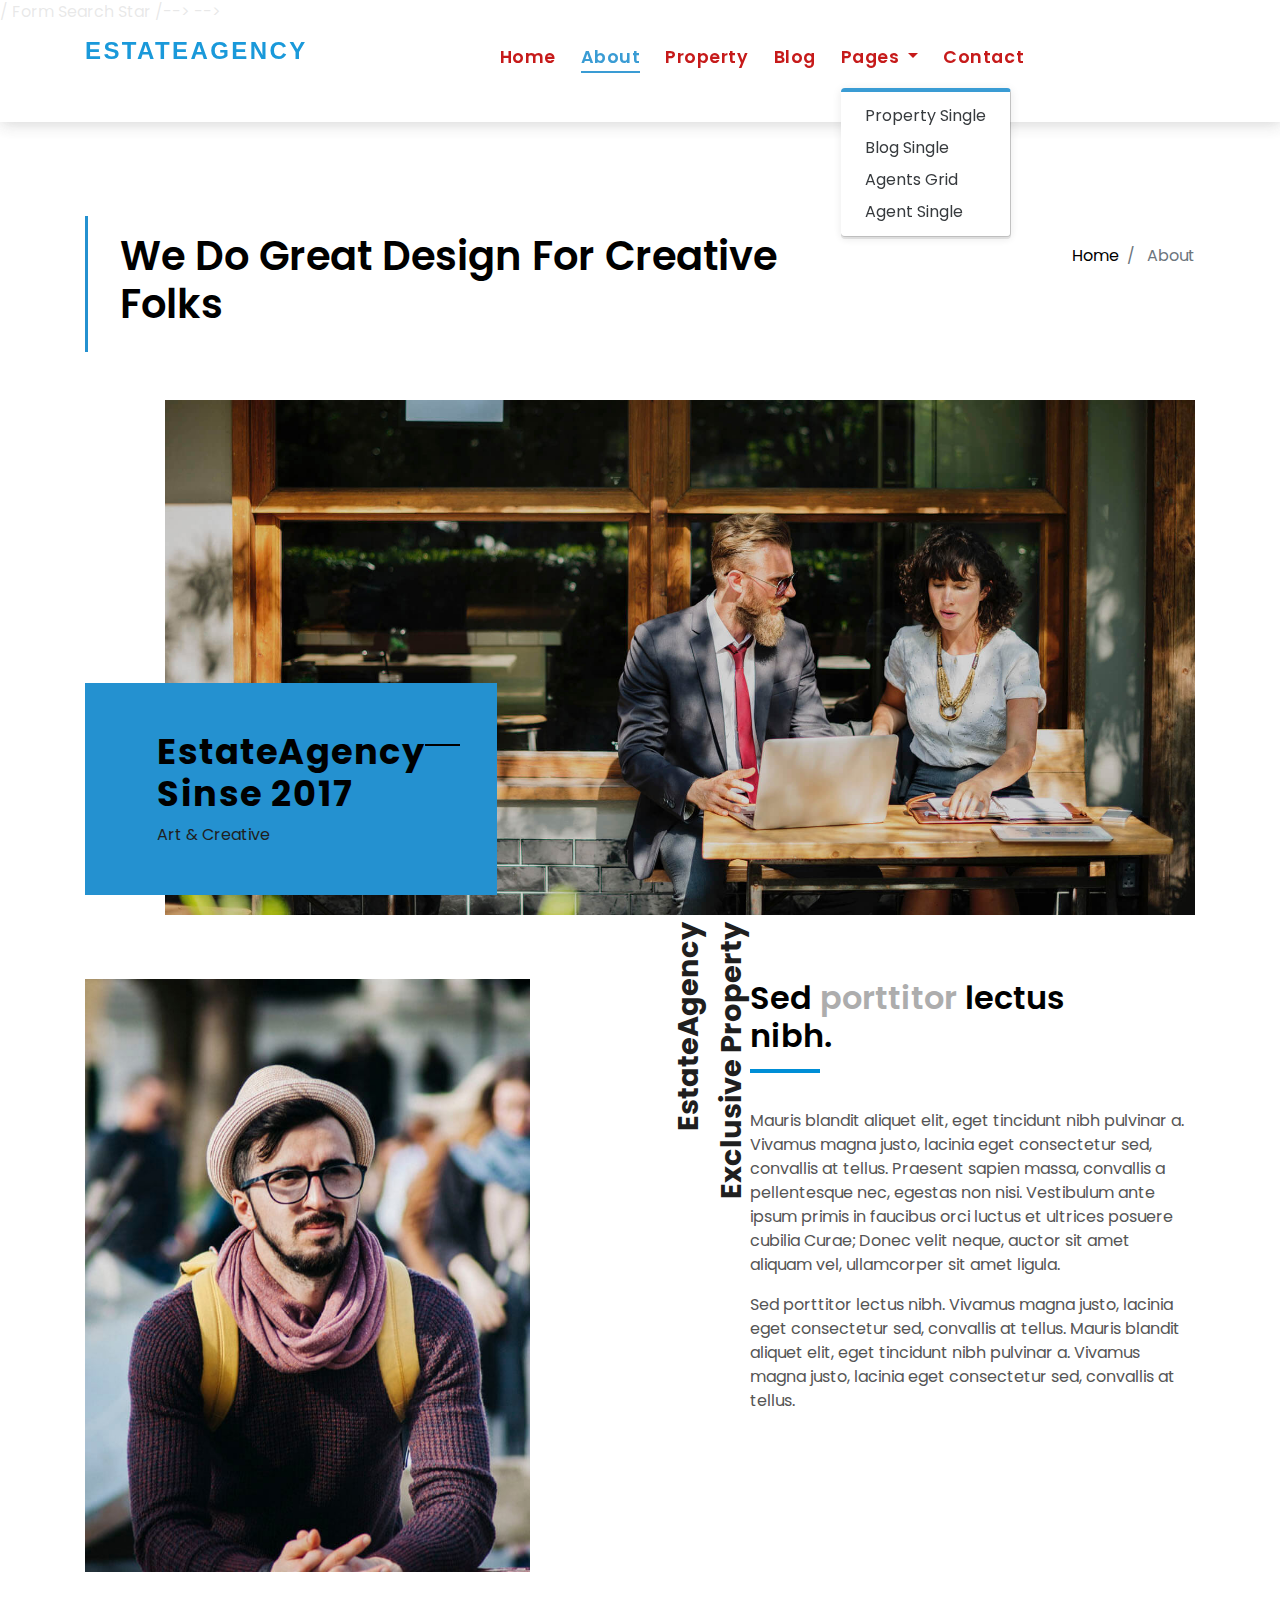
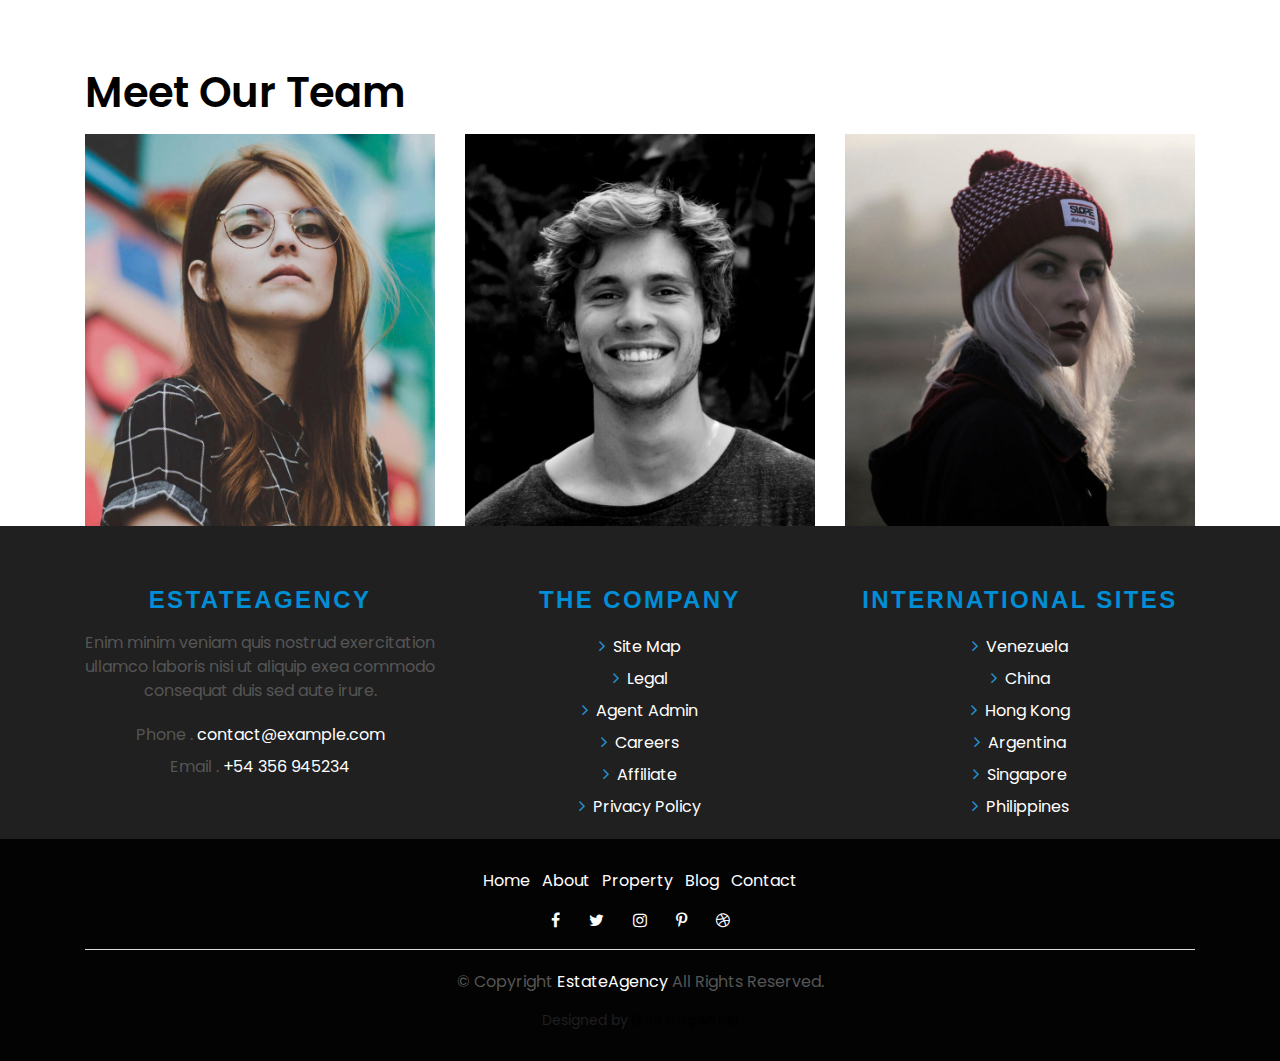
<file: about.html>
<!DOCTYPE html>
<html lang="en">
<head>
  <meta charset="utf-8">
  <title>EstateAgency Bootstrap Template</title>
  <meta content="width=device-width, initial-scale=1.0" name="viewport">
  <meta content="" name="keywords">
  <meta content="" name="description">

  <!-- Favicons -->
  <link href="img/favicon.png" rel="icon">
  <link href="img/apple-touch-icon.png" rel="apple-touch-icon">

  <!-- Google Fonts -->
  <link href="https://fonts.googleapis.com/css?family=Poppins:300,400,500,600,700" rel="stylesheet">

  <!-- Bootstrap CSS File -->
  <link href="lib/bootstrap/css/bootstrap.min.css" rel="stylesheet">

  <!-- Libraries CSS Files -->
  <link href="lib/font-awesome/css/font-awesome.min.css" rel="stylesheet">
  <link href="lib/animate/animate.min.css" rel="stylesheet">
  <link href="lib/ionicons/css/ionicons.min.css" rel="stylesheet">
  <link href="lib/owlcarousel/assets/owl.carousel.min.css" rel="stylesheet">

  <!-- Main Stylesheet File -->
  <link href="css/style.css" rel="stylesheet">

  <!-- =======================================================
    Theme Name: EstateAgency
    Theme URL: https://bootstrapmade.com/real-estate-agency-bootstrap-template/
    Author: BootstrapMade.com
    License: https://bootstrapmade.com/license/
  ======================================================= -->
</head>

<body>

  <div class="click-closed"></div>
  / Form Search Star /-->
   <div class="box-collapse">
    <div class="title-box-d">
      <h3 class="title-d">Search Property</h3>
    </div>
    <span class="close-box-collapse right-boxed ion-ios-close"></span>
    <div class="box-collapse-wrap form">
      <form class="form-a">
        <div class="row">
          <div class="col-md-12 mb-2">
            <div class="form-group">
              <label for="Type">Keyword</label>
              <input type="text" class="form-control form-control-lg form-control-a" placeholder="Keyword">
            </div>
          </div>
          <div class="col-md-6 mb-2">
            <div class="form-group">
              <label for="Type">Type</label>
              <select class="form-control form-control-lg form-control-a" id="Type">
                <option>All Type</option>
                <option>For Rent</option>
                <option>For Sale</option>
                <option>Open House</option>
              </select>
            </div>
          </div>
          <div class="col-md-6 mb-2">
            <div class="form-group">
              <label for="city">City</label>
              <select class="form-control form-control-lg form-control-a" id="city">
                <option>All City</option>
                <option>Alabama</option>
                <option>Arizona</option>
                <option>California</option>
                <option>Colorado</option>
              </select>
            </div>
          </div>
          <div class="col-md-6 mb-2">
            <div class="form-group">
              <label for="bedrooms">Bedrooms</label>
              <select class="form-control form-control-lg form-control-a" id="bedrooms">
                <option>Any</option>
                <option>01</option>
                <option>02</option>
                <option>03</option>
              </select>
            </div>
          </div>
          <div class="col-md-6 mb-2">
            <div class="form-group">
              <label for="garages">Garages</label>
              <select class="form-control form-control-lg form-control-a" id="garages">
                <option>Any</option>
                <option>01</option>
                <option>02</option>
                <option>03</option>
                <option>04</option>
              </select>
            </div>
          </div>
          <div class="col-md-6 mb-2">
            <div class="form-group">
              <label for="bathrooms">Bathrooms</label>
              <select class="form-control form-control-lg form-control-a" id="bathrooms">
                <option>Any</option>
                <option>01</option>
                <option>02</option>
                <option>03</option>
              </select>
            </div>
          </div>
          <div class="col-md-6 mb-2">
            <div class="form-group">
              <label for="price">Min Price</label>
              <select class="form-control form-control-lg form-control-a" id="price">
                <option>Unlimite</option>
                <option>$50,000</option>
                <option>$100,000</option>
                <option>$150,000</option>
                <option>$200,000</option>
              </select>
            </div>
          </div>
          <div class="col-md-12">
            <button type="submit" class="btn btn-b">Search Property</button>
          </div>
        </div>
      </form>
    </div>
  </div> -->
  <!--/ Form Search End /

  <!--/ Nav Star /-->
  <nav class="navbar navbar-default navbar-trans navbar-expand-lg fixed-top">
    <div class="container">
      <button class="navbar-toggler collapsed" type="button" data-toggle="collapse" data-target="#navbarDefault"
        aria-controls="navbarDefault" aria-expanded="false" aria-label="Toggle navigation">
        <span></span>
        <span></span>
        <span></span>
      </button>
      <a class="navbar-brand text-brand" href="index.html">Estate<span class="color-b">Agency</span></a>
      <button type="button" class="btn btn-link nav-search navbar-toggle-box-collapse d-md-none" data-toggle="collapse"
        data-target="#navbarTogglerDemo01" aria-expanded="false">
        <span class="fa fa-search" aria-hidden="true"></span>
      </button>
      <div class="navbar-collapse collapse justify-content-center" id="navbarDefault">
        <ul class="navbar-nav">
          <li class="nav-item">
            <a class="nav-link" href="index.html">Home</a>
          </li>
          <li class="nav-item">
            <a class="nav-link active" href="about.html">About</a>
          </li>
          <li class="nav-item">
            <a class="nav-link" href="property-grid.html">Property</a>
          </li>
          <li class="nav-item">
            <a class="nav-link" href="blog-grid.html">Blog</a>
          </li>
          <li class="nav-item dropdown">
            <a class="nav-link dropdown-toggle" href="#" id="navbarDropdown" role="button" data-toggle="dropdown"
              aria-haspopup="true" aria-expanded="false">
              Pages
            </a>
            <div class="dropdown-menu" aria-labelledby="navbarDropdown">
              <a class="dropdown-item" href="property-single.html">Property Single</a>
              <a class="dropdown-item" href="blog-single.html">Blog Single</a>
              <a class="dropdown-item" href="agents-grid.html">Agents Grid</a>
              <a class="dropdown-item" href="agent-single.html">Agent Single</a>
            </div>
          </li>
          <li class="nav-item">
            <a class="nav-link" href="contact.html">Contact</a>
          </li>
        </ul>
      </div>
      <!-- <button type="button" class="btn btn-b-n navbar-toggle-box-collapse d-none d-md-block" data-toggle="collapse"
        data-target="#navbarTogglerDemo01" aria-expanded="false">
        <span class="fa fa-search" aria-hidden="true"></span>
      </button> -->
    </div>
  </nav>
  <!--/ Nav End /-->

  <!--/ Intro Single star /-->
  <section class="intro-single">
    <div class="container">
      <div class="row">
        <div class="col-md-12 col-lg-8">
          <div class="title-single-box">
            <h1 class="title-single">We Do Great Design For Creative Folks</h1>
          </div>
        </div>
        <div class="col-md-12 col-lg-4">
          <nav aria-label="breadcrumb" class="breadcrumb-box d-flex justify-content-lg-end">
            <ol class="breadcrumb">
              <li class="breadcrumb-item">
                <a href="#">Home</a>
              </li>
              <li class="breadcrumb-item active" aria-current="page">
                About
              </li>
            </ol>
          </nav>
        </div>
      </div>
    </div>
  </section>
  <!--/ Intro Single End /-->

  <!--/ About Star /-->
  <section class="section-about">
    <div class="container">
      <div class="row">
        <div class="col-sm-12">
          <div class="about-img-box">
            <img src="img/slide-about-1.jpg" alt="" class="img-fluid">
          </div>
          <div class="sinse-box">
            <h3 class="sinse-title">EstateAgency
              <span></span>
              <br> Sinse 2017</h3>
            <p>Art & Creative</p>
          </div>
        </div>
        <div class="col-md-12 section-t8">
          <div class="row">
            <div class="col-md-6 col-lg-5">
              <img src="img/about-2.jpg" alt="" class="img-fluid">
            </div>
            <div class="col-lg-2  d-none d-lg-block">
              <div class="title-vertical d-flex justify-content-start">
                <span>EstateAgency Exclusive Property</span>
              </div>
            </div>
            <div class="col-md-6 col-lg-5 section-md-t3">
              <div class="title-box-d">
                <h3 class="title-d">Sed
                  <span class="color-d">porttitor</span> lectus
                  <br> nibh.</h3>
              </div>
              <p class="color-text-a">
                Mauris blandit aliquet elit, eget tincidunt nibh pulvinar a. Vivamus magna justo, lacinia eget
                consectetur sed, convallis
                at tellus. Praesent sapien massa, convallis a pellentesque nec, egestas non nisi. Vestibulum
                ante ipsum primis in faucibus orci luctus et ultrices posuere cubilia Curae; Donec velit
                neque, auctor sit amet aliquam vel, ullamcorper sit amet ligula.
              </p>
              <p class="color-text-a">
                Sed porttitor lectus nibh. Vivamus magna justo, lacinia eget consectetur sed, convallis at tellus.
                Mauris blandit aliquet
                elit, eget tincidunt nibh pulvinar a. Vivamus magna justo, lacinia eget consectetur sed,
                convallis at tellus.
              </p>
            </div>
          </div>
        </div>
      </div>
    </div>
  </section>
  <!--/ About End /-->

  <!--/ Team Star /-->
  <section class="section-agents section-t8">
    <div class="container">
      <div class="row">
        <div class="col-md-12">
          <div class="title-wrap d-flex justify-content-between">
            <div class="title-box">
              <h2 class="title-a">Meet Our Team</h2>
            </div>
          </div>
        </div>
      </div>
      <div class="row">
        <div class="col-md-4">
          <div class="card-box-d">
            <div class="card-img-d">
              <img src="img/agent-7.jpg" alt="" class="img-d img-fluid">
            </div>
            <div class="card-overlay card-overlay-hover">
              <div class="card-header-d">
                <div class="card-title-d align-self-center">
                  <h3 class="title-d">
                    <a href="agent-single.html" class="link-two">Margaret Sotillo
                      <br> Escala</a>
                  </h3>
                </div>
              </div>
              <div class="card-body-d">
                <p class="content-d color-text-a">
                  Sed porttitor lectus nibh, Cras ultricies ligula sed magna dictum porta two.
                </p>
                <div class="info-agents color-a">
                  <p>
                    <strong>Phone: </strong> +54 356 945234</p>
                  <p>
                    <strong>Email: </strong> agents@example.com</p>
                </div>
              </div>
              <div class="card-footer-d">
                <div class="socials-footer d-flex justify-content-center">
                  <ul class="list-inline">
                    <li class="list-inline-item">
                      <a href="#" class="link-one">
                        <i class="fa fa-facebook" aria-hidden="true"></i>
                      </a>
                    </li>
                    <li class="list-inline-item">
                      <a href="#" class="link-one">
                        <i class="fa fa-twitter" aria-hidden="true"></i>
                      </a>
                    </li>
                    <li class="list-inline-item">
                      <a href="#" class="link-one">
                        <i class="fa fa-instagram" aria-hidden="true"></i>
                      </a>
                    </li>
                    <li class="list-inline-item">
                      <a href="#" class="link-one">
                        <i class="fa fa-pinterest-p" aria-hidden="true"></i>
                      </a>
                    </li>
                    <li class="list-inline-item">
                      <a href="#" class="link-one">
                        <i class="fa fa-dribbble" aria-hidden="true"></i>
                      </a>
                    </li>
                  </ul>
                </div>
              </div>
            </div>
          </div>
        </div>
        <div class="col-md-4">
          <div class="card-box-d">
            <div class="card-img-d">
              <img src="img/agent-6.jpg" alt="" class="img-d img-fluid">
            </div>
            <div class="card-overlay card-overlay-hover">
              <div class="card-header-d">
                <div class="card-title-d align-self-center">
                  <h3 class="title-d">
                    <a href="agent-single.html" class="link-two">Stiven Spilver
                      <br> Darw</a>
                  </h3>
                </div>
              </div>
              <div class="card-body-d">
                <p class="content-d color-text-a">
                  Sed porttitor lectus nibh, Cras ultricies ligula sed magna dictum porta two.
                </p>
                <div class="info-agents color-a">
                  <p>
                    <strong>Phone: </strong> +54 356 945234</p>
                  <p>
                    <strong>Email: </strong> agents@example.com</p>
                </div>
              </div>
              <div class="card-footer-d">
                <div class="socials-footer d-flex justify-content-center">
                  <ul class="list-inline">
                    <li class="list-inline-item">
                      <a href="#" class="link-one">
                        <i class="fa fa-facebook" aria-hidden="true"></i>
                      </a>
                    </li>
                    <li class="list-inline-item">
                      <a href="#" class="link-one">
                        <i class="fa fa-twitter" aria-hidden="true"></i>
                      </a>
                    </li>
                    <li class="list-inline-item">
                      <a href="#" class="link-one">
                        <i class="fa fa-instagram" aria-hidden="true"></i>
                      </a>
                    </li>
                    <li class="list-inline-item">
                      <a href="#" class="link-one">
                        <i class="fa fa-pinterest-p" aria-hidden="true"></i>
                      </a>
                    </li>
                    <li class="list-inline-item">
                      <a href="#" class="link-one">
                        <i class="fa fa-dribbble" aria-hidden="true"></i>
                      </a>
                    </li>
                  </ul>
                </div>
              </div>
            </div>
          </div>
        </div>
        <div class="col-md-4">
          <div class="card-box-d">
            <div class="card-img-d">
              <img src="img/agent-5.jpg" alt="" class="img-d img-fluid">
            </div>
            <div class="card-overlay card-overlay-hover">
              <div class="card-header-d">
                <div class="card-title-d align-self-center">
                  <h3 class="title-d">
                    <a href="agent-single.html" class="link-two">Emma Toledo
                      <br> Cascada</a>
                  </h3>
                </div>
              </div>
              <div class="card-body-d">
                <p class="content-d color-text-a">
                  Sed porttitor lectus nibh, Cras ultricies ligula sed magna dictum porta two.
                </p>
                <div class="info-agents color-a">
                  <p>
                    <strong>Phone: </strong> +54 356 945234</p>
                  <p>
                    <strong>Email: </strong> agents@example.com</p>
                </div>
              </div>
              <div class="card-footer-d">
                <div class="socials-footer d-flex justify-content-center">
                  <ul class="list-inline">
                    <li class="list-inline-item">
                      <a href="#" class="link-one">
                        <i class="fa fa-facebook" aria-hidden="true"></i>
                      </a>
                    </li>
                    <li class="list-inline-item">
                      <a href="#" class="link-one">
                        <i class="fa fa-twitter" aria-hidden="true"></i>
                      </a>
                    </li>
                    <li class="list-inline-item">
                      <a href="#" class="link-one">
                        <i class="fa fa-instagram" aria-hidden="true"></i>
                      </a>
                    </li>
                    <li class="list-inline-item">
                      <a href="#" class="link-one">
                        <i class="fa fa-pinterest-p" aria-hidden="true"></i>
                      </a>
                    </li>
                    <li class="list-inline-item">
                      <a href="#" class="link-one">
                        <i class="fa fa-dribbble" aria-hidden="true"></i>
                      </a>
                    </li>
                  </ul>
                </div>
              </div>
            </div>
          </div>
        </div>
      </div>
    </div>
  </section>
  <!--/ Team End /-->

  <!--/ footer Star /-->
  <section class="section-footer">
    <div class="container">
      <div class="row">
        <div class="col-sm-12 col-md-4">
          <div class="widget-a">
            <div class="w-header-a">
              <h3 class="w-title-a text-brand">EstateAgency</h3>
            </div>
            <div class="w-body-a">
              <p class="w-text-a color-text-a">
                Enim minim veniam quis nostrud exercitation ullamco laboris nisi ut aliquip exea commodo consequat duis
                sed aute irure.
              </p>
            </div>
            <div class="w-footer-a">
              <ul class="list-unstyled">
                <li class="color-a">
                  <span class="color-text-a">Phone .</span> contact@example.com</li>
                <li class="color-a">
                  <span class="color-text-a">Email .</span> +54 356 945234</li>
              </ul>
            </div>
          </div>
        </div>
        <div class="col-sm-12 col-md-4 section-md-t3">
          <div class="widget-a">
            <div class="w-header-a">
              <h3 class="w-title-a text-brand">The Company</h3>
            </div>
            <div class="w-body-a">
              <div class="w-body-a">
                <ul class="list-unstyled">
                  <li class="item-list-a">
                    <i class="fa fa-angle-right"></i> <a href="#">Site Map</a>
                  </li>
                  <li class="item-list-a">
                    <i class="fa fa-angle-right"></i> <a href="#">Legal</a>
                  </li>
                  <li class="item-list-a">
                    <i class="fa fa-angle-right"></i> <a href="#">Agent Admin</a>
                  </li>
                  <li class="item-list-a">
                    <i class="fa fa-angle-right"></i> <a href="#">Careers</a>
                  </li>
                  <li class="item-list-a">
                    <i class="fa fa-angle-right"></i> <a href="#">Affiliate</a>
                  </li>
                  <li class="item-list-a">
                    <i class="fa fa-angle-right"></i> <a href="#">Privacy Policy</a>
                  </li>
                </ul>
              </div>
            </div>
          </div>
        </div>
        <div class="col-sm-12 col-md-4 section-md-t3">
          <div class="widget-a">
            <div class="w-header-a">
              <h3 class="w-title-a text-brand">International sites</h3>
            </div>
            <div class="w-body-a">
              <ul class="list-unstyled">
                <li class="item-list-a">
                  <i class="fa fa-angle-right"></i> <a href="#">Venezuela</a>
                </li>
                <li class="item-list-a">
                  <i class="fa fa-angle-right"></i> <a href="#">China</a>
                </li>
                <li class="item-list-a">
                  <i class="fa fa-angle-right"></i> <a href="#">Hong Kong</a>
                </li>
                <li class="item-list-a">
                  <i class="fa fa-angle-right"></i> <a href="#">Argentina</a>
                </li>
                <li class="item-list-a">
                  <i class="fa fa-angle-right"></i> <a href="#">Singapore</a>
                </li>
                <li class="item-list-a">
                  <i class="fa fa-angle-right"></i> <a href="#">Philippines</a>
                </li>
              </ul>
            </div>
          </div>
        </div>
      </div>
    </div>
  </section>
  <footer>
    <div class="container">
      <div class="row">
        <div class="col-md-12">
          <nav class="nav-footer">
            <ul class="list-inline">
              <li class="list-inline-item">
                <a href="#">Home</a>
              </li>
              <li class="list-inline-item">
                <a href="#">About</a>
              </li>
              <li class="list-inline-item">
                <a href="#">Property</a>
              </li>
              <li class="list-inline-item">
                <a href="#">Blog</a>
              </li>
              <li class="list-inline-item">
                <a href="#">Contact</a>
              </li>
            </ul>
          </nav>
          <div class="socials-a">
            <ul class="list-inline">
              <li class="list-inline-item">
                <a href="#">
                  <i class="fa fa-facebook" aria-hidden="true"></i>
                </a>
              </li>
              <li class="list-inline-item">
                <a href="#">
                  <i class="fa fa-twitter" aria-hidden="true"></i>
                </a>
              </li>
              <li class="list-inline-item">
                <a href="#">
                  <i class="fa fa-instagram" aria-hidden="true"></i>
                </a>
              </li>
              <li class="list-inline-item">
                <a href="#">
                  <i class="fa fa-pinterest-p" aria-hidden="true"></i>
                </a>
              </li>
              <li class="list-inline-item">
                <a href="#">
                  <i class="fa fa-dribbble" aria-hidden="true"></i>
                </a>
              </li>
            </ul>
          </div>
          <div class="copyright-footer">
            <p class="copyright color-text-a">
              &copy; Copyright
              <span class="color-a">EstateAgency</span> All Rights Reserved.
            </p>
          </div>
          <div class="credits">
            <!--
              All the links in the footer should remain intact.
              You can delete the links only if you purchased the pro version.
              Licensing information: https://bootstrapmade.com/license/
              Purchase the pro version with working PHP/AJAX contact form: https://bootstrapmade.com/buy/?theme=EstateAgency
            -->
            Designed by <a href="https://bootstrapmade.com/">BootstrapMade</a>
          </div>
        </div>
      </div>
    </div>
  </footer>
  <!--/ Footer End /-->

  <a href="#" class="back-to-top"><i class="fa fa-chevron-up"></i></a>
  <div id="preloader"></div>

  <!-- JavaScript Libraries -->
  <script src="lib/jquery/jquery.min.js"></script>
  <script src="lib/jquery/jquery-migrate.min.js"></script>
  <script src="lib/popper/popper.min.js"></script>
  <script src="lib/bootstrap/js/bootstrap.min.js"></script>
  <script src="lib/easing/easing.min.js"></script>
  <script src="lib/owlcarousel/owl.carousel.min.js"></script>
  <script src="lib/scrollreveal/scrollreveal.min.js"></script>
  <!-- Contact Form JavaScript File -->
  <script src="contactform/contactform.js"></script>

  <!-- Template Main Javascript File -->
  <script src="js/main.js"></script>

</body>
</html>
</file>
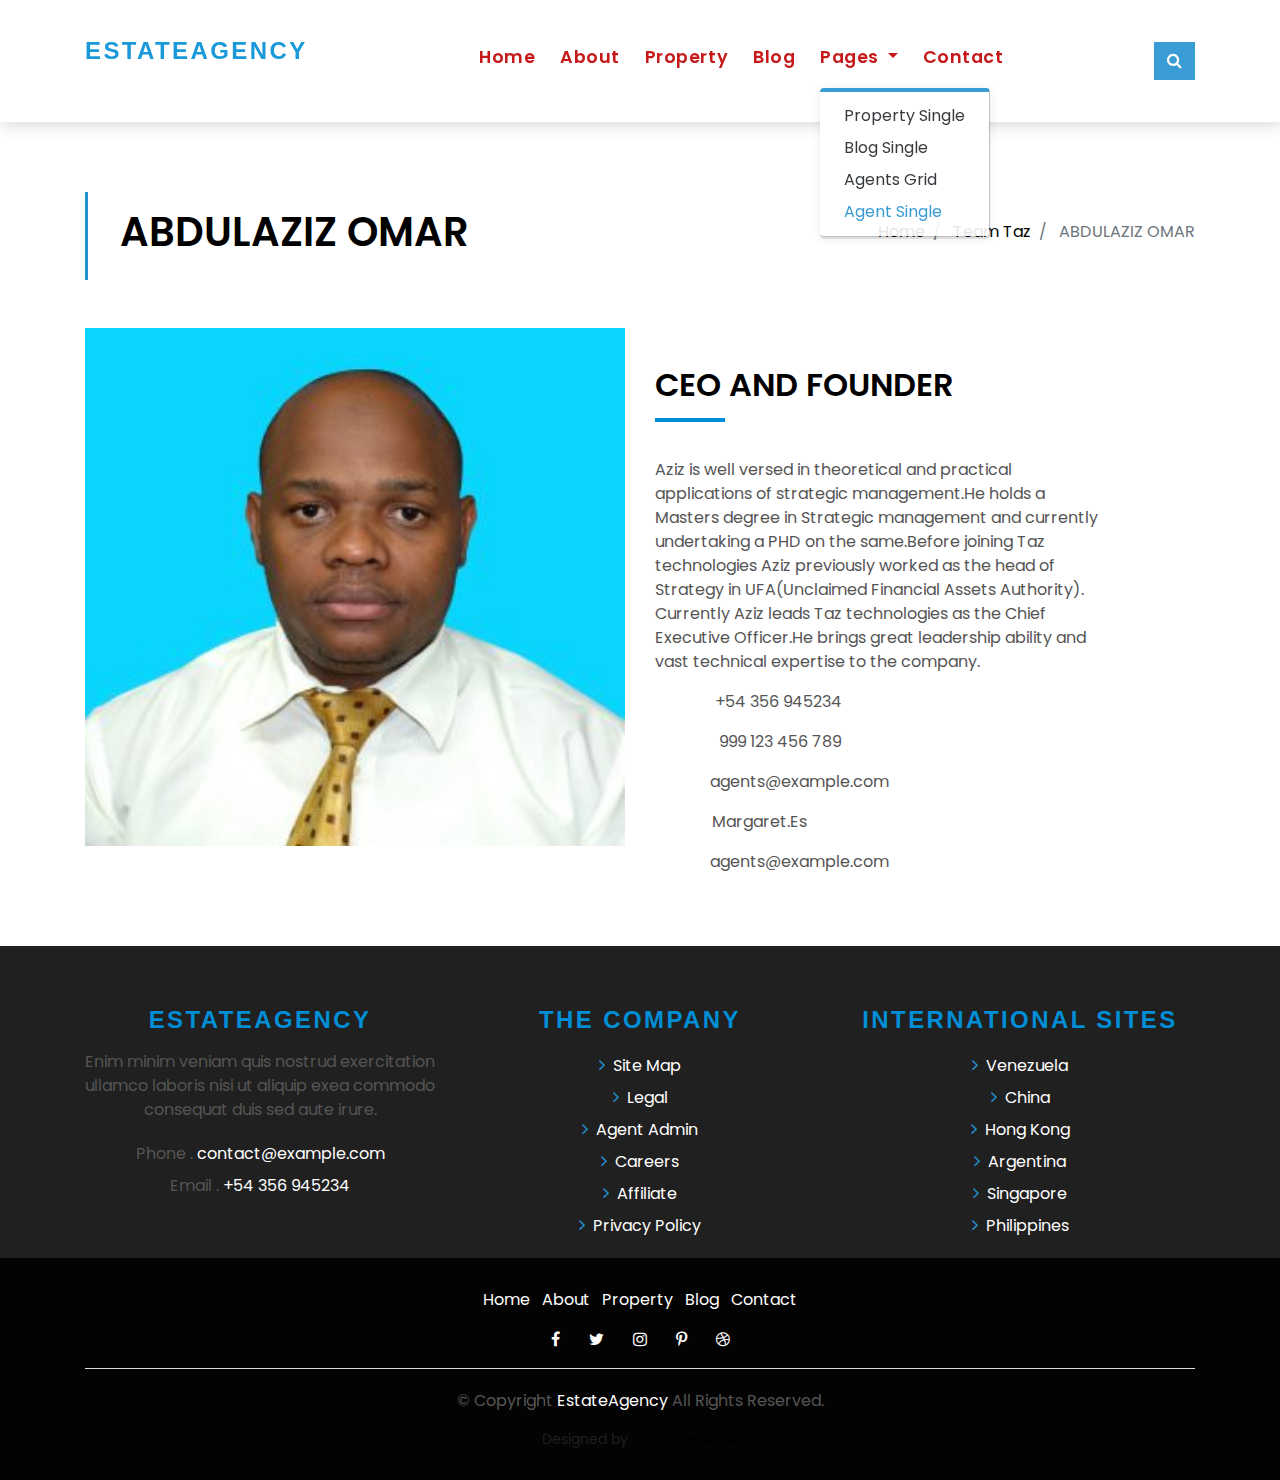
<file: agent-single.html>
<!DOCTYPE html>
<html lang="en">
<head>
  <meta charset="utf-8">
  <title>EstateAgency Bootstrap Template</title>
  <meta content="width=device-width, initial-scale=1.0" name="viewport">
  <meta content="" name="keywords">
  <meta content="" name="description">

  <!-- Favicons -->
  <link href="img/favicon.png" rel="icon">
  <link href="img/apple-touch-icon.png" rel="apple-touch-icon">

  <!-- Google Fonts -->
  <link href="https://fonts.googleapis.com/css?family=Poppins:300,400,500,600,700" rel="stylesheet">

  <!-- Bootstrap CSS File -->
  <link href="lib/bootstrap/css/bootstrap.min.css" rel="stylesheet">

  <!-- Libraries CSS Files -->
  <link href="lib/font-awesome/css/font-awesome.min.css" rel="stylesheet">
  <link href="lib/animate/animate.min.css" rel="stylesheet">
  <link href="lib/ionicons/css/ionicons.min.css" rel="stylesheet">
  <link href="lib/owlcarousel/assets/owl.carousel.min.css" rel="stylesheet">

  <!-- Main Stylesheet File -->
  <link href="css/style.css" rel="stylesheet">

  <!-- =======================================================
    Theme Name: EstateAgency
    Theme URL: https://bootstrapmade.com/real-estate-agency-bootstrap-template/
    Author: BootstrapMade.com
    License: https://bootstrapmade.com/license/
  ======================================================= -->
</head>

<body>

  <div class="click-closed"></div>
  <!--/ Form Search Star /-->
  <div class="box-collapse">
    <div class="title-box-d">
      <h3 class="title-d">Search Property</h3>
    </div>
    <span class="close-box-collapse right-boxed ion-ios-close"></span>
    <div class="box-collapse-wrap form">
      <form class="form-a">
        <div class="row">
          <div class="col-md-12 mb-2">
            <div class="form-group">
              <label for="Type">Keyword</label>
              <input type="text" class="form-control form-control-lg form-control-a" placeholder="Keyword">
            </div>
          </div>
          <div class="col-md-6 mb-2">
            <div class="form-group">
              <label for="Type">Type</label>
              <select class="form-control form-control-lg form-control-a" id="Type">
                <option>All Type</option>
                <option>For Rent</option>
                <option>For Sale</option>
                <option>Open House</option>
              </select>
            </div>
          </div>
          <div class="col-md-6 mb-2">
            <div class="form-group">
              <label for="city">City</label>
              <select class="form-control form-control-lg form-control-a" id="city">
                <option>All City</option>
                <option>Alabama</option>
                <option>Arizona</option>
                <option>California</option>
                <option>Colorado</option>
              </select>
            </div>
          </div>
          <div class="col-md-6 mb-2">
            <div class="form-group">
              <label for="bedrooms">Bedrooms</label>
              <select class="form-control form-control-lg form-control-a" id="bedrooms">
                <option>Any</option>
                <option>01</option>
                <option>02</option>
                <option>03</option>
              </select>
            </div>
          </div>
          <div class="col-md-6 mb-2">
            <div class="form-group">
              <label for="garages">Garages</label>
              <select class="form-control form-control-lg form-control-a" id="garages">
                <option>Any</option>
                <option>01</option>
                <option>02</option>
                <option>03</option>
                <option>04</option>
              </select>
            </div>
          </div>
          <div class="col-md-6 mb-2">
            <div class="form-group">
              <label for="bathrooms">Bathrooms</label>
              <select class="form-control form-control-lg form-control-a" id="bathrooms">
                <option>Any</option>
                <option>01</option>
                <option>02</option>
                <option>03</option>
              </select>
            </div>
          </div>
          <div class="col-md-6 mb-2">
            <div class="form-group">
              <label for="price">Min Price</label>
              <select class="form-control form-control-lg form-control-a" id="price">
                <option>Unlimite</option>
                <option>$50,000</option>
                <option>$100,000</option>
                <option>$150,000</option>
                <option>$200,000</option>
              </select>
            </div>
          </div>
          <div class="col-md-12">
            <button type="submit" class="btn btn-b">Search Property</button>
          </div>
        </div>
      </form>
    </div>
  </div>
  <!--/ Form Search End /-->

  <!--/ Nav Star /-->
  <nav class="navbar navbar-default navbar-trans navbar-expand-lg fixed-top">
    <div class="container">
      <button class="navbar-toggler collapsed" type="button" data-toggle="collapse" data-target="#navbarDefault"
        aria-controls="navbarDefault" aria-expanded="false" aria-label="Toggle navigation">
        <span></span>
        <span></span>
        <span></span>
      </button>
      <a class="navbar-brand text-brand" href="index.html">Estate<span class="color-b">Agency</span></a>
      <button type="button" class="btn btn-link nav-search navbar-toggle-box-collapse d-md-none" data-toggle="collapse"
        data-target="#navbarTogglerDemo01" aria-expanded="false">
        <span class="fa fa-search" aria-hidden="true"></span>
      </button>
      <div class="navbar-collapse collapse justify-content-center" id="navbarDefault">
        <ul class="navbar-nav">
          <li class="nav-item">
            <a class="nav-link" href="index.html">Home</a>
          </li>
          <li class="nav-item">
            <a class="nav-link" href="about.html">About</a>
          </li>
          <li class="nav-item">
            <a class="nav-link" href="property-grid.html">Property</a>
          </li>
          <li class="nav-item">
            <a class="nav-link" href="blog-grid.html">Blog</a>
          </li>
          <li class="nav-item dropdown">
            <a class="nav-link dropdown-toggle" href="#" id="navbarDropdown" role="button" data-toggle="dropdown"
              aria-haspopup="true" aria-expanded="false">
              Pages
            </a>
            <div class="dropdown-menu" aria-labelledby="navbarDropdown">
              <a class="dropdown-item" href="property-single.html">Property Single</a>
              <a class="dropdown-item" href="blog-single.html">Blog Single</a>
              <a class="dropdown-item" href="agents-grid.html">Agents Grid</a>
              <a class="dropdown-item active" href="agent-single.html">Agent Single</a>
            </div>
          </li>
          <li class="nav-item">
            <a class="nav-link" href="contact.html">Contact</a>
          </li>
        </ul>
      </div>
      <button type="button" class="btn btn-b-n navbar-toggle-box-collapse d-none d-md-block" data-toggle="collapse"
        data-target="#navbarTogglerDemo01" aria-expanded="false">
        <span class="fa fa-search" aria-hidden="true"></span>
      </button>
    </div>
  </nav>
  <!--/ Nav End /-->

  <!--/ Intro Single star /-->
  <section class="intro-single">
    <div class="container">
      <div class="row">
        <div class="col-md-12 col-lg-8">
          <div class="title-single-box">
            <h1 class="title-single">ABDULAZIZ OMAR</h1>
            <span class="color-text-a"></span>
          </div>
        </div>
        <div class="col-md-12 col-lg-4">
          <nav aria-label="breadcrumb" class="breadcrumb-box d-flex justify-content-lg-end">
            <ol class="breadcrumb">
              <li class="breadcrumb-item">
                <a href="#">Home</a>
              </li>
              <li class="breadcrumb-item">
                <a href="#">Team Taz</a>
              </li>
              <li class="breadcrumb-item active" aria-current="page">
                ABDULAZIZ OMAR
              </li>
            </ol>
          </nav>
        </div>
      </div>
    </div>
  </section>
  <!--/ Intro Single End /-->

  <!--/ Agent Single Star /-->
  <section class="agent-single">
    <div class="container">
      <div class="row">
        <div class="col-sm-12">
          <div class="row">
            <div class="col-md-6">
              <div class="agent-avatar-box">
                <img src="img/images/aziz.jpg" alt="" class="agent-avatar img-fluid"width="800px"height="896">
              </div>
            </div>
            <div class="col-md-5 section-md-t3">
              <div class="agent-info-box">
                <div class="agent-title">
                  <div class="title-box-d">
                    <h3 class="title-d">
                      <br> CEO AND FOUNDER</h3>
                  </div>
                </div>
                <div class="agent-content mb-3">
                  <p class="content-d color-text-a">
                   Aziz is well versed in theoretical and practical applications of strategic management.He holds a Masters degree in Strategic management and currently undertaking a PHD on the same.Before joining Taz technologies Aziz previously worked as the head of Strategy in UFA(Unclaimed Financial Assets Authority). Currently Aziz leads Taz technologies as the Chief Executive Officer.He brings great leadership ability and vast technical expertise to the company.
                  </p>
                  <div class="info-agents color-a">
                    <p>
                      <strong>Phone: </strong>
                      <span class="color-text-a"> +54 356 945234 </span>
                    </p>
                    <p>
                      <strong>Mobile: </strong>
                      <span class="color-text-a"> 999 123 456 789</span>
                    </p>
                    <p>
                      <strong>Email: </strong>
                      <span class="color-text-a"> agents@example.com</span>
                    </p>
                    <p>
                      <strong>skype: </strong>
                      <span class="color-text-a"> Margaret.Es</span>
                    </p>
                    <p>
                      <strong>Email: </strong>
                      <span class="color-text-a"> agents@example.com</span>
                    </p>
                  </div>
                </div>
                <div class="socials-footer">
                  <ul class="list-inline">
                    <li class="list-inline-item">
                      <a href="#" class="link-one">
                        <i class="fa fa-facebook" aria-hidden="true"></i>
                      </a>
                    </li>
                    <li class="list-inline-item">
                      <a href="#" class="link-one">
                        <i class="fa fa-twitter" aria-hidden="true"></i>
                      </a>
                    </li>
                    <li class="list-inline-item">
                      <a href="#" class="link-one">
                        <i class="fa fa-instagram" aria-hidden="true"></i>
                      </a>
                    </li>
                    <li class="list-inline-item">
                      <a href="#" class="link-one">
                        <i class="fa fa-pinterest-p" aria-hidden="true"></i>
                      </a>
                    </li>
                    <li class="list-inline-item">
                      <a href="#" class="link-one">
                        <i class="fa fa-dribbble" aria-hidden="true"></i>
                      </a>
                    </li>
                  </ul>
                </div>
              </div>
            </div>
          </div>
        </div>
        
        
            
          </div>
        </div>
      </div>
    </div>
  </section>
  <!--/ Agent Single End /-->

  <!--/ footer Star /-->
  <section class="section-footer">
    <div class="container">
      <div class="row">
        <div class="col-sm-12 col-md-4">
          <div class="widget-a">
            <div class="w-header-a">
              <h3 class="w-title-a text-brand">EstateAgency</h3>
            </div>
            <div class="w-body-a">
              <p class="w-text-a color-text-a">
                Enim minim veniam quis nostrud exercitation ullamco laboris nisi ut aliquip exea commodo consequat duis
                sed aute irure.
              </p>
            </div>
            <div class="w-footer-a">
              <ul class="list-unstyled">
                <li class="color-a">
                  <span class="color-text-a">Phone .</span> contact@example.com</li>
                <li class="color-a">
                  <span class="color-text-a">Email .</span> +54 356 945234</li>
              </ul>
            </div>
          </div>
        </div>
        <div class="col-sm-12 col-md-4 section-md-t3">
          <div class="widget-a">
            <div class="w-header-a">
              <h3 class="w-title-a text-brand">The Company</h3>
            </div>
            <div class="w-body-a">
              <div class="w-body-a">
                <ul class="list-unstyled">
                  <li class="item-list-a">
                    <i class="fa fa-angle-right"></i> <a href="#">Site Map</a>
                  </li>
                  <li class="item-list-a">
                    <i class="fa fa-angle-right"></i> <a href="#">Legal</a>
                  </li>
                  <li class="item-list-a">
                    <i class="fa fa-angle-right"></i> <a href="#">Agent Admin</a>
                  </li>
                  <li class="item-list-a">
                    <i class="fa fa-angle-right"></i> <a href="#">Careers</a>
                  </li>
                  <li class="item-list-a">
                    <i class="fa fa-angle-right"></i> <a href="#">Affiliate</a>
                  </li>
                  <li class="item-list-a">
                    <i class="fa fa-angle-right"></i> <a href="#">Privacy Policy</a>
                  </li>
                </ul>
              </div>
            </div>
          </div>
        </div>
        <div class="col-sm-12 col-md-4 section-md-t3">
          <div class="widget-a">
            <div class="w-header-a">
              <h3 class="w-title-a text-brand">International sites</h3>
            </div>
            <div class="w-body-a">
              <ul class="list-unstyled">
                <li class="item-list-a">
                  <i class="fa fa-angle-right"></i> <a href="#">Venezuela</a>
                </li>
                <li class="item-list-a">
                  <i class="fa fa-angle-right"></i> <a href="#">China</a>
                </li>
                <li class="item-list-a">
                  <i class="fa fa-angle-right"></i> <a href="#">Hong Kong</a>
                </li>
                <li class="item-list-a">
                  <i class="fa fa-angle-right"></i> <a href="#">Argentina</a>
                </li>
                <li class="item-list-a">
                  <i class="fa fa-angle-right"></i> <a href="#">Singapore</a>
                </li>
                <li class="item-list-a">
                  <i class="fa fa-angle-right"></i> <a href="#">Philippines</a>
                </li>
              </ul>
            </div>
          </div>
        </div>
      </div>
    </div>
  </section>
  <footer>
    <div class="container">
      <div class="row">
        <div class="col-md-12">
          <nav class="nav-footer">
            <ul class="list-inline">
              <li class="list-inline-item">
                <a href="#">Home</a>
              </li>
              <li class="list-inline-item">
                <a href="#">About</a>
              </li>
              <li class="list-inline-item">
                <a href="#">Property</a>
              </li>
              <li class="list-inline-item">
                <a href="#">Blog</a>
              </li>
              <li class="list-inline-item">
                <a href="#">Contact</a>
              </li>
            </ul>
          </nav>
          <div class="socials-a">
            <ul class="list-inline">
              <li class="list-inline-item">
                <a href="#">
                  <i class="fa fa-facebook" aria-hidden="true"></i>
                </a>
              </li>
              <li class="list-inline-item">
                <a href="#">
                  <i class="fa fa-twitter" aria-hidden="true"></i>
                </a>
              </li>
              <li class="list-inline-item">
                <a href="#">
                  <i class="fa fa-instagram" aria-hidden="true"></i>
                </a>
              </li>
              <li class="list-inline-item">
                <a href="#">
                  <i class="fa fa-pinterest-p" aria-hidden="true"></i>
                </a>
              </li>
              <li class="list-inline-item">
                <a href="#">
                  <i class="fa fa-dribbble" aria-hidden="true"></i>
                </a>
              </li>
            </ul>
          </div>
          <div class="copyright-footer">
            <p class="copyright color-text-a">
              &copy; Copyright
              <span class="color-a">EstateAgency</span> All Rights Reserved.
            </p>
          </div>
          <div class="credits">
            <!--
              All the links in the footer should remain intact.
              You can delete the links only if you purchased the pro version.
              Licensing information: https://bootstrapmade.com/license/
              Purchase the pro version with working PHP/AJAX contact form: https://bootstrapmade.com/buy/?theme=EstateAgency
            -->
            Designed by <a href="https://bootstrapmade.com/">BootstrapMade</a>
          </div>
        </div>
      </div>
    </div>
  </footer>
  <!--/ Footer End /-->

  <a href="#" class="back-to-top"><i class="fa fa-chevron-up"></i></a>
  <div id="preloader"></div>

  <!-- JavaScript Libraries -->
  <script src="lib/jquery/jquery.min.js"></script>
  <script src="lib/jquery/jquery-migrate.min.js"></script>
  <script src="lib/popper/popper.min.js"></script>
  <script src="lib/bootstrap/js/bootstrap.min.js"></script>
  <script src="lib/easing/easing.min.js"></script>
  <script src="lib/owlcarousel/owl.carousel.min.js"></script>
  <script src="lib/scrollreveal/scrollreveal.min.js"></script>
  <!-- Contact Form JavaScript File -->
  <script src="contactform/contactform.js"></script>

  <!-- Template Main Javascript File -->
  <script src="js/main.js"></script>

</body>
</html>
</file>
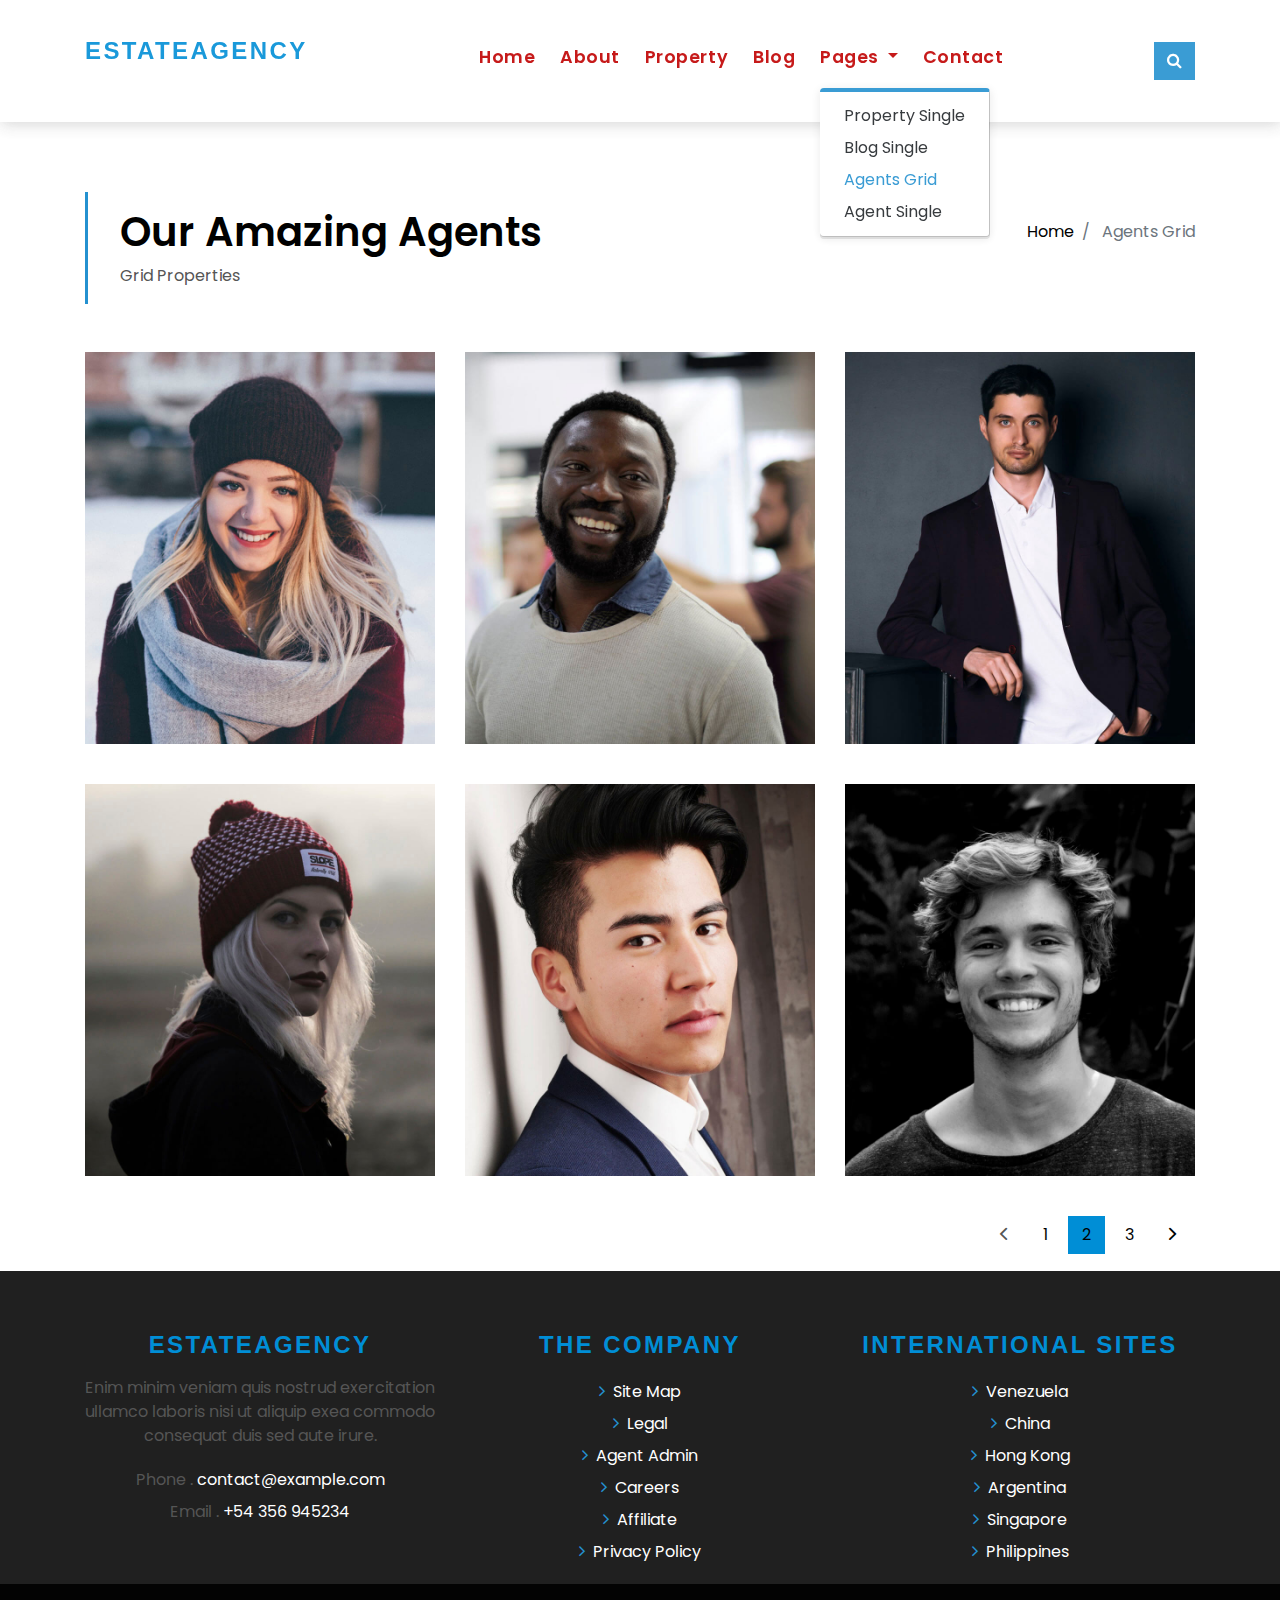
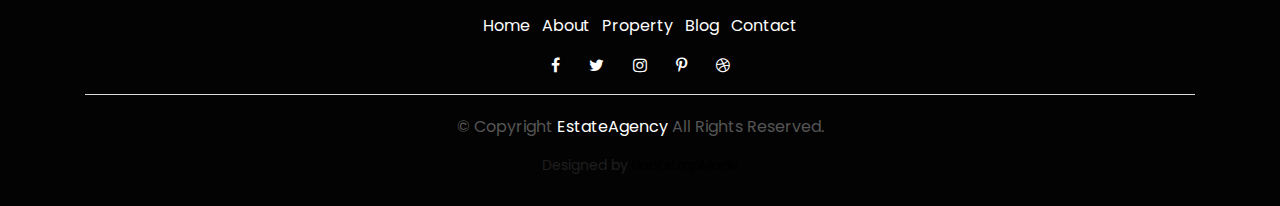
<file: agents-grid.html>
<!DOCTYPE html>
<html lang="en">
<head>
  <meta charset="utf-8">
  <title>EstateAgency Bootstrap Template</title>
  <meta content="width=device-width, initial-scale=1.0" name="viewport">
  <meta content="" name="keywords">
  <meta content="" name="description">

  <!-- Favicons -->
  <link href="img/favicon.png" rel="icon">
  <link href="img/apple-touch-icon.png" rel="apple-touch-icon">

  <!-- Google Fonts -->
  <link href="https://fonts.googleapis.com/css?family=Poppins:300,400,500,600,700" rel="stylesheet">

  <!-- Bootstrap CSS File -->
  <link href="lib/bootstrap/css/bootstrap.min.css" rel="stylesheet">

  <!-- Libraries CSS Files -->
  <link href="lib/font-awesome/css/font-awesome.min.css" rel="stylesheet">
  <link href="lib/animate/animate.min.css" rel="stylesheet">
  <link href="lib/ionicons/css/ionicons.min.css" rel="stylesheet">
  <link href="lib/owlcarousel/assets/owl.carousel.min.css" rel="stylesheet">

  <!-- Main Stylesheet File -->
  <link href="css/style.css" rel="stylesheet">

  <!-- =======================================================
    Theme Name: EstateAgency
    Theme URL: https://bootstrapmade.com/real-estate-agency-bootstrap-template/
    Author: BootstrapMade.com
    License: https://bootstrapmade.com/license/
  ======================================================= -->
</head>

<body>

  <div class="click-closed"></div>
  <!--/ Form Search Star /-->
  <!-- <div class="box-collapse">
    <div class="title-box-d">
      <h3 class="title-d">Search Property</h3>
    </div>
    <span class="close-box-collapse right-boxed ion-ios-close"></span>
    <div class="box-collapse-wrap form">
      <form class="form-a">
        <div class="row">
          <div class="col-md-12 mb-2">
            <div class="form-group">
              <label for="Type">Keyword</label>
              <input type="text" class="form-control form-control-lg form-control-a" placeholder="Keyword">
            </div>
          </div>
          <div class="col-md-6 mb-2">
            <div class="form-group">
              <label for="Type">Type</label>
              <select class="form-control form-control-lg form-control-a" id="Type">
                <option>All Type</option>
                <option>For Rent</option>
                <option>For Sale</option>
                <option>Open House</option>
              </select>
            </div>
          </div>
          <div class="col-md-6 mb-2">
            <div class="form-group">
              <label for="city">City</label>
              <select class="form-control form-control-lg form-control-a" id="city">
                <option>All City</option>
                <option>Alabama</option>
                <option>Arizona</option>
                <option>California</option>
                <option>Colorado</option>
              </select>
            </div>
          </div>
          <div class="col-md-6 mb-2">
            <div class="form-group">
              <label for="bedrooms">Bedrooms</label>
              <select class="form-control form-control-lg form-control-a" id="bedrooms">
                <option>Any</option>
                <option>01</option>
                <option>02</option>
                <option>03</option>
              </select>
            </div>
          </div>
          <div class="col-md-6 mb-2">
            <div class="form-group">
              <label for="garages">Garages</label>
              <select class="form-control form-control-lg form-control-a" id="garages">
                <option>Any</option>
                <option>01</option>
                <option>02</option>
                <option>03</option>
                <option>04</option>
              </select>
            </div>
          </div>
          <div class="col-md-6 mb-2">
            <div class="form-group">
              <label for="bathrooms">Bathrooms</label>
              <select class="form-control form-control-lg form-control-a" id="bathrooms">
                <option>Any</option>
                <option>01</option>
                <option>02</option>
                <option>03</option>
              </select>
            </div>
          </div>
          <div class="col-md-6 mb-2">
            <div class="form-group">
              <label for="price">Min Price</label>
              <select class="form-control form-control-lg form-control-a" id="price">
                <option>Unlimite</option>
                <option>$50,000</option>
                <option>$100,000</option>
                <option>$150,000</option>
                <option>$200,000</option>
              </select>
            </div>
          </div>
          <div class="col-md-12">
            <button type="submit" class="btn btn-b">Search Property</button>
          </div>
        </div>
      </form>
    </div>
  </div> -->
  <!--/ Form Search End /-->

  <!--/ Nav Star /-->
  <nav class="navbar navbar-default navbar-trans navbar-expand-lg fixed-top">
    <div class="container">
      <button class="navbar-toggler collapsed" type="button" data-toggle="collapse" data-target="#navbarDefault"
        aria-controls="navbarDefault" aria-expanded="false" aria-label="Toggle navigation">
        <span></span>
        <span></span>
        <span></span>
      </button>
      <a class="navbar-brand text-brand" href="index.html">Estate<span class="color-b">Agency</span></a>
      <button type="button" class="btn btn-link nav-search navbar-toggle-box-collapse d-md-none" data-toggle="collapse"
        data-target="#navbarTogglerDemo01" aria-expanded="false">
        <span class="fa fa-search" aria-hidden="true"></span>
      </button>
      <div class="navbar-collapse collapse justify-content-center" id="navbarDefault">
        <ul class="navbar-nav">
          <li class="nav-item">
            <a class="nav-link" href="index.html">Home</a>
          </li>
          <li class="nav-item">
            <a class="nav-link" href="about.html">About</a>
          </li>
          <li class="nav-item">
            <a class="nav-link" href="property-grid.html">Property</a>
          </li>
          <li class="nav-item">
            <a class="nav-link" href="blog-grid.html">Blog</a>
          </li>
          <li class="nav-item dropdown">
            <a class="nav-link dropdown-toggle" href="#" id="navbarDropdown" role="button" data-toggle="dropdown"
              aria-haspopup="true" aria-expanded="false">
              Pages
            </a>
            <div class="dropdown-menu" aria-labelledby="navbarDropdown">
              <a class="dropdown-item" href="property-single.html">Property Single</a>
              <a class="dropdown-item" href="blog-single.html">Blog Single</a>
              <a class="dropdown-item active" href="agents-grid.html">Agents Grid</a>
              <a class="dropdown-item" href="agent-single.html">Agent Single</a>
            </div>
          </li>
          <li class="nav-item">
            <a class="nav-link" href="contact.html">Contact</a>
          </li>
        </ul>
      </div>
      <button type="button" class="btn btn-b-n navbar-toggle-box-collapse d-none d-md-block" data-toggle="collapse"
        data-target="#navbarTogglerDemo01" aria-expanded="false">
        <span class="fa fa-search" aria-hidden="true"></span>
      </button>
    </div>
  </nav>
  <!--/ Nav End /-->

  <!--/ Intro Single star /-->
  <section class="intro-single">
    <div class="container">
      <div class="row">
        <div class="col-md-12 col-lg-8">
          <div class="title-single-box">
            <h1 class="title-single">Our Amazing Agents</h1>
            <span class="color-text-a">Grid Properties</span>
          </div>
        </div>
        <div class="col-md-12 col-lg-4">
          <nav aria-label="breadcrumb" class="breadcrumb-box d-flex justify-content-lg-end">
            <ol class="breadcrumb">
              <li class="breadcrumb-item">
                <a href="#">Home</a>
              </li>
              <li class="breadcrumb-item active" aria-current="page">
                Agents Grid
              </li>
            </ol>
          </nav>
        </div>
      </div>
    </div>
  </section>
  <!--/ Intro Single End /-->

  <!--/ Agents Grid Star /-->
  <section class="agents-grid grid">
    <div class="container">
      <div class="row">
        <div class="col-md-4">
          <div class="card-box-d">
            <div class="card-img-d">
              <img src="img/agent-4.jpg" alt="" class="img-d img-fluid">
            </div>
            <div class="card-overlay card-overlay-hover">
              <div class="card-header-d">
                <div class="card-title-d align-self-center">
                  <h3 class="title-d">
                    <a href="#" class="link-two">Margaret Sotillo
                      <br> Escala</a>
                  </h3>
                </div>
              </div>
              <div class="card-body-d">
                <p class="content-d color-text-a">
                  Sed porttitor lectus nibh, Cras ultricies ligula sed magna dictum porta two.
                </p>
                <div class="info-agents color-a">
                  <p>
                    <strong>Phone: </strong> +54 356 945234</p>
                  <p>
                    <strong>Email: </strong> agents@example.com</p>
                </div>
              </div>
              <div class="card-footer-d">
                <div class="socials-footer d-flex justify-content-center">
                  <ul class="list-inline">
                    <li class="list-inline-item">
                      <a href="#" class="link-one">
                        <i class="fa fa-facebook" aria-hidden="true"></i>
                      </a>
                    </li>
                    <li class="list-inline-item">
                      <a href="#" class="link-one">
                        <i class="fa fa-twitter" aria-hidden="true"></i>
                      </a>
                    </li>
                    <li class="list-inline-item">
                      <a href="#" class="link-one">
                        <i class="fa fa-instagram" aria-hidden="true"></i>
                      </a>
                    </li>
                    <li class="list-inline-item">
                      <a href="#" class="link-one">
                        <i class="fa fa-pinterest-p" aria-hidden="true"></i>
                      </a>
                    </li>
                    <li class="list-inline-item">
                      <a href="#" class="link-one">
                        <i class="fa fa-dribbble" aria-hidden="true"></i>
                      </a>
                    </li>
                  </ul>
                </div>
              </div>
            </div>
          </div>
        </div>
        <div class="col-md-4">
          <div class="card-box-d">
            <div class="card-img-d">
              <img src="img/agent-2.jpg" alt="" class="img-d img-fluid">
            </div>
            <div class="card-overlay card-overlay-hover">
              <div class="card-header-d">
                <div class="card-title-d align-self-center">
                  <h3 class="title-d">
                    <a href="#" class="link-two">Margaret Sotillo
                      <br> Escala</a>
                  </h3>
                </div>
              </div>
              <div class="card-body-d">
                <p class="content-d color-text-a">
                  Sed porttitor lectus nibh, Cras ultricies ligula sed magna dictum porta two.
                </p>
                <div class="info-agents color-a">
                  <p>
                    <strong>Phone: </strong> +54 356 945234</p>
                  <p>
                    <strong>Email: </strong> agents@example.com</p>
                </div>
              </div>
              <div class="card-footer-d">
                <div class="socials-footer d-flex justify-content-center">
                  <ul class="list-inline">
                    <li class="list-inline-item">
                      <a href="#" class="link-one">
                        <i class="fa fa-facebook" aria-hidden="true"></i>
                      </a>
                    </li>
                    <li class="list-inline-item">
                      <a href="#" class="link-one">
                        <i class="fa fa-twitter" aria-hidden="true"></i>
                      </a>
                    </li>
                    <li class="list-inline-item">
                      <a href="#" class="link-one">
                        <i class="fa fa-instagram" aria-hidden="true"></i>
                      </a>
                    </li>
                    <li class="list-inline-item">
                      <a href="#" class="link-one">
                        <i class="fa fa-pinterest-p" aria-hidden="true"></i>
                      </a>
                    </li>
                    <li class="list-inline-item">
                      <a href="#" class="link-one">
                        <i class="fa fa-dribbble" aria-hidden="true"></i>
                      </a>
                    </li>
                  </ul>
                </div>
              </div>
            </div>
          </div>
        </div>
        <div class="col-md-4">
          <div class="card-box-d">
            <div class="card-img-d">
              <img src="img/agent-3.jpg" alt="" class="img-d img-fluid">
            </div>
            <div class="card-overlay card-overlay-hover">
              <div class="card-header-d">
                <div class="card-title-d align-self-center">
                  <h3 class="title-d">
                    <a href="#" class="link-two">Margaret Sotillo
                      <br> Escala</a>
                  </h3>
                </div>
              </div>
              <div class="card-body-d">
                <p class="content-d color-text-a">
                  Sed porttitor lectus nibh, Cras ultricies ligula sed magna dictum porta two.
                </p>
                <div class="info-agents color-a">
                  <p>
                    <strong>Phone: </strong> +54 356 945234</p>
                  <p>
                    <strong>Email: </strong> agents@example.com</p>
                </div>
              </div>
              <div class="card-footer-d">
                <div class="socials-footer d-flex justify-content-center">
                  <ul class="list-inline">
                    <li class="list-inline-item">
                      <a href="#" class="link-one">
                        <i class="fa fa-facebook" aria-hidden="true"></i>
                      </a>
                    </li>
                    <li class="list-inline-item">
                      <a href="#" class="link-one">
                        <i class="fa fa-twitter" aria-hidden="true"></i>
                      </a>
                    </li>
                    <li class="list-inline-item">
                      <a href="#" class="link-one">
                        <i class="fa fa-instagram" aria-hidden="true"></i>
                      </a>
                    </li>
                    <li class="list-inline-item">
                      <a href="#" class="link-one">
                        <i class="fa fa-pinterest-p" aria-hidden="true"></i>
                      </a>
                    </li>
                    <li class="list-inline-item">
                      <a href="#" class="link-one">
                        <i class="fa fa-dribbble" aria-hidden="true"></i>
                      </a>
                    </li>
                  </ul>
                </div>
              </div>
            </div>
          </div>
        </div>
        <div class="col-md-4">
          <div class="card-box-d">
            <div class="card-img-d">
              <img src="img/agent-5.jpg" alt="" class="img-d img-fluid">
            </div>
            <div class="card-overlay card-overlay-hover">
              <div class="card-header-d">
                <div class="card-title-d align-self-center">
                  <h3 class="title-d">
                    <a href="#" class="link-two">Margaret Sotillo
                      <br> Escala</a>
                  </h3>
                </div>
              </div>
              <div class="card-body-d">
                <p class="content-d color-text-a">
                  Sed porttitor lectus nibh, Cras ultricies ligula sed magna dictum porta two.
                </p>
                <div class="info-agents color-a">
                  <p>
                    <strong>Phone: </strong> +54 356 945234</p>
                  <p>
                    <strong>Email: </strong> agents@example.com</p>
                </div>
              </div>
              <div class="card-footer-d">
                <div class="socials-footer d-flex justify-content-center">
                  <ul class="list-inline">
                    <li class="list-inline-item">
                      <a href="#" class="link-one">
                        <i class="fa fa-facebook" aria-hidden="true"></i>
                      </a>
                    </li>
                    <li class="list-inline-item">
                      <a href="#" class="link-one">
                        <i class="fa fa-twitter" aria-hidden="true"></i>
                      </a>
                    </li>
                    <li class="list-inline-item">
                      <a href="#" class="link-one">
                        <i class="fa fa-instagram" aria-hidden="true"></i>
                      </a>
                    </li>
                    <li class="list-inline-item">
                      <a href="#" class="link-one">
                        <i class="fa fa-pinterest-p" aria-hidden="true"></i>
                      </a>
                    </li>
                    <li class="list-inline-item">
                      <a href="#" class="link-one">
                        <i class="fa fa-dribbble" aria-hidden="true"></i>
                      </a>
                    </li>
                  </ul>
                </div>
              </div>
            </div>
          </div>
        </div>
        <div class="col-md-4">
          <div class="card-box-d">
            <div class="card-img-d">
              <img src="img/agent-1.jpg" alt="" class="img-d img-fluid">
            </div>
            <div class="card-overlay card-overlay-hover">
              <div class="card-header-d">
                <div class="card-title-d align-self-center">
                  <h3 class="title-d">
                    <a href="#" class="link-two">Margaret Sotillo
                      <br> Escala</a>
                  </h3>
                </div>
              </div>
              <div class="card-body-d">
                <p class="content-d color-text-a">
                  Sed porttitor lectus nibh, Cras ultricies ligula sed magna dictum porta two.
                </p>
                <div class="info-agents color-a">
                  <p>
                    <strong>Phone: </strong> +54 356 945234</p>
                  <p>
                    <strong>Email: </strong> agents@example.com</p>
                </div>
              </div>
              <div class="card-footer-d">
                <div class="socials-footer d-flex justify-content-center">
                  <ul class="list-inline">
                    <li class="list-inline-item">
                      <a href="#" class="link-one">
                        <i class="fa fa-facebook" aria-hidden="true"></i>
                      </a>
                    </li>
                    <li class="list-inline-item">
                      <a href="#" class="link-one">
                        <i class="fa fa-twitter" aria-hidden="true"></i>
                      </a>
                    </li>
                    <li class="list-inline-item">
                      <a href="#" class="link-one">
                        <i class="fa fa-instagram" aria-hidden="true"></i>
                      </a>
                    </li>
                    <li class="list-inline-item">
                      <a href="#" class="link-one">
                        <i class="fa fa-pinterest-p" aria-hidden="true"></i>
                      </a>
                    </li>
                    <li class="list-inline-item">
                      <a href="#" class="link-one">
                        <i class="fa fa-dribbble" aria-hidden="true"></i>
                      </a>
                    </li>
                  </ul>
                </div>
              </div>
            </div>
          </div>
        </div>
        <div class="col-md-4">
          <div class="card-box-d">
            <div class="card-img-d">
              <img src="img/agent-6.jpg" alt="" class="img-d img-fluid">
            </div>
            <div class="card-overlay card-overlay-hover">
              <div class="card-header-d">
                <div class="card-title-d align-self-center">
                  <h3 class="title-d">
                    <a href="#" class="link-two">Margaret Sotillo
                      <br> Escala</a>
                  </h3>
                </div>
              </div>
              <div class="card-body-d">
                <p class="content-d color-text-a">
                  Sed porttitor lectus nibh, Cras ultricies ligula sed magna dictum porta two.
                </p>
                <div class="info-agents color-a">
                  <p>
                    <strong>Phone: </strong> +54 356 945234</p>
                  <p>
                    <strong>Email: </strong> agents@example.com</p>
                </div>
              </div>
              <div class="card-footer-d">
                <div class="socials-footer d-flex justify-content-center">
                  <ul class="list-inline">
                    <li class="list-inline-item">
                      <a href="#" class="link-one">
                        <i class="fa fa-facebook" aria-hidden="true"></i>
                      </a>
                    </li>
                    <li class="list-inline-item">
                      <a href="#" class="link-one">
                        <i class="fa fa-twitter" aria-hidden="true"></i>
                      </a>
                    </li>
                    <li class="list-inline-item">
                      <a href="#" class="link-one">
                        <i class="fa fa-instagram" aria-hidden="true"></i>
                      </a>
                    </li>
                    <li class="list-inline-item">
                      <a href="#" class="link-one">
                        <i class="fa fa-pinterest-p" aria-hidden="true"></i>
                      </a>
                    </li>
                    <li class="list-inline-item">
                      <a href="#" class="link-one">
                        <i class="fa fa-dribbble" aria-hidden="true"></i>
                      </a>
                    </li>
                  </ul>
                </div>
              </div>
            </div>
          </div>
        </div>
      </div>
      <div class="row">
        <div class="col-sm-12">
          <nav class="pagination-a">
            <ul class="pagination justify-content-end">
              <li class="page-item disabled">
                <a class="page-link" href="#" tabindex="-1">
                  <span class="ion-ios-arrow-back"></span>
                </a>
              </li>
              <li class="page-item">
                <a class="page-link" href="#">1</a>
              </li>
              <li class="page-item active">
                <a class="page-link" href="#">2</a>
              </li>
              <li class="page-item">
                <a class="page-link" href="#">3</a>
              </li>
              <li class="page-item next">
                <a class="page-link" href="#">
                  <span class="ion-ios-arrow-forward"></span>
                </a>
              </li>
            </ul>
          </nav>
        </div>
      </div>
    </div>
  </section>
  <!--/ Agents Grid End /-->

  <!--/ footer Star /-->
  <section class="section-footer">
    <div class="container">
      <div class="row">
        <div class="col-sm-12 col-md-4">
          <div class="widget-a">
            <div class="w-header-a">
              <h3 class="w-title-a text-brand">EstateAgency</h3>
            </div>
            <div class="w-body-a">
              <p class="w-text-a color-text-a">
                Enim minim veniam quis nostrud exercitation ullamco laboris nisi ut aliquip exea commodo consequat duis
                sed aute irure.
              </p>
            </div>
            <div class="w-footer-a">
              <ul class="list-unstyled">
                <li class="color-a">
                  <span class="color-text-a">Phone .</span> contact@example.com</li>
                <li class="color-a">
                  <span class="color-text-a">Email .</span> +54 356 945234</li>
              </ul>
            </div>
          </div>
        </div>
        <div class="col-sm-12 col-md-4 section-md-t3">
          <div class="widget-a">
            <div class="w-header-a">
              <h3 class="w-title-a text-brand">The Company</h3>
            </div>
            <div class="w-body-a">
              <div class="w-body-a">
                <ul class="list-unstyled">
                  <li class="item-list-a">
                    <i class="fa fa-angle-right"></i> <a href="#">Site Map</a>
                  </li>
                  <li class="item-list-a">
                    <i class="fa fa-angle-right"></i> <a href="#">Legal</a>
                  </li>
                  <li class="item-list-a">
                    <i class="fa fa-angle-right"></i> <a href="#">Agent Admin</a>
                  </li>
                  <li class="item-list-a">
                    <i class="fa fa-angle-right"></i> <a href="#">Careers</a>
                  </li>
                  <li class="item-list-a">
                    <i class="fa fa-angle-right"></i> <a href="#">Affiliate</a>
                  </li>
                  <li class="item-list-a">
                    <i class="fa fa-angle-right"></i> <a href="#">Privacy Policy</a>
                  </li>
                </ul>
              </div>
            </div>
          </div>
        </div>
        <div class="col-sm-12 col-md-4 section-md-t3">
          <div class="widget-a">
            <div class="w-header-a">
              <h3 class="w-title-a text-brand">International sites</h3>
            </div>
            <div class="w-body-a">
              <ul class="list-unstyled">
                <li class="item-list-a">
                  <i class="fa fa-angle-right"></i> <a href="#">Venezuela</a>
                </li>
                <li class="item-list-a">
                  <i class="fa fa-angle-right"></i> <a href="#">China</a>
                </li>
                <li class="item-list-a">
                  <i class="fa fa-angle-right"></i> <a href="#">Hong Kong</a>
                </li>
                <li class="item-list-a">
                  <i class="fa fa-angle-right"></i> <a href="#">Argentina</a>
                </li>
                <li class="item-list-a">
                  <i class="fa fa-angle-right"></i> <a href="#">Singapore</a>
                </li>
                <li class="item-list-a">
                  <i class="fa fa-angle-right"></i> <a href="#">Philippines</a>
                </li>
              </ul>
            </div>
          </div>
        </div>
      </div>
    </div>
  </section>
  <footer>
    <div class="container">
      <div class="row">
        <div class="col-md-12">
          <nav class="nav-footer">
            <ul class="list-inline">
              <li class="list-inline-item">
                <a href="#">Home</a>
              </li>
              <li class="list-inline-item">
                <a href="#">About</a>
              </li>
              <li class="list-inline-item">
                <a href="#">Property</a>
              </li>
              <li class="list-inline-item">
                <a href="#">Blog</a>
              </li>
              <li class="list-inline-item">
                <a href="#">Contact</a>
              </li>
            </ul>
          </nav>
          <div class="socials-a">
            <ul class="list-inline">
              <li class="list-inline-item">
                <a href="#">
                  <i class="fa fa-facebook" aria-hidden="true"></i>
                </a>
              </li>
              <li class="list-inline-item">
                <a href="#">
                  <i class="fa fa-twitter" aria-hidden="true"></i>
                </a>
              </li>
              <li class="list-inline-item">
                <a href="#">
                  <i class="fa fa-instagram" aria-hidden="true"></i>
                </a>
              </li>
              <li class="list-inline-item">
                <a href="#">
                  <i class="fa fa-pinterest-p" aria-hidden="true"></i>
                </a>
              </li>
              <li class="list-inline-item">
                <a href="#">
                  <i class="fa fa-dribbble" aria-hidden="true"></i>
                </a>
              </li>
            </ul>
          </div>
          <div class="copyright-footer">
            <p class="copyright color-text-a">
              &copy; Copyright
              <span class="color-a">EstateAgency</span> All Rights Reserved.
            </p>
          </div>
          <div class="credits">
            <!--
              All the links in the footer should remain intact.
              You can delete the links only if you purchased the pro version.
              Licensing information: https://bootstrapmade.com/license/
              Purchase the pro version with working PHP/AJAX contact form: https://bootstrapmade.com/buy/?theme=EstateAgency
            -->
            Designed by <a href="https://bootstrapmade.com/">BootstrapMade</a>
          </div>
        </div>
      </div>
    </div>
  </footer>
  <!--/ Footer End /-->

  <a href="#" class="back-to-top"><i class="fa fa-chevron-up"></i></a>
  <div id="preloader"></div>

  <!-- JavaScript Libraries -->
  <script src="lib/jquery/jquery.min.js"></script>
  <script src="lib/jquery/jquery-migrate.min.js"></script>
  <script src="lib/popper/popper.min.js"></script>
  <script src="lib/bootstrap/js/bootstrap.min.js"></script>
  <script src="lib/easing/easing.min.js"></script>
  <script src="lib/owlcarousel/owl.carousel.min.js"></script>
  <script src="lib/scrollreveal/scrollreveal.min.js"></script>
  <!-- Contact Form JavaScript File -->
  <script src="contactform/contactform.js"></script>

  <!-- Template Main Javascript File -->
  <script src="js/main.js"></script>

</body>
</html>
</file>
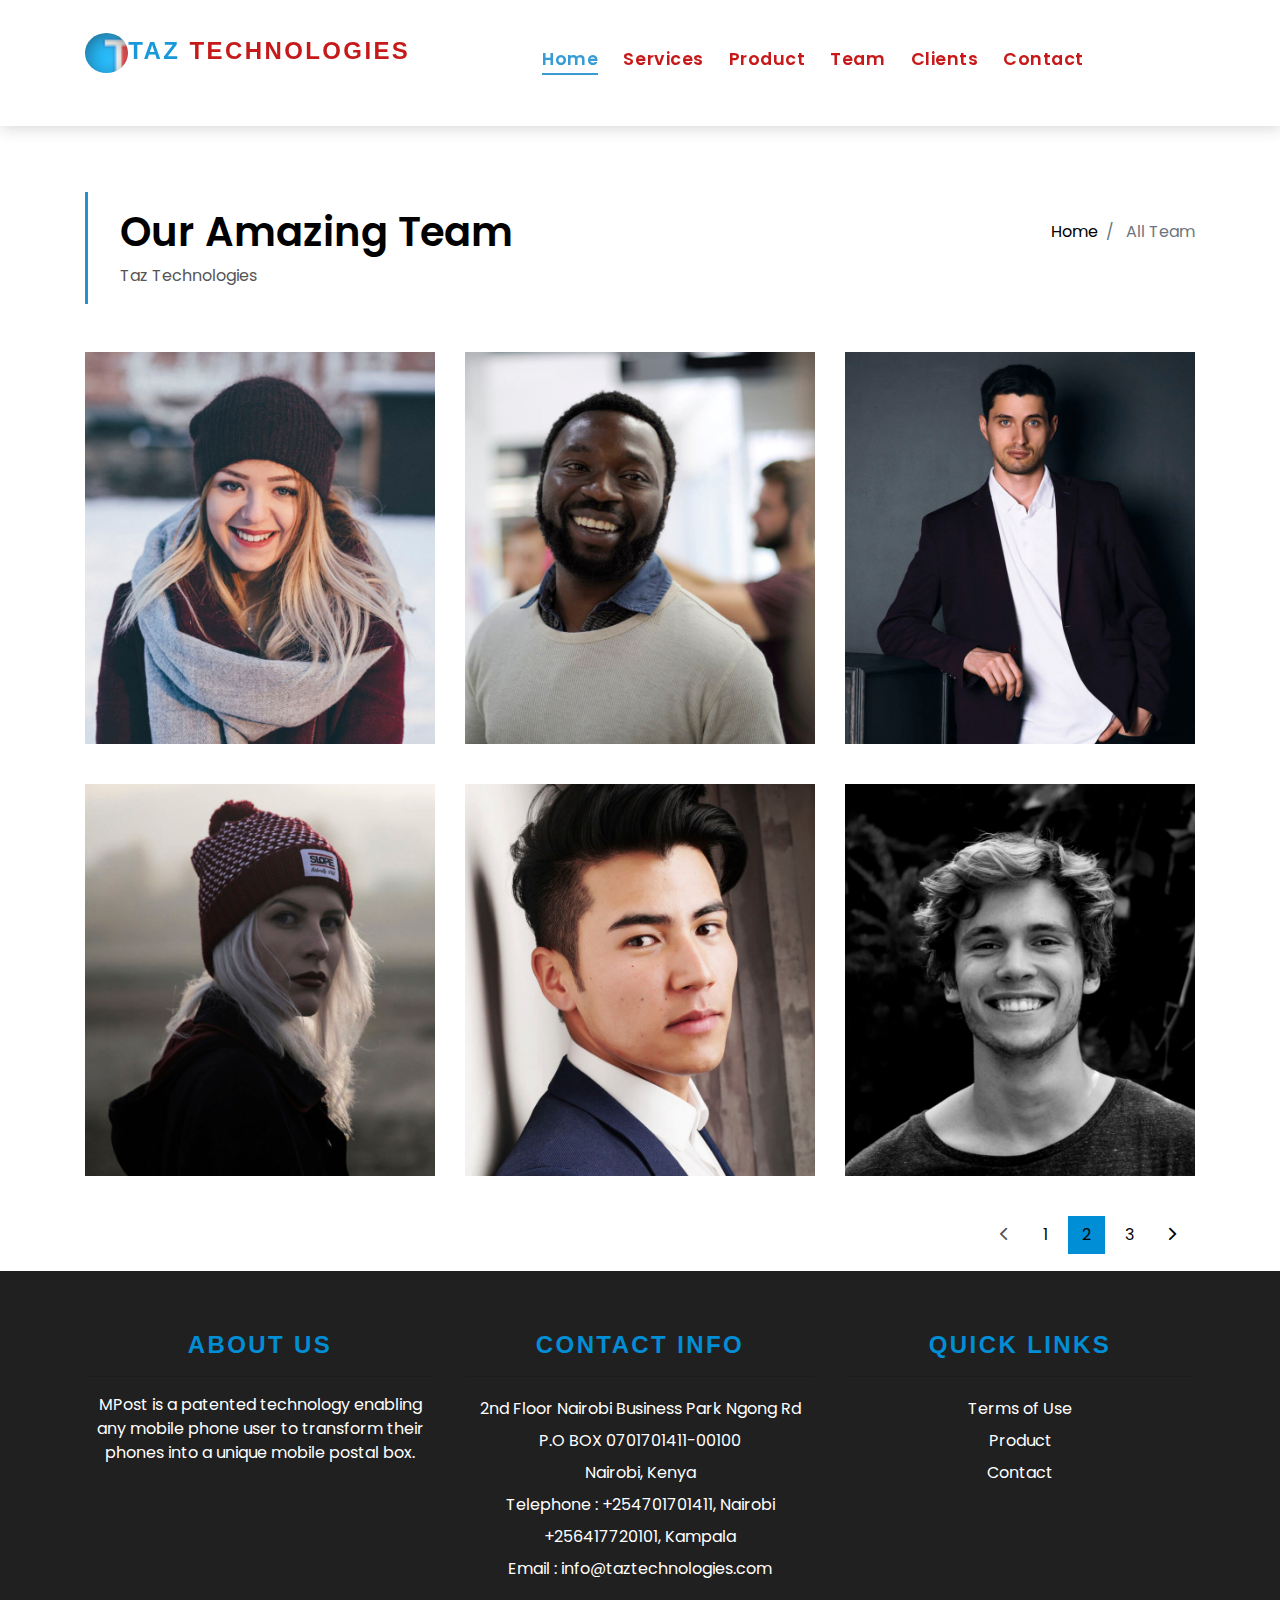
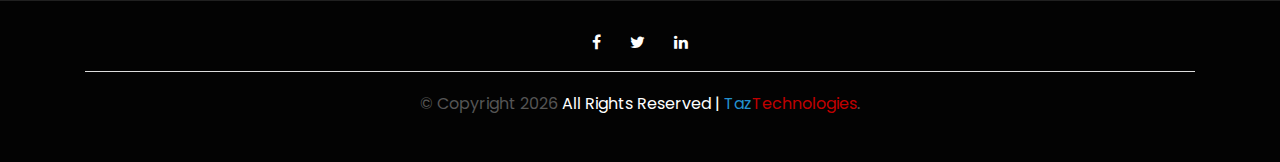
<file: all-team.html>
<!DOCTYPE html>
<html lang="en">
<head>
  <meta charset="utf-8">
  <title>Taz Technologies</title>
  <meta content="width=device-width, initial-scale=1.0" name="viewport">
  <meta content="" name="keywords">
  <meta content="" name="description">

  <!-- Favicons -->
  <link  href="img/log.png" rel="icon" style="border-radius: 50%;">

  <!-- Google Fonts -->
  <link href="https://fonts.googleapis.com/css?family=Poppins:300,400,500,600,700" rel="stylesheet">

  <!-- Bootstrap CSS File -->
  <link href="lib/bootstrap/css/bootstrap.min.css" rel="stylesheet">

  <!-- Libraries CSS Files -->
  <link href="lib/font-awesome/css/font-awesome.min.css" rel="stylesheet">
  <link href="lib/animate/animate.min.css" rel="stylesheet">
  <link href="lib/ionicons/css/ionicons.min.css" rel="stylesheet">
  <link href="lib/owlcarousel/assets/owl.carousel.min.css" rel="stylesheet">

  <!-- Main Stylesheet File -->
  <link href="css/style.css" rel="stylesheet">

<body>

  <!--/ Nav Star /-->
  <nav class="navbar navbar-default navbar-trans navbar-expand-lg fixed-top">
      <div class="container">

        <a class="navbar-brand text-brand" href="index.html"><span><img src="img/taz.png" 
          style="border-radius: 50%; height: 2.5rem;">Taz <span style="color: #c00000;">Technologies</span> </span></a>
          <button class="navbar-toggler collapsed" type="button" data-toggle="collapse" 
          data-target="#navbarDefault"
            aria-controls="navbarDefault" aria-expanded="false" aria-label="Toggle navigation">
            <span></span>
            <span></span>
            <span></span>
          </button>
        <div class="navbar-collapse collapse justify-content-center" id="navbarDefault">
          <ul class="navbar-nav">
            <li class="nav-item color">
              <a class="nav-link active" href="index.html">Home</a>
            </li>
            <li class="nav-item">
              <a class="nav-link color" href="index.html">Services</a>
            </li>
            <li class="nav-item">
              <a class="nav-link color" href="index.html">Product</a>
            </li>
            <li class="nav-item">
              <a class="nav-link color" href="index.html">Team</a>
            </li>
            <li class="nav-item">
                <a class="nav-link color" href="#index.html">Clients</a>
              </li>
            <li class="nav-item">
              <a class="nav-link color" href="contact.html">Contact</a>
            </li>
          </ul>
        </div>
      </div>
    </nav>
  <!--/ Nav End /-->

  <!--/ Intro Single star /-->
  <section class="intro-single">
    <div class="container">
      <div class="row">
        <div class="col-md-12 col-lg-8">
          <div class="title-single-box">
            <h1 class="title-single">Our Amazing Team</h1>
            <span class="color-text-a">Taz Technologies</span>
          </div>
        </div>
        <div class="col-md-12 col-lg-4">
          <nav aria-label="breadcrumb" class="breadcrumb-box d-flex justify-content-lg-end">
            <ol class="breadcrumb">
              <li class="breadcrumb-item">
                <a href="#">Home</a>
              </li>
              <li class="breadcrumb-item active" aria-current="page">
                All Team
              </li>
            </ol>
          </nav>
        </div>
      </div>
    </div>
  </section>
  <!--/ Intro Single End /-->

  <!--/ Agents Grid Star /-->
  <section class="agents-grid grid">
    <div class="container">
      <div class="row">
        <div class="col-md-4">
          <div class="card-box-d">
            <div class="card-img-d">
              <img src="img/agent-4.jpg" alt="" class="img-d img-fluid">
            </div>
            <div class="card-overlay card-overlay-hover">
              <div class="card-header-d">
                <div class="card-title-d align-self-center">
                  <h3 class="title-d">
                    <a href="#" class="link-two">Margaret Sotillo
                      <br> Escala</a>
                  </h3>
                </div>
              </div>
              <div class="card-body-d">
                <p class="content-d color-text-a">
                  Sed porttitor lectus nibh, Cras ultricies ligula sed magna dictum porta two.
                </p>
                <div class="info-agents color-a">
                  <p>
                    <strong>Phone: </strong> +54 356 945234</p>
                  <p>
                    <strong>Email: </strong> agents@example.com</p>
                </div>
              </div>
              <div class="card-footer-d">
                <div class="socials-footer d-flex justify-content-center">
                  <ul class="list-inline">
                    <li class="list-inline-item">
                      <a href="#" class="link-one">
                        <i class="fa fa-facebook" aria-hidden="true"></i>
                      </a>
                    </li>
                    <li class="list-inline-item">
                      <a href="#" class="link-one">
                        <i class="fa fa-twitter" aria-hidden="true"></i>
                      </a>
                    </li>
                    <li class="list-inline-item">
                      <a href="#" class="link-one">
                        <i class="fa fa-instagram" aria-hidden="true"></i>
                      </a>
                    </li>
                    <li class="list-inline-item">
                      <a href="#" class="link-one">
                        <i class="fa fa-pinterest-p" aria-hidden="true"></i>
                      </a>
                    </li>
                    <li class="list-inline-item">
                      <a href="#" class="link-one">
                        <i class="fa fa-dribbble" aria-hidden="true"></i>
                      </a>
                    </li>
                  </ul>
                </div>
              </div>
            </div>
          </div>
        </div>
        <div class="col-md-4">
          <div class="card-box-d">
            <div class="card-img-d">
              <img src="img/agent-2.jpg" alt="" class="img-d img-fluid">
            </div>
            <div class="card-overlay card-overlay-hover">
              <div class="card-header-d">
                <div class="card-title-d align-self-center">
                  <h3 class="title-d">
                    <a href="#" class="link-two">Margaret Sotillo
                      <br> Escala</a>
                  </h3>
                </div>
              </div>
              <div class="card-body-d">
                <p class="content-d color-text-a">
                  Sed porttitor lectus nibh, Cras ultricies ligula sed magna dictum porta two.
                </p>
                <div class="info-agents color-a">
                  <p>
                    <strong>Phone: </strong> +54 356 945234</p>
                  <p>
                    <strong>Email: </strong> agents@example.com</p>
                </div>
              </div>
              <div class="card-footer-d">
                <div class="socials-footer d-flex justify-content-center">
                  <ul class="list-inline">
                    <li class="list-inline-item">
                      <a href="#" class="link-one">
                        <i class="fa fa-facebook" aria-hidden="true"></i>
                      </a>
                    </li>
                    <li class="list-inline-item">
                      <a href="#" class="link-one">
                        <i class="fa fa-twitter" aria-hidden="true"></i>
                      </a>
                    </li>
                    <li class="list-inline-item">
                      <a href="#" class="link-one">
                        <i class="fa fa-instagram" aria-hidden="true"></i>
                      </a>
                    </li>
                    <li class="list-inline-item">
                      <a href="#" class="link-one">
                        <i class="fa fa-pinterest-p" aria-hidden="true"></i>
                      </a>
                    </li>
                    <li class="list-inline-item">
                      <a href="#" class="link-one">
                        <i class="fa fa-dribbble" aria-hidden="true"></i>
                      </a>
                    </li>
                  </ul>
                </div>
              </div>
            </div>
          </div>
        </div>
        <div class="col-md-4">
          <div class="card-box-d">
            <div class="card-img-d">
              <img src="img/agent-3.jpg" alt="" class="img-d img-fluid">
            </div>
            <div class="card-overlay card-overlay-hover">
              <div class="card-header-d">
                <div class="card-title-d align-self-center">
                  <h3 class="title-d">
                    <a href="#" class="link-two">Margaret Sotillo
                      <br> Escala</a>
                  </h3>
                </div>
              </div>
              <div class="card-body-d">
                <p class="content-d color-text-a">
                  Sed porttitor lectus nibh, Cras ultricies ligula sed magna dictum porta two.
                </p>
                <div class="info-agents color-a">
                  <p>
                    <strong>Phone: </strong> +54 356 945234</p>
                  <p>
                    <strong>Email: </strong> agents@example.com</p>
                </div>
              </div>
              <div class="card-footer-d">
                <div class="socials-footer d-flex justify-content-center">
                  <ul class="list-inline">
                    <li class="list-inline-item">
                      <a href="#" class="link-one">
                        <i class="fa fa-facebook" aria-hidden="true"></i>
                      </a>
                    </li>
                    <li class="list-inline-item">
                      <a href="#" class="link-one">
                        <i class="fa fa-twitter" aria-hidden="true"></i>
                      </a>
                    </li>
                    <li class="list-inline-item">
                      <a href="#" class="link-one">
                        <i class="fa fa-instagram" aria-hidden="true"></i>
                      </a>
                    </li>
                    <li class="list-inline-item">
                      <a href="#" class="link-one">
                        <i class="fa fa-pinterest-p" aria-hidden="true"></i>
                      </a>
                    </li>
                    <li class="list-inline-item">
                      <a href="#" class="link-one">
                        <i class="fa fa-dribbble" aria-hidden="true"></i>
                      </a>
                    </li>
                  </ul>
                </div>
              </div>
            </div>
          </div>
        </div>
        <div class="col-md-4">
          <div class="card-box-d">
            <div class="card-img-d">
              <img src="img/agent-5.jpg" alt="" class="img-d img-fluid">
            </div>
            <div class="card-overlay card-overlay-hover">
              <div class="card-header-d">
                <div class="card-title-d align-self-center">
                  <h3 class="title-d">
                    <a href="#" class="link-two">Margaret Sotillo
                      <br> Escala</a>
                  </h3>
                </div>
              </div>
              <div class="card-body-d">
                <p class="content-d color-text-a">
                  Sed porttitor lectus nibh, Cras ultricies ligula sed magna dictum porta two.
                </p>
                <div class="info-agents color-a">
                  <p>
                    <strong>Phone: </strong> +54 356 945234</p>
                  <p>
                    <strong>Email: </strong> agents@example.com</p>
                </div>
              </div>
              <div class="card-footer-d">
                <div class="socials-footer d-flex justify-content-center">
                  <ul class="list-inline">
                    <li class="list-inline-item">
                      <a href="#" class="link-one">
                        <i class="fa fa-facebook" aria-hidden="true"></i>
                      </a>
                    </li>
                    <li class="list-inline-item">
                      <a href="#" class="link-one">
                        <i class="fa fa-twitter" aria-hidden="true"></i>
                      </a>
                    </li>
                    <li class="list-inline-item">
                      <a href="#" class="link-one">
                        <i class="fa fa-instagram" aria-hidden="true"></i>
                      </a>
                    </li>
                    <li class="list-inline-item">
                      <a href="#" class="link-one">
                        <i class="fa fa-pinterest-p" aria-hidden="true"></i>
                      </a>
                    </li>
                    <li class="list-inline-item">
                      <a href="#" class="link-one">
                        <i class="fa fa-dribbble" aria-hidden="true"></i>
                      </a>
                    </li>
                  </ul>
                </div>
              </div>
            </div>
          </div>
        </div>
        <div class="col-md-4">
          <div class="card-box-d">
            <div class="card-img-d">
              <img src="img/agent-1.jpg" alt="" class="img-d img-fluid">
            </div>
            <div class="card-overlay card-overlay-hover">
              <div class="card-header-d">
                <div class="card-title-d align-self-center">
                  <h3 class="title-d">
                    <a href="#" class="link-two">Margaret Sotillo
                      <br> Escala</a>
                  </h3>
                </div>
              </div>
              <div class="card-body-d">
                <p class="content-d color-text-a">
                  Sed porttitor lectus nibh, Cras ultricies ligula sed magna dictum porta two.
                </p>
                <div class="info-agents color-a">
                  <p>
                    <strong>Phone: </strong> +54 356 945234</p>
                  <p>
                    <strong>Email: </strong> agents@example.com</p>
                </div>
              </div>
              <div class="card-footer-d">
                <div class="socials-footer d-flex justify-content-center">
                  <ul class="list-inline">
                    <li class="list-inline-item">
                      <a href="#" class="link-one">
                        <i class="fa fa-facebook" aria-hidden="true"></i>
                      </a>
                    </li>
                    <li class="list-inline-item">
                      <a href="#" class="link-one">
                        <i class="fa fa-twitter" aria-hidden="true"></i>
                      </a>
                    </li>
                    <li class="list-inline-item">
                      <a href="#" class="link-one">
                        <i class="fa fa-instagram" aria-hidden="true"></i>
                      </a>
                    </li>
                    <li class="list-inline-item">
                      <a href="#" class="link-one">
                        <i class="fa fa-pinterest-p" aria-hidden="true"></i>
                      </a>
                    </li>
                    <li class="list-inline-item">
                      <a href="#" class="link-one">
                        <i class="fa fa-dribbble" aria-hidden="true"></i>
                      </a>
                    </li>
                  </ul>
                </div>
              </div>
            </div>
          </div>
        </div>
        <div class="col-md-4">
          <div class="card-box-d">
            <div class="card-img-d">
              <img src="img/agent-6.jpg" alt="" class="img-d img-fluid">
            </div>
            <div class="card-overlay card-overlay-hover">
              <div class="card-header-d">
                <div class="card-title-d align-self-center">
                  <h3 class="title-d">
                    <a href="#" class="link-two">Margaret Sotillo
                      <br> Escala</a>
                  </h3>
                </div>
              </div>
              <div class="card-body-d">
                <p class="content-d color-text-a">
                  Sed porttitor lectus nibh, Cras ultricies ligula sed magna dictum porta two.
                </p>
                <div class="info-agents color-a">
                  <p>
                    <strong>Phone: </strong> +54 356 945234</p>
                  <p>
                    <strong>Email: </strong> agents@example.com</p>
                </div>
              </div>
              <div class="card-footer-d">
                <div class="socials-footer d-flex justify-content-center">
                  <ul class="list-inline">
                    <li class="list-inline-item">
                      <a href="#" class="link-one">
                        <i class="fa fa-facebook" aria-hidden="true"></i>
                      </a>
                    </li>
                    <li class="list-inline-item">
                      <a href="#" class="link-one">
                        <i class="fa fa-twitter" aria-hidden="true"></i>
                      </a>
                    </li>
                    <li class="list-inline-item">
                      <a href="#" class="link-one">
                        <i class="fa fa-instagram" aria-hidden="true"></i>
                      </a>
                    </li>
                    <li class="list-inline-item">
                      <a href="#" class="link-one">
                        <i class="fa fa-pinterest-p" aria-hidden="true"></i>
                      </a>
                    </li>
                    <li class="list-inline-item">
                      <a href="#" class="link-one">
                        <i class="fa fa-dribbble" aria-hidden="true"></i>
                      </a>
                    </li>
                  </ul>
                </div>
              </div>
            </div>
          </div>
        </div>
      </div>
      <div class="row">
        <div class="col-sm-12">
          <nav class="pagination-a">
            <ul class="pagination justify-content-end">
              <li class="page-item disabled">
                <a class="page-link" href="#" tabindex="-1">
                  <span class="ion-ios-arrow-back"></span>
                </a>
              </li>
              <li class="page-item">
                <a class="page-link" href="#">1</a>
              </li>
              <li class="page-item active">
                <a class="page-link" href="#">2</a>
              </li>
              <li class="page-item">
                <a class="page-link" href="#">3</a>
              </li>
              <li class="page-item next">
                <a class="page-link" href="#">
                  <span class="ion-ios-arrow-forward"></span>
                </a>
              </li>
            </ul>
          </nav>
        </div>
      </div>
    </div>
  </section>
  <!--/ Agents Grid End /-->

  <!--/ footer Star /-->
  <section class="section-footer">
      <div class="container">
        <div class="row">
          <div class="col-sm-12 col-md-4">
            <div class="widget-a">
              <div class="w-header-a">
                <h3 class="w-title-a text-brand">About Us</h3>
              </div><hr>
              <div class="w-body-a">
                <p class="w-text-a color-text-a list-unstyled">
                  MPost is a patented technology enabling any mobile phone user to transform their phones into a unique 
                  mobile postal box. 
                </p>
              </div>
            </div>
          </div>
          <div class="col-sm-12 col-md-4 section-md-t3">
            <div class="widget-a">
              <div class="w-header-a">
                <h3 class="w-title-a text-brand">Contact Info</h3>
              </div><hr>
              <div class="w-body-a">
                <div class="w-body-a">
                  <ul class="list-unstyled">
                    <li class="item-list-a color-a">
                      2nd Floor Nairobi Business Park Ngong Rd
                    </li>
                    <li class="item-list-a ">P.O BOX 0701701411-00100</li>
                    <li class="item-list-a ">Nairobi, Kenya</li>
                    <li class="item-list-a color-a">Telephone : 
                        <span>+254701701411,  Nairobi</span><br>
                        <span>+256417720101,  Kampala</span>
                    </li>
                    <li>
                      <span class="item-list-a color-a">Email : </span>
                      <span>info@taztechnologies.com</span> 
                    </li>
                  </ul>
                </div>
              </div>
            </div>
          </div>
          <div class="col-sm-12 col-md-4 section-md-t3">
            <div class="widget-a">
              <div class="w-header-a">
                <h3 class="w-title-a text-brand">Quick Links</h3>
              </div><hr>
              <div class="w-body-a">
                <ul class="list-unstyled quick-link">
                  <li class="item-list-a">
                    <a href="about.html">Terms of Use</a>
                  </li>
                  <li class="item-list-a">
                     <a href="https://mpost.co.ke/mpost/pickndrop.html"> Product </a>
                  </li>
                  <li class="item-list-a">
                    <a href="contact.html"> Contact</a>
                  </li>
                </ul>
              </div>
            </div>
          </div>
        </div>
      </div>
    </section>
    <footer>
      <div class="container">
        <div class="row">
          <div class="col-md-12">
            <div class="socials-a">
              <ul class="list-inline">
                <li class="list-inline-item">
                  <a href="https://www.facebook.com/MpostKE/">
                    <i class="fa fa-facebook" aria-hidden="true"></i>
                  </a>
                </li>
                <li class="list-inline-item">
                  <a href="https://twitter.com/MpostKE">
                    <i class="fa fa-twitter" aria-hidden="true"></i>
                  </a>
                </li>
                <li class="list-inline-item">
                  <a href="https://www.linkedin.com/company/taz-technologies-ltd/about/">
                    <i class="fa fa-linkedin" aria-hidden="true"></i>
                  </a>
                </li>
              </ul>
            </div>
            <div class="copyright-footer">
              <p class="copyright color-text-a">
                &copy; Copyright <script>document.write(new Date().getFullYear());</script> 
                <span class="color-a"> All Rights Reserved | <span class="taz">Taz</span><span class="technologies">Technologies</span></span>.
              </p>
            </div>
          </div>
        </div>
      </div>
    </footer>
  <!--/ Footer End /-->

  <a href="#" class="back-to-top"><i class="fa fa-chevron-up"></i></a>
  <div id="preloader"></div>

  <!-- JavaScript Libraries -->
  <script src="lib/jquery/jquery.min.js"></script>
  <script src="lib/jquery/jquery-migrate.min.js"></script>
  <script src="lib/popper/popper.min.js"></script>
  <script src="lib/bootstrap/js/bootstrap.min.js"></script>
  <script src="lib/easing/easing.min.js"></script>
  <script src="lib/owlcarousel/owl.carousel.min.js"></script>
  <script src="lib/scrollreveal/scrollreveal.min.js"></script>
  <!-- Contact Form JavaScript File -->
  <script src="contactform/contactform.js"></script>

  <!-- Template Main Javascript File -->
  <script src="js/main.js"></script>

</body>
</html>
</file>
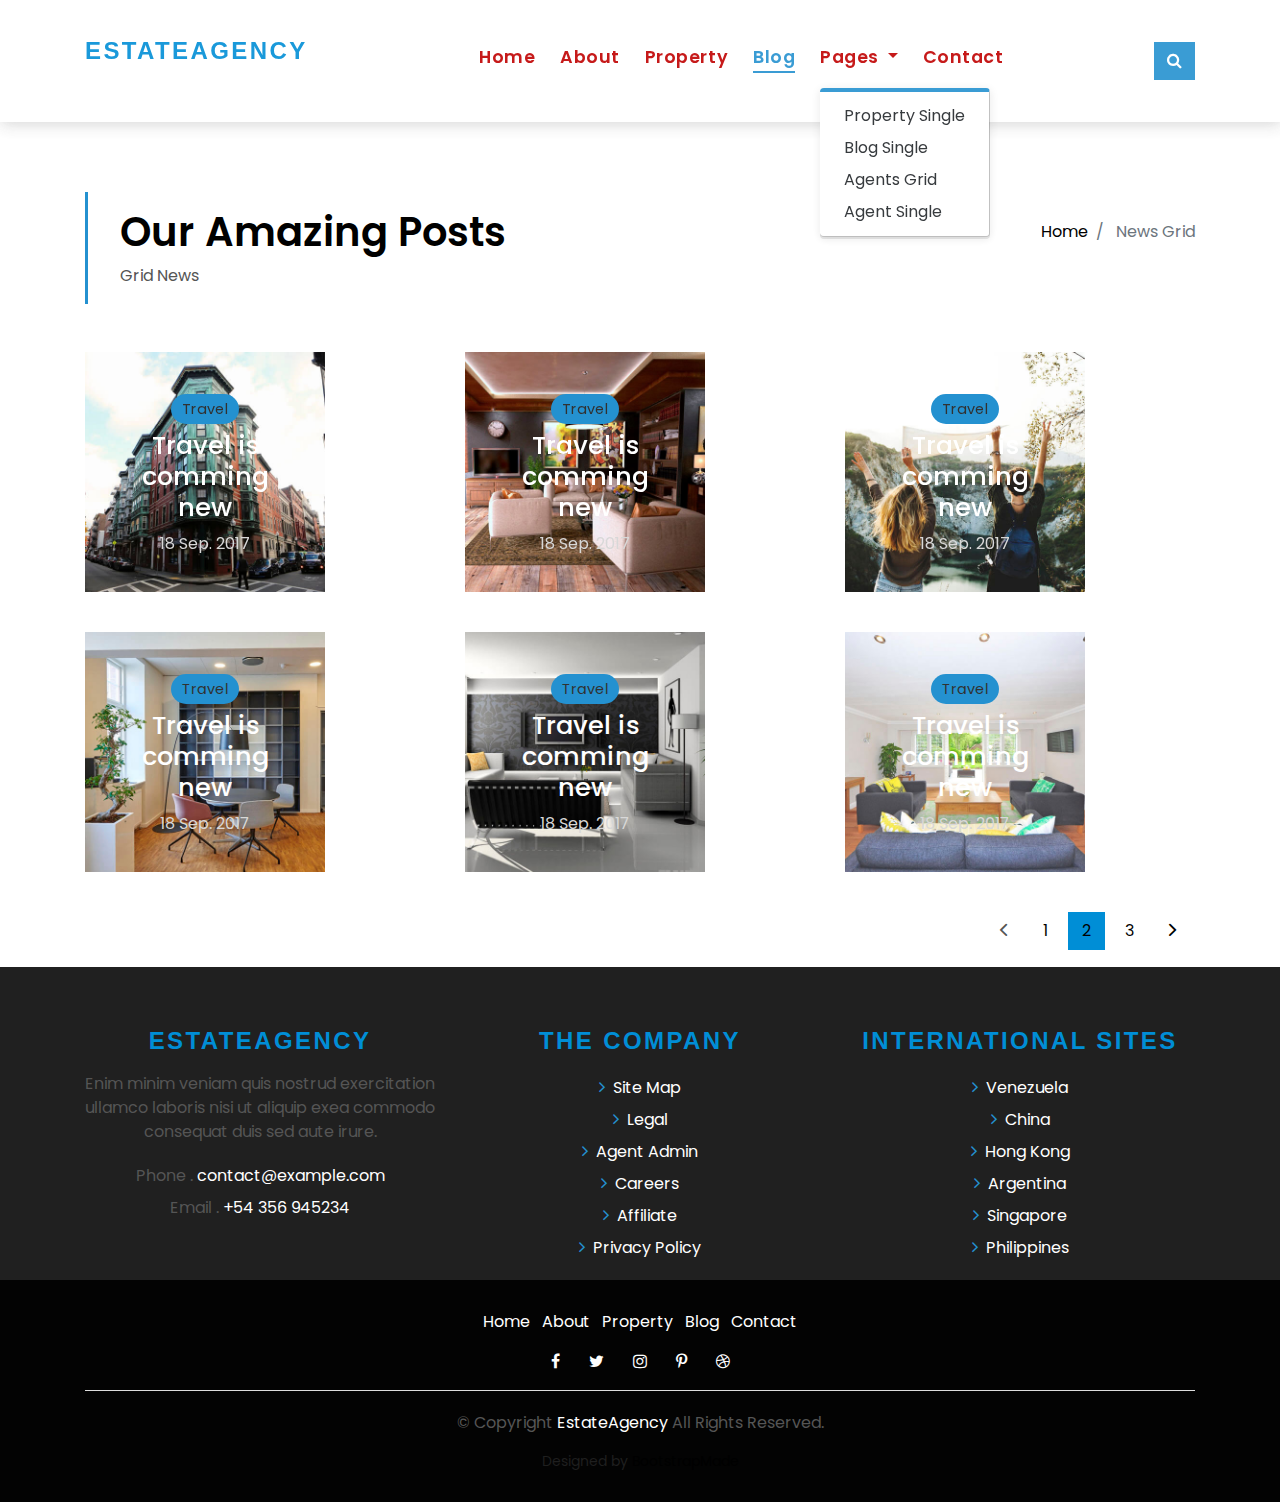
<file: blog-grid.html>
<!DOCTYPE html>
<html lang="en">
<head>
  <meta charset="utf-8">
  <title>EstateAgency Bootstrap Template</title>
  <meta content="width=device-width, initial-scale=1.0" name="viewport">
  <meta content="" name="keywords">
  <meta content="" name="description">

  <!-- Favicons -->
  <link href="img/favicon.png" rel="icon">
  <link href="img/apple-touch-icon.png" rel="apple-touch-icon">

  <!-- Google Fonts -->
  <link href="https://fonts.googleapis.com/css?family=Poppins:300,400,500,600,700" rel="stylesheet">

  <!-- Bootstrap CSS File -->
  <link href="lib/bootstrap/css/bootstrap.min.css" rel="stylesheet">

  <!-- Libraries CSS Files -->
  <link href="lib/font-awesome/css/font-awesome.min.css" rel="stylesheet">
  <link href="lib/animate/animate.min.css" rel="stylesheet">
  <link href="lib/ionicons/css/ionicons.min.css" rel="stylesheet">
  <link href="lib/owlcarousel/assets/owl.carousel.min.css" rel="stylesheet">

  <!-- Main Stylesheet File -->
  <link href="css/style.css" rel="stylesheet">

  <!-- =======================================================
    Theme Name: EstateAgency
    Theme URL: https://bootstrapmade.com/real-estate-agency-bootstrap-template/
    Author: BootstrapMade.com
    License: https://bootstrapmade.com/license/
  ======================================================= -->
</head>

<body>

  <div class="click-closed"></div>
  <!--/ Form Search Star /-->
  <!-- <div class="box-collapse">
    <div class="title-box-d">
      <h3 class="title-d">Search Property</h3>
    </div>
    <span class="close-box-collapse right-boxed ion-ios-close"></span>
    <div class="box-collapse-wrap form">
      <form class="form-a">
        <div class="row">
          <div class="col-md-12 mb-2">
            <div class="form-group">
              <label for="Type">Keyword</label>
              <input type="text" class="form-control form-control-lg form-control-a" placeholder="Keyword">
            </div>
          </div>
          <div class="col-md-6 mb-2">
            <div class="form-group">
              <label for="Type">Type</label>
              <select class="form-control form-control-lg form-control-a" id="Type">
                <option>All Type</option>
                <option>For Rent</option>
                <option>For Sale</option>
                <option>Open House</option>
              </select>
            </div>
          </div>
          <div class="col-md-6 mb-2">
            <div class="form-group">
              <label for="city">City</label>
              <select class="form-control form-control-lg form-control-a" id="city">
                <option>All City</option>
                <option>Alabama</option>
                <option>Arizona</option>
                <option>California</option>
                <option>Colorado</option>
              </select>
            </div>
          </div>
          <div class="col-md-6 mb-2">
            <div class="form-group">
              <label for="bedrooms">Bedrooms</label>
              <select class="form-control form-control-lg form-control-a" id="bedrooms">
                <option>Any</option>
                <option>01</option>
                <option>02</option>
                <option>03</option>
              </select>
            </div>
          </div>
          <div class="col-md-6 mb-2">
            <div class="form-group">
              <label for="garages">Garages</label>
              <select class="form-control form-control-lg form-control-a" id="garages">
                <option>Any</option>
                <option>01</option>
                <option>02</option>
                <option>03</option>
                <option>04</option>
              </select>
            </div>
          </div>
          <div class="col-md-6 mb-2">
            <div class="form-group">
              <label for="bathrooms">Bathrooms</label>
              <select class="form-control form-control-lg form-control-a" id="bathrooms">
                <option>Any</option>
                <option>01</option>
                <option>02</option>
                <option>03</option>
              </select>
            </div>
          </div>
          <div class="col-md-6 mb-2">
            <div class="form-group">
              <label for="price">Min Price</label>
              <select class="form-control form-control-lg form-control-a" id="price">
                <option>Unlimite</option>
                <option>$50,000</option>
                <option>$100,000</option>
                <option>$150,000</option>
                <option>$200,000</option>
              </select>
            </div>
          </div>
          <div class="col-md-12">
            <button type="submit" class="btn btn-b">Search Property</button>
          </div>
        </div>
      </form>
    </div>
  </div> -->
  <!--/ Form Search End /-->

  <!--/ Nav Star /-->
  <nav class="navbar navbar-default navbar-trans navbar-expand-lg fixed-top">
    <div class="container">
      <button class="navbar-toggler collapsed" type="button" data-toggle="collapse" data-target="#navbarDefault"
        aria-controls="navbarDefault" aria-expanded="false" aria-label="Toggle navigation">
        <span></span>
        <span></span>
        <span></span>
      </button>
      <a class="navbar-brand text-brand" href="index.html">Estate<span class="color-b">Agency</span></a>
      <button type="button" class="btn btn-link nav-search navbar-toggle-box-collapse d-md-none" data-toggle="collapse"
        data-target="#navbarTogglerDemo01" aria-expanded="false">
        <span class="fa fa-search" aria-hidden="true"></span>
      </button>
      <div class="navbar-collapse collapse justify-content-center" id="navbarDefault">
        <ul class="navbar-nav">
          <li class="nav-item">
            <a class="nav-link" href="index.html">Home</a>
          </li>
          <li class="nav-item">
            <a class="nav-link" href="about.html">About</a>
          </li>
          <li class="nav-item">
            <a class="nav-link" href="property-grid.html">Property</a>
          </li>
          <li class="nav-item">
            <a class="nav-link active" href="blog-grid.html">Blog</a>
          </li>
          <li class="nav-item dropdown">
            <a class="nav-link dropdown-toggle" href="#" id="navbarDropdown" role="button" data-toggle="dropdown"
              aria-haspopup="true" aria-expanded="false">
              Pages
            </a>
            <div class="dropdown-menu" aria-labelledby="navbarDropdown">
              <a class="dropdown-item" href="property-single.html">Property Single</a>
              <a class="dropdown-item" href="blog-single.html">Blog Single</a>
              <a class="dropdown-item" href="agents-grid.html">Agents Grid</a>
              <a class="dropdown-item" href="agent-single.html">Agent Single</a>
            </div>
          </li>
          <li class="nav-item">
            <a class="nav-link" href="contact.html">Contact</a>
          </li>
        </ul>
      </div>
      <button type="button" class="btn btn-b-n navbar-toggle-box-collapse d-none d-md-block" data-toggle="collapse"
        data-target="#navbarTogglerDemo01" aria-expanded="false">
        <span class="fa fa-search" aria-hidden="true"></span>
      </button>
    </div>
  </nav>
  <!--/ Nav End /-->

  <!--/ Intro Single star /-->
  <section class="intro-single">
    <div class="container">
      <div class="row">
        <div class="col-md-12 col-lg-8">
          <div class="title-single-box">
            <h1 class="title-single">Our Amazing Posts</h1>
            <span class="color-text-a">Grid News</span>
          </div>
        </div>
        <div class="col-md-12 col-lg-4">
          <nav aria-label="breadcrumb" class="breadcrumb-box d-flex justify-content-lg-end">
            <ol class="breadcrumb">
              <li class="breadcrumb-item">
                <a href="index.html">Home</a>
              </li>
              <li class="breadcrumb-item active" aria-current="page">
                News Grid
              </li>
            </ol>
          </nav>
        </div>
      </div>
    </div>
  </section>
  <!--/ Intro Single End /-->

  <!--/ News Grid Star /-->
  <section class="news-grid grid">
    <div class="container">
      <div class="row">
        <div class="col-md-4">
          <div class="card-box-b card-shadow news-box">
            <div class="img-box-b">
              <img src="img/post-1.jpg" alt="" class="img-b img-fluid">
            </div>
            <div class="card-overlay">
              <div class="card-header-b">
                <div class="card-category-b">
                  <a href="#" class="category-b">Travel</a>
                </div>
                <div class="card-title-b">
                  <h2 class="title-2">
                    <a href="blog-single.html">Travel is comming
                      <br> new</a>
                  </h2>
                </div>
                <div class="card-date">
                  <span class="date-b">18 Sep. 2017</span>
                </div>
              </div>
            </div>
          </div>
        </div>
        <div class="col-md-4">
          <div class="card-box-b card-shadow news-box">
            <div class="img-box-b">
              <img src="img/post-2.jpg" alt="" class="img-b img-fluid">
            </div>
            <div class="card-overlay">
              <div class="card-header-b">
                <div class="card-category-b">
                  <a href="blog-single.html" class="category-b">Travel</a>
                </div>
                <div class="card-title-b">
                  <h2 class="title-2">
                    <a href="blog-single.html">Travel is comming
                      <br> new</a>
                  </h2>
                </div>
                <div class="card-date">
                  <span class="date-b">18 Sep. 2017</span>
                </div>
              </div>
            </div>
          </div>
        </div>
        <div class="col-md-4">
          <div class="card-box-b card-shadow news-box">
            <div class="img-box-b">
              <img src="img/post-3.jpg" alt="" class="img-b img-fluid">
            </div>
            <div class="card-overlay">
              <div class="card-header-b">
                <div class="card-category-b">
                  <a href="#" class="category-b">Travel</a>
                </div>
                <div class="card-title-b">
                  <h2 class="title-2">
                    <a href="blog-single.html">Travel is comming
                      <br> new</a>
                  </h2>
                </div>
                <div class="card-date">
                  <span class="date-b">18 Sep. 2017</span>
                </div>
              </div>
            </div>
          </div>
        </div>
        <div class="col-md-4">
          <div class="card-box-b card-shadow news-box">
            <div class="img-box-b">
              <img src="img/post-4.jpg" alt="" class="img-b img-fluid">
            </div>
            <div class="card-overlay">
              <div class="card-header-b">
                <div class="card-category-b">
                  <a href="#" class="category-b">Travel</a>
                </div>
                <div class="card-title-b">
                  <h2 class="title-2">
                    <a href="blog-single.html">Travel is comming
                      <br> new</a>
                  </h2>
                </div>
                <div class="card-date">
                  <span class="date-b">18 Sep. 2017</span>
                </div>
              </div>
            </div>
          </div>
        </div>
        <div class="col-md-4">
          <div class="card-box-b card-shadow news-box">
            <div class="img-box-b">
              <img src="img/post-5.jpg" alt="" class="img-b img-fluid">
            </div>
            <div class="card-overlay">
              <div class="card-header-b">
                <div class="card-category-b">
                  <a href="#" class="category-b">Travel</a>
                </div>
                <div class="card-title-b">
                  <h2 class="title-2">
                    <a href="blog-single.html">Travel is comming
                      <br> new</a>
                  </h2>
                </div>
                <div class="card-date">
                  <span class="date-b">18 Sep. 2017</span>
                </div>
              </div>
            </div>
          </div>
        </div>
        <div class="col-md-4">
          <div class="card-box-b card-shadow news-box">
            <div class="img-box-b">
              <img src="img/post-6.jpg" alt="" class="img-b img-fluid">
            </div>
            <div class="card-overlay">
              <div class="card-header-b">
                <div class="card-category-b">
                  <a href="#" class="category-b">Travel</a>
                </div>
                <div class="card-title-b">
                  <h2 class="title-2">
                    <a href="blog-single.html">Travel is comming
                      <br> new</a>
                  </h2>
                </div>
                <div class="card-date">
                  <span class="date-b">18 Sep. 2017</span>
                </div>
              </div>
            </div>
          </div>
        </div>
      </div>
      <div class="row">
        <div class="col-sm-12">
          <nav class="pagination-a">
            <ul class="pagination justify-content-end">
              <li class="page-item disabled">
                <a class="page-link" href="#" tabindex="-1">
                  <span class="ion-ios-arrow-back"></span>
                </a>
              </li>
              <li class="page-item">
                <a class="page-link" href="#">1</a>
              </li>
              <li class="page-item active">
                <a class="page-link" href="#">2</a>
              </li>
              <li class="page-item">
                <a class="page-link" href="#">3</a>
              </li>
              <li class="page-item next">
                <a class="page-link" href="#">
                  <span class="ion-ios-arrow-forward"></span>
                </a>
              </li>
            </ul>
          </nav>
        </div>
      </div>
    </div>
  </section>
  <!--/ News Grid End /-->

  <!--/ footer Star /-->
  <section class="section-footer">
    <div class="container">
      <div class="row">
        <div class="col-sm-12 col-md-4">
          <div class="widget-a">
            <div class="w-header-a">
              <h3 class="w-title-a text-brand">EstateAgency</h3>
            </div>
            <div class="w-body-a">
              <p class="w-text-a color-text-a">
                Enim minim veniam quis nostrud exercitation ullamco laboris nisi ut aliquip exea commodo consequat duis
                sed aute irure.
              </p>
            </div>
            <div class="w-footer-a">
              <ul class="list-unstyled">
                <li class="color-a">
                  <span class="color-text-a">Phone .</span> contact@example.com</li>
                <li class="color-a">
                  <span class="color-text-a">Email .</span> +54 356 945234</li>
              </ul>
            </div>
          </div>
        </div>
        <div class="col-sm-12 col-md-4 section-md-t3">
          <div class="widget-a">
            <div class="w-header-a">
              <h3 class="w-title-a text-brand">The Company</h3>
            </div>
            <div class="w-body-a">
              <div class="w-body-a">
                <ul class="list-unstyled">
                  <li class="item-list-a">
                    <i class="fa fa-angle-right"></i> <a href="#">Site Map</a>
                  </li>
                  <li class="item-list-a">
                    <i class="fa fa-angle-right"></i> <a href="#">Legal</a>
                  </li>
                  <li class="item-list-a">
                    <i class="fa fa-angle-right"></i> <a href="#">Agent Admin</a>
                  </li>
                  <li class="item-list-a">
                    <i class="fa fa-angle-right"></i> <a href="#">Careers</a>
                  </li>
                  <li class="item-list-a">
                    <i class="fa fa-angle-right"></i> <a href="#">Affiliate</a>
                  </li>
                  <li class="item-list-a">
                    <i class="fa fa-angle-right"></i> <a href="#">Privacy Policy</a>
                  </li>
                </ul>
              </div>
            </div>
          </div>
        </div>
        <div class="col-sm-12 col-md-4 section-md-t3">
          <div class="widget-a">
            <div class="w-header-a">
              <h3 class="w-title-a text-brand">International sites</h3>
            </div>
            <div class="w-body-a">
              <ul class="list-unstyled">
                <li class="item-list-a">
                  <i class="fa fa-angle-right"></i> <a href="#">Venezuela</a>
                </li>
                <li class="item-list-a">
                  <i class="fa fa-angle-right"></i> <a href="#">China</a>
                </li>
                <li class="item-list-a">
                  <i class="fa fa-angle-right"></i> <a href="#">Hong Kong</a>
                </li>
                <li class="item-list-a">
                  <i class="fa fa-angle-right"></i> <a href="#">Argentina</a>
                </li>
                <li class="item-list-a">
                  <i class="fa fa-angle-right"></i> <a href="#">Singapore</a>
                </li>
                <li class="item-list-a">
                  <i class="fa fa-angle-right"></i> <a href="#">Philippines</a>
                </li>
              </ul>
            </div>
          </div>
        </div>
      </div>
    </div>
  </section>
  <footer>
    <div class="container">
      <div class="row">
        <div class="col-md-12">
          <nav class="nav-footer">
            <ul class="list-inline">
              <li class="list-inline-item">
                <a href="#">Home</a>
              </li>
              <li class="list-inline-item">
                <a href="#">About</a>
              </li>
              <li class="list-inline-item">
                <a href="#">Property</a>
              </li>
              <li class="list-inline-item">
                <a href="#">Blog</a>
              </li>
              <li class="list-inline-item">
                <a href="#">Contact</a>
              </li>
            </ul>
          </nav>
          <div class="socials-a">
            <ul class="list-inline">
              <li class="list-inline-item">
                <a href="#">
                  <i class="fa fa-facebook" aria-hidden="true"></i>
                </a>
              </li>
              <li class="list-inline-item">
                <a href="#">
                  <i class="fa fa-twitter" aria-hidden="true"></i>
                </a>
              </li>
              <li class="list-inline-item">
                <a href="#">
                  <i class="fa fa-instagram" aria-hidden="true"></i>
                </a>
              </li>
              <li class="list-inline-item">
                <a href="#">
                  <i class="fa fa-pinterest-p" aria-hidden="true"></i>
                </a>
              </li>
              <li class="list-inline-item">
                <a href="#">
                  <i class="fa fa-dribbble" aria-hidden="true"></i>
                </a>
              </li>
            </ul>
          </div>
          <div class="copyright-footer">
            <p class="copyright color-text-a">
              &copy; Copyright
              <span class="color-a">EstateAgency</span> All Rights Reserved.
            </p>
          </div>
          <div class="credits">
            <!--
              All the links in the footer should remain intact.
              You can delete the links only if you purchased the pro version.
              Licensing information: https://bootstrapmade.com/license/
              Purchase the pro version with working PHP/AJAX contact form: https://bootstrapmade.com/buy/?theme=EstateAgency
            -->
            Designed by <a href="https://bootstrapmade.com/">BootstrapMade</a>
          </div>
        </div>
      </div>
    </div>
  </footer>
  <!--/ Footer End /-->

  <a href="#" class="back-to-top"><i class="fa fa-chevron-up"></i></a>
  <div id="preloader"></div>

  <!-- JavaScript Libraries -->
  <script src="lib/jquery/jquery.min.js"></script>
  <script src="lib/jquery/jquery-migrate.min.js"></script>
  <script src="lib/popper/popper.min.js"></script>
  <script src="lib/bootstrap/js/bootstrap.min.js"></script>
  <script src="lib/easing/easing.min.js"></script>
  <script src="lib/owlcarousel/owl.carousel.min.js"></script>
  <script src="lib/scrollreveal/scrollreveal.min.js"></script>
  <!-- Contact Form JavaScript File -->
  <script src="contactform/contactform.js"></script>

  <!-- Template Main Javascript File -->
  <script src="js/main.js"></script>

</body>
</html>
</file>
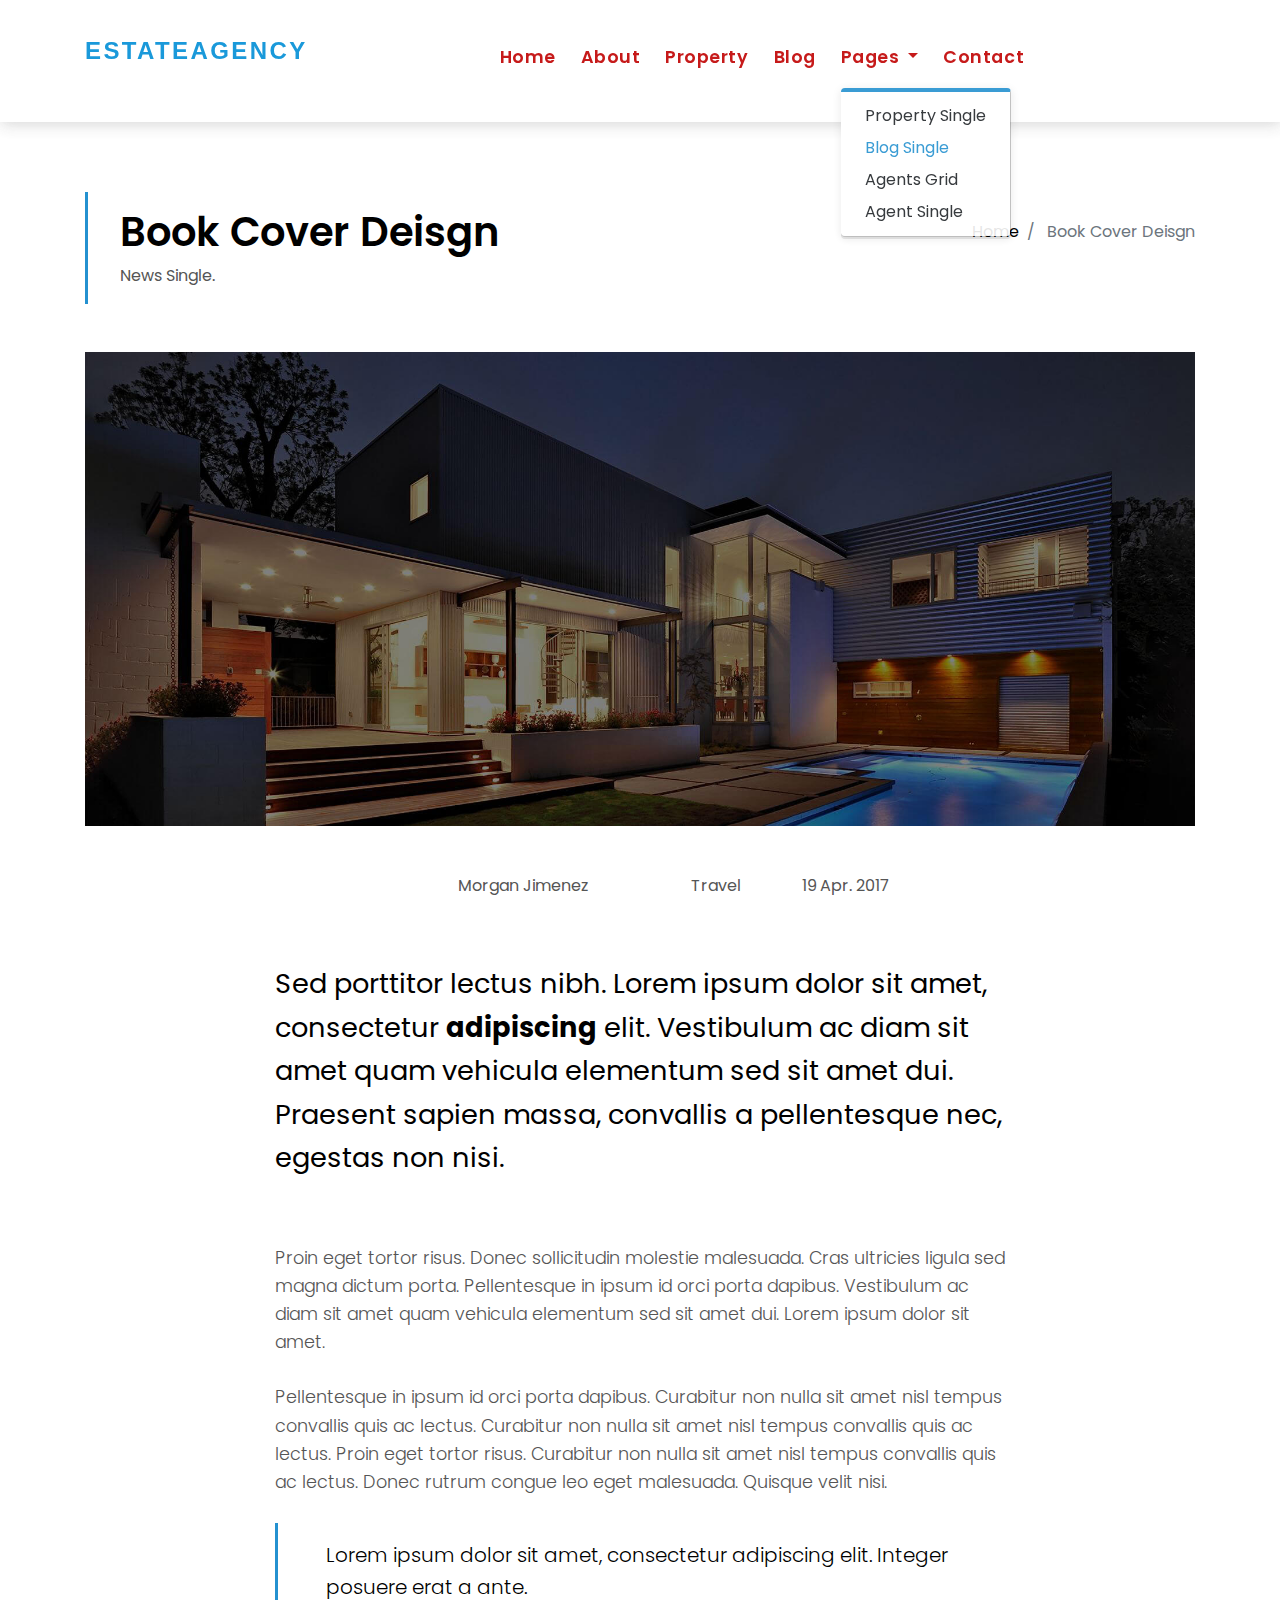
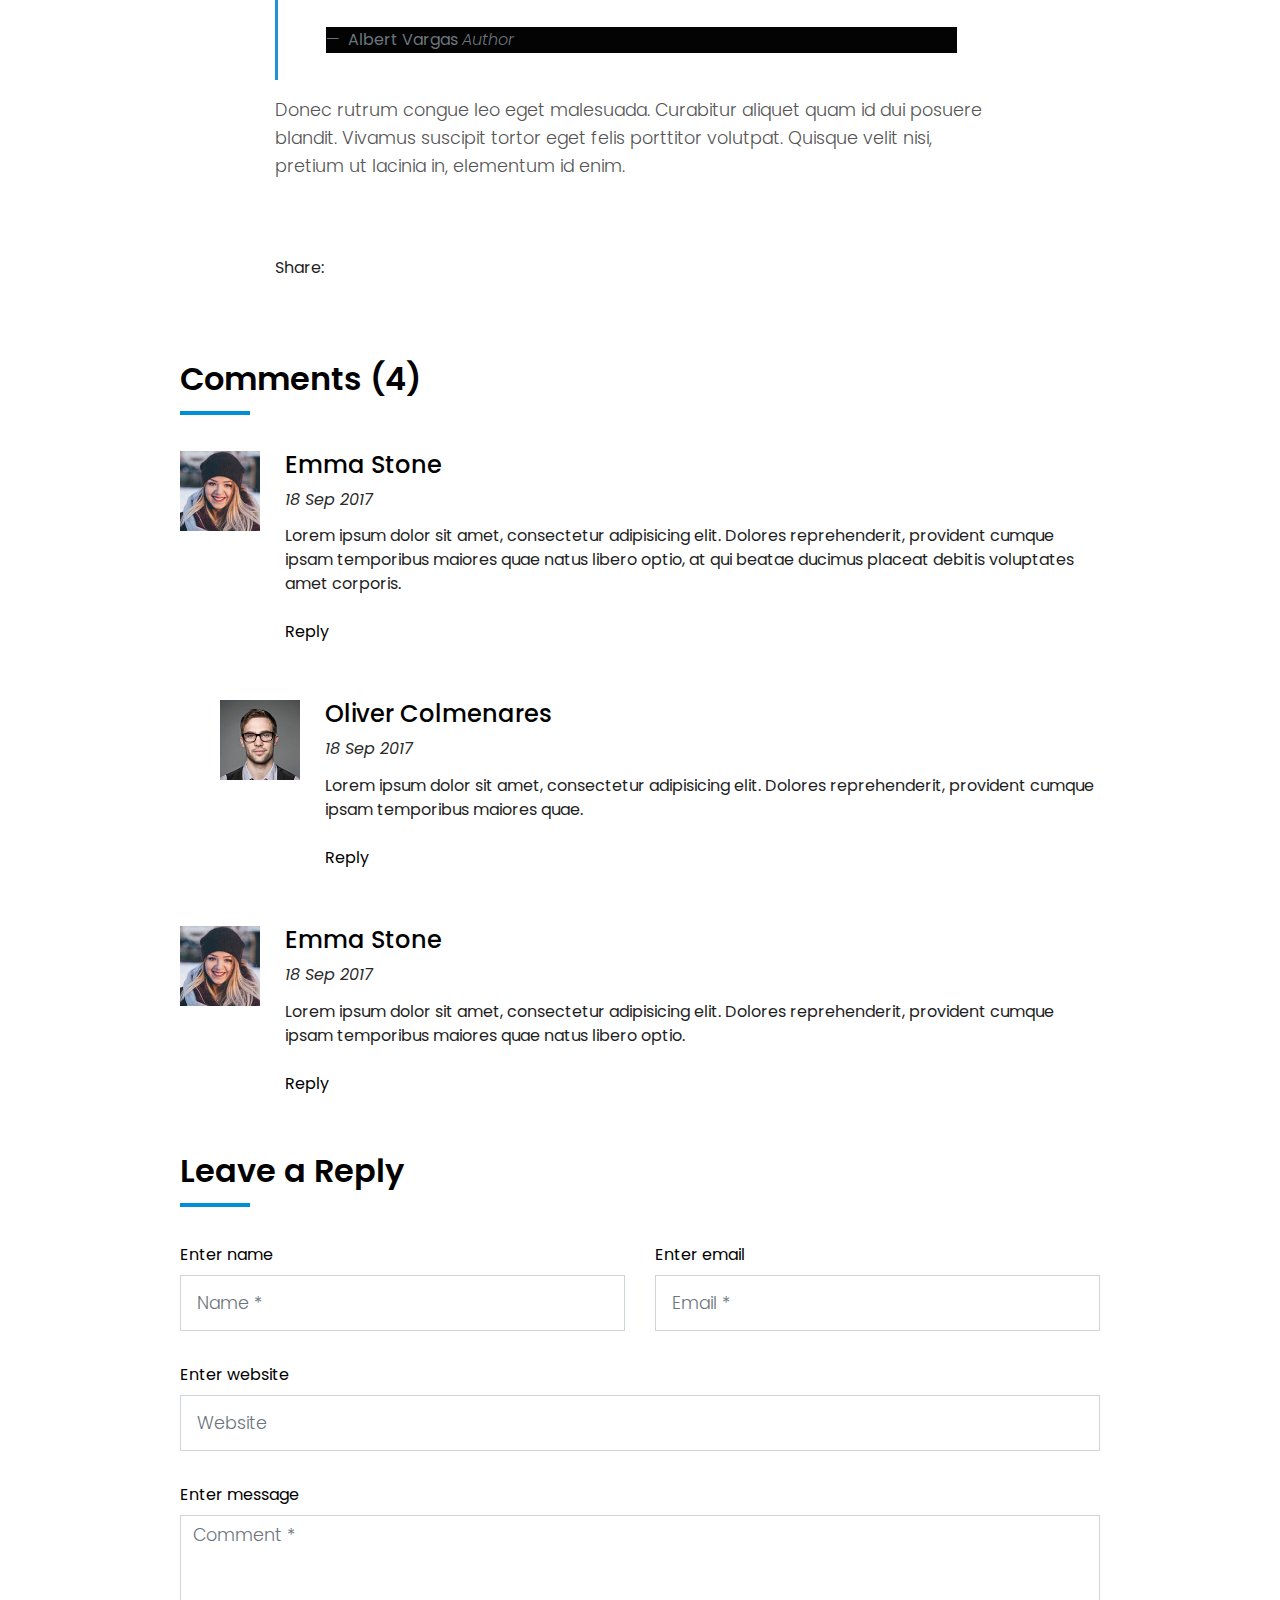
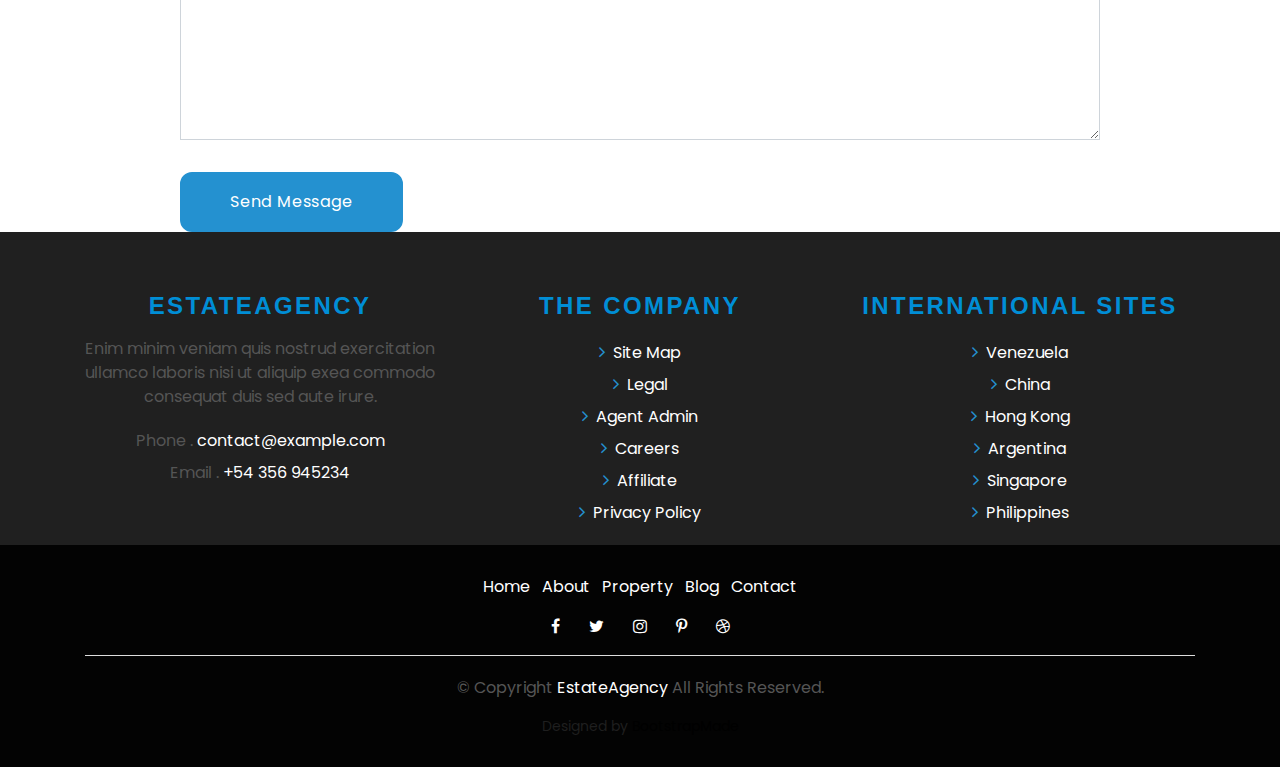
<file: blog-single.html>
<!DOCTYPE html>
<html lang="en">
<head>
  <meta charset="utf-8">
  <title>EstateAgency Bootstrap Template</title>
  <meta content="width=device-width, initial-scale=1.0" name="viewport">
  <meta content="" name="keywords">
  <meta content="" name="description">

  <!-- Favicons -->
  <link href="img/favicon.png" rel="icon">
  <link href="img/apple-touch-icon.png" rel="apple-touch-icon">

  <!-- Google Fonts -->
  <link href="https://fonts.googleapis.com/css?family=Poppins:300,400,500,600,700" rel="stylesheet">

  <!-- Bootstrap CSS File -->
  <link href="lib/bootstrap/css/bootstrap.min.css" rel="stylesheet">

  <!-- Libraries CSS Files -->
  <link href="lib/font-awesome/css/font-awesome.min.css" rel="stylesheet">
  <link href="lib/animate/animate.min.css" rel="stylesheet">
  <link href="lib/ionicons/css/ionicons.min.css" rel="stylesheet">
  <link href="lib/owlcarousel/assets/owl.carousel.min.css" rel="stylesheet">

  <!-- Main Stylesheet File -->
  <link href="css/style.css" rel="stylesheet">

  <!-- =======================================================
    Theme Name: EstateAgency
    Theme URL: https://bootstrapmade.com/real-estate-agency-bootstrap-template/
    Author: BootstrapMade.com
    License: https://bootstrapmade.com/license/
  ======================================================= -->
</head>

<body>

  <div class="click-closed"></div>
  <!--/ Form Search Star /-->
  <!-- <div class="box-collapse">
    <div class="title-box-d">
      <h3 class="title-d">Search Property</h3>
    </div>
    <span class="close-box-collapse right-boxed ion-ios-close"></span>
    <div class="box-collapse-wrap form">
      <form class="form-a">
        <div class="row">
          <div class="col-md-12 mb-2">
            <div class="form-group">
              <label for="Type">Keyword</label>
              <input type="text" class="form-control form-control-lg form-control-a" placeholder="Keyword">
            </div>
          </div>
          <div class="col-md-6 mb-2">
            <div class="form-group">
              <label for="Type">Type</label>
              <select class="form-control form-control-lg form-control-a" id="Type">
                <option>All Type</option>
                <option>For Rent</option>
                <option>For Sale</option>
                <option>Open House</option>
              </select>
            </div>
          </div>
          <div class="col-md-6 mb-2">
            <div class="form-group">
              <label for="city">City</label>
              <select class="form-control form-control-lg form-control-a" id="city">
                <option>All City</option>
                <option>Alabama</option>
                <option>Arizona</option>
                <option>California</option>
                <option>Colorado</option>
              </select>
            </div>
          </div>
          <div class="col-md-6 mb-2">
            <div class="form-group">
              <label for="bedrooms">Bedrooms</label>
              <select class="form-control form-control-lg form-control-a" id="bedrooms">
                <option>Any</option>
                <option>01</option>
                <option>02</option>
                <option>03</option>
              </select>
            </div>
          </div>
          <div class="col-md-6 mb-2">
            <div class="form-group">
              <label for="garages">Garages</label>
              <select class="form-control form-control-lg form-control-a" id="garages">
                <option>Any</option>
                <option>01</option>
                <option>02</option>
                <option>03</option>
                <option>04</option>
              </select>
            </div>
          </div>
          <div class="col-md-6 mb-2">
            <div class="form-group">
              <label for="bathrooms">Bathrooms</label>
              <select class="form-control form-control-lg form-control-a" id="bathrooms">
                <option>Any</option>
                <option>01</option>
                <option>02</option>
                <option>03</option>
              </select>
            </div>
          </div>
          <div class="col-md-6 mb-2">
            <div class="form-group">
              <label for="price">Min Price</label>
              <select class="form-control form-control-lg form-control-a" id="price">
                <option>Unlimite</option>
                <option>$50,000</option>
                <option>$100,000</option>
                <option>$150,000</option>
                <option>$200,000</option>
              </select>
            </div>
          </div>
          <div class="col-md-12">
            <button type="submit" class="btn btn-b">Search Property</button>
          </div>
        </div>
      </form>
    </div>
  </div> -->
  <!--/ Form Search End /-->

  <!--/ Nav Star /-->
  <nav class="navbar navbar-default navbar-trans navbar-expand-lg fixed-top">
    <div class="container">
      <button class="navbar-toggler collapsed" type="button" data-toggle="collapse" data-target="#navbarDefault"
        aria-controls="navbarDefault" aria-expanded="false" aria-label="Toggle navigation">
        <span></span>
        <span></span>
        <span></span>
      </button>
      <a class="navbar-brand text-brand" href="index.html">Estate<span class="color-b">Agency</span></a>
      <button type="button" class="btn btn-link nav-search navbar-toggle-box-collapse d-md-none" data-toggle="collapse"
        data-target="#navbarTogglerDemo01" aria-expanded="false">
        <span class="fa fa-search" aria-hidden="true"></span>
      </button>
      <div class="navbar-collapse collapse justify-content-center" id="navbarDefault">
        <ul class="navbar-nav">
          <li class="nav-item">
            <a class="nav-link" href="index.html">Home</a>
          </li>
          <li class="nav-item">
            <a class="nav-link" href="about.html">About</a>
          </li>
          <li class="nav-item">
            <a class="nav-link" href="property-grid.html">Property</a>
          </li>
          <li class="nav-item">
            <a class="nav-link" href="blog-grid.html">Blog</a>
          </li>
          <li class="nav-item dropdown">
            <a class="nav-link dropdown-toggle" href="#" id="navbarDropdown" role="button" data-toggle="dropdown"
              aria-haspopup="true" aria-expanded="false">
              Pages
            </a>
            <div class="dropdown-menu" aria-labelledby="navbarDropdown">
              <a class="dropdown-item" href="property-single.html">Property Single</a>
              <a class="dropdown-item active" href="blog-single.html">Blog Single</a>
              <a class="dropdown-item" href="agents-grid.html">Agents Grid</a>
              <a class="dropdown-item" href="agent-single.html">Agent Single</a>
            </div>
          </li>
          <li class="nav-item">
            <a class="nav-link" href="contact.html">Contact</a>
          </li>
        </ul>
      </div>
      <!-- <button type="button" class="btn btn-b-n navbar-toggle-box-collapse d-none d-md-block" data-toggle="collapse"
        data-target="#navbarTogglerDemo01" aria-expanded="false">
        <span class="fa fa-search" aria-hidden="true"></span>
      </button> -->
    </div>
  </nav>
  <!--/ Nav End /-->

  <!--/ Intro Single star /-->
  <section class="intro-single">
    <div class="container">
      <div class="row">
        <div class="col-md-12 col-lg-8">
          <div class="title-single-box">
            <h1 class="title-single">Book Cover Deisgn</h1>
            <span class="color-text-a">News Single.</span>
          </div>
        </div>
        <div class="col-md-12 col-lg-4">
          <nav aria-label="breadcrumb" class="breadcrumb-box d-flex justify-content-lg-end">
            <ol class="breadcrumb">
              <li class="breadcrumb-item">
                <a href="#">Home</a>
              </li>
              <li class="breadcrumb-item active" aria-current="page">
                Book Cover Deisgn
              </li>
            </ol>
          </nav>
        </div>
      </div>
    </div>
  </section>
  <!--/ Intro Single End /-->

  <!--/ News Single Star /-->
  <section class="news-single nav-arrow-b">
    <div class="container">
      <div class="row">
        <div class="col-sm-12">
          <div class="news-img-box">
            <img src="img/slide-3.jpg" alt="" class="img-fluid">
          </div>
        </div>
        <div class="col-md-10 offset-md-1 col-lg-8 offset-lg-2">
          <div class="post-information">
            <ul class="list-inline text-center color-a">
              <li class="list-inline-item mr-2">
                <strong>Author: </strong>
                <span class="color-text-a">Morgan Jimenez</span>
              </li>
              <li class="list-inline-item mr-2">
                <strong>Category: </strong>
                <span class="color-text-a">Travel</span>
              </li>
              <li class="list-inline-item">
                <strong>Date: </strong>
                <span class="color-text-a">19 Apr. 2017</span>
              </li>
            </ul>
          </div>
          <div class="post-content color-text-a">
            <p class="post-intro">
              Sed porttitor lectus nibh. Lorem ipsum dolor sit amet, consectetur
              <strong>adipiscing</strong> elit. Vestibulum ac diam sit amet quam vehicula elementum sed sit amet dui.
              Praesent sapien massa, convallis a pellentesque nec, egestas non nisi.
            </p>
            <p>
              Proin eget tortor risus. Donec sollicitudin molestie malesuada. Cras ultricies ligula sed magna dictum
              porta. Pellentesque
              in ipsum id orci porta dapibus. Vestibulum ac diam sit amet quam vehicula elementum sed sit amet
              dui. Lorem ipsum dolor sit amet.
            </p>
            <p>
              Pellentesque in ipsum id orci porta dapibus. Curabitur non nulla sit amet nisl tempus convallis quis ac
              lectus. Curabitur
              non nulla sit amet nisl tempus convallis quis ac lectus. Proin eget tortor risus. Curabitur non
              nulla sit amet nisl tempus convallis quis ac lectus. Donec rutrum congue leo eget malesuada.
              Quisque velit nisi.
            </p>
            <blockquote class="blockquote">
              <p class="mb-4">Lorem ipsum dolor sit amet, consectetur adipiscing elit. Integer posuere erat a ante.</p>
              <footer class="blockquote-footer">
                <strong>Albert Vargas</strong>
                <cite title="Source Title">Author</cite>
              </footer>
            </blockquote>
            <p>
              Donec rutrum congue leo eget malesuada. Curabitur aliquet quam id dui posuere blandit. Vivamus suscipit
              tortor eget felis
              porttitor volutpat. Quisque velit nisi, pretium ut lacinia in, elementum id enim.
            </p>
          </div>
          <div class="post-footer">
            <div class="post-share">
              <span>Share: </span>
              <ul class="list-inline socials">
                <li class="list-inline-item">
                  <a href="#">
                    <i class="fa fa-facebook" aria-hidden="true"></i>
                  </a>
                </li>
                <li class="list-inline-item">
                  <a href="#">
                    <i class="fa fa-twitter" aria-hidden="true"></i>
                  </a>
                </li>
                <li class="list-inline-item">
                  <a href="#">
                    <i class="fa fa-instagram" aria-hidden="true"></i>
                  </a>
                </li>
                <li class="list-inline-item">
                  <a href="#">
                    <i class="fa fa-pinterest-p" aria-hidden="true"></i>
                  </a>
                </li>
              </ul>
            </div>
          </div>
        </div>
        <div class="col-md-10 offset-md-1 col-lg-10 offset-lg-1">
          <div class="title-box-d">
            <h3 class="title-d">Comments (4)</h3>
          </div>
          <div class="box-comments">
            <ul class="list-comments">
              <li>
                <div class="comment-avatar">
                  <img src="img/author-2.jpg" alt="">
                </div>
                <div class="comment-details">
                  <h4 class="comment-author">Emma Stone</h4>
                  <span>18 Sep 2017</span>
                  <p class="comment-description">
                    Lorem ipsum dolor sit amet, consectetur adipisicing elit. Dolores reprehenderit, provident cumque
                    ipsam temporibus maiores
                    quae natus libero optio, at qui beatae ducimus placeat debitis voluptates amet corporis.
                  </p>
                  <a href="3">Reply</a>
                </div>
              </li>
              <li class="comment-children">
                <div class="comment-avatar">
                  <img src="img/author-1.jpg" alt="">
                </div>
                <div class="comment-details">
                  <h4 class="comment-author">Oliver Colmenares</h4>
                  <span>18 Sep 2017</span>
                  <p class="comment-description">
                    Lorem ipsum dolor sit amet, consectetur adipisicing elit. Dolores reprehenderit, provident cumque
                    ipsam temporibus maiores
                    quae.
                  </p>
                  <a href="3">Reply</a>
                </div>
              </li>
              <li>
                <div class="comment-avatar">
                  <img src="img/author-2.jpg" alt="">
                </div>
                <div class="comment-details">
                  <h4 class="comment-author">Emma Stone</h4>
                  <span>18 Sep 2017</span>
                  <p class="comment-description">
                    Lorem ipsum dolor sit amet, consectetur adipisicing elit. Dolores reprehenderit, provident cumque
                    ipsam temporibus maiores
                    quae natus libero optio.
                  </p>
                  <a href="3">Reply</a>
                </div>
              </li>
            </ul>
          </div>
          <div class="form-comments">
            <div class="title-box-d">
              <h3 class="title-d"> Leave a Reply</h3>
            </div>
            <form class="form-a">
              <div class="row">
                <div class="col-md-6 mb-3">
                  <div class="form-group">
                    <label for="inputName">Enter name</label>
                    <input type="text" class="form-control form-control-lg form-control-a" id="inputName" placeholder="Name *"
                      required>
                  </div>
                </div>
                <div class="col-md-6 mb-3">
                  <div class="form-group">
                    <label for="inputEmail1">Enter email</label>
                    <input type="email" class="form-control form-control-lg form-control-a" id="inputEmail1"
                      placeholder="Email *" required>
                  </div>
                </div>
                <div class="col-md-12 mb-3">
                  <div class="form-group">
                    <label for="inputUrl">Enter website</label>
                    <input type="url" class="form-control form-control-lg form-control-a" id="inputUrl" placeholder="Website">
                  </div>
                </div>
                <div class="col-md-12 mb-3">
                  <div class="form-group">
                    <label for="textMessage">Enter message</label>
                    <textarea id="textMessage" class="form-control" placeholder="Comment *" name="message" cols="45"
                      rows="8" required></textarea>
                  </div>
                </div>
                <div class="col-md-12">
                  <button type="submit" class="btn btn-a">Send Message</button>
                </div>
              </div>
            </form>
          </div>
        </div>
      </div>
    </div>
  </section>
  <!--/ News Single End /-->

  <!--/ footer Star /-->
  <section class="section-footer">
    <div class="container">
      <div class="row">
        <div class="col-sm-12 col-md-4">
          <div class="widget-a">
            <div class="w-header-a">
              <h3 class="w-title-a text-brand">EstateAgency</h3>
            </div>
            <div class="w-body-a">
              <p class="w-text-a color-text-a">
                Enim minim veniam quis nostrud exercitation ullamco laboris nisi ut aliquip exea commodo consequat duis
                sed aute irure.
              </p>
            </div>
            <div class="w-footer-a">
              <ul class="list-unstyled">
                <li class="color-a">
                  <span class="color-text-a">Phone .</span> contact@example.com</li>
                <li class="color-a">
                  <span class="color-text-a">Email .</span> +54 356 945234</li>
              </ul>
            </div>
          </div>
        </div>
        <div class="col-sm-12 col-md-4 section-md-t3">
          <div class="widget-a">
            <div class="w-header-a">
              <h3 class="w-title-a text-brand">The Company</h3>
            </div>
            <div class="w-body-a">
              <div class="w-body-a">
                <ul class="list-unstyled">
                  <li class="item-list-a">
                    <i class="fa fa-angle-right"></i> <a href="#">Site Map</a>
                  </li>
                  <li class="item-list-a">
                    <i class="fa fa-angle-right"></i> <a href="#">Legal</a>
                  </li>
                  <li class="item-list-a">
                    <i class="fa fa-angle-right"></i> <a href="#">Agent Admin</a>
                  </li>
                  <li class="item-list-a">
                    <i class="fa fa-angle-right"></i> <a href="#">Careers</a>
                  </li>
                  <li class="item-list-a">
                    <i class="fa fa-angle-right"></i> <a href="#">Affiliate</a>
                  </li>
                  <li class="item-list-a">
                    <i class="fa fa-angle-right"></i> <a href="#">Privacy Policy</a>
                  </li>
                </ul>
              </div>
            </div>
          </div>
        </div>
        <div class="col-sm-12 col-md-4 section-md-t3">
          <div class="widget-a">
            <div class="w-header-a">
              <h3 class="w-title-a text-brand">International sites</h3>
            </div>
            <div class="w-body-a">
              <ul class="list-unstyled">
                <li class="item-list-a">
                  <i class="fa fa-angle-right"></i> <a href="#">Venezuela</a>
                </li>
                <li class="item-list-a">
                  <i class="fa fa-angle-right"></i> <a href="#">China</a>
                </li>
                <li class="item-list-a">
                  <i class="fa fa-angle-right"></i> <a href="#">Hong Kong</a>
                </li>
                <li class="item-list-a">
                  <i class="fa fa-angle-right"></i> <a href="#">Argentina</a>
                </li>
                <li class="item-list-a">
                  <i class="fa fa-angle-right"></i> <a href="#">Singapore</a>
                </li>
                <li class="item-list-a">
                  <i class="fa fa-angle-right"></i> <a href="#">Philippines</a>
                </li>
              </ul>
            </div>
          </div>
        </div>
      </div>
    </div>
  </section>
  <footer>
    <div class="container">
      <div class="row">
        <div class="col-md-12">
          <nav class="nav-footer">
            <ul class="list-inline">
              <li class="list-inline-item">
                <a href="#">Home</a>
              </li>
              <li class="list-inline-item">
                <a href="#">About</a>
              </li>
              <li class="list-inline-item">
                <a href="#">Property</a>
              </li>
              <li class="list-inline-item">
                <a href="#">Blog</a>
              </li>
              <li class="list-inline-item">
                <a href="#">Contact</a>
              </li>
            </ul>
          </nav>
          <div class="socials-a">
            <ul class="list-inline">
              <li class="list-inline-item">
                <a href="#">
                  <i class="fa fa-facebook" aria-hidden="true"></i>
                </a>
              </li>
              <li class="list-inline-item">
                <a href="#">
                  <i class="fa fa-twitter" aria-hidden="true"></i>
                </a>
              </li>
              <li class="list-inline-item">
                <a href="#">
                  <i class="fa fa-instagram" aria-hidden="true"></i>
                </a>
              </li>
              <li class="list-inline-item">
                <a href="#">
                  <i class="fa fa-pinterest-p" aria-hidden="true"></i>
                </a>
              </li>
              <li class="list-inline-item">
                <a href="#">
                  <i class="fa fa-dribbble" aria-hidden="true"></i>
                </a>
              </li>
            </ul>
          </div>
          <div class="copyright-footer">
            <p class="copyright color-text-a">
              &copy; Copyright
              <span class="color-a">EstateAgency</span> All Rights Reserved.
            </p>
          </div>
          <div class="credits">
            <!--
              All the links in the footer should remain intact.
              You can delete the links only if you purchased the pro version.
              Licensing information: https://bootstrapmade.com/license/
              Purchase the pro version with working PHP/AJAX contact form: https://bootstrapmade.com/buy/?theme=EstateAgency
            -->
            Designed by <a href="https://bootstrapmade.com/">BootstrapMade</a>
          </div>
        </div>
      </div>
    </div>
  </footer>
  <!--/ Footer End /-->

  <a href="#" class="back-to-top"><i class="fa fa-chevron-up"></i></a>
  <div id="preloader"></div>

  <!-- JavaScript Libraries -->
  <script src="lib/jquery/jquery.min.js"></script>
  <script src="lib/jquery/jquery-migrate.min.js"></script>
  <script src="lib/popper/popper.min.js"></script>
  <script src="lib/bootstrap/js/bootstrap.min.js"></script>
  <script src="lib/easing/easing.min.js"></script>
  <script src="lib/owlcarousel/owl.carousel.min.js"></script>
  <script src="lib/scrollreveal/scrollreveal.min.js"></script>
  <!-- Contact Form JavaScript File -->
  <script src="contactform/contactform.js"></script>

  <!-- Template Main Javascript File -->
  <script src="js/main.js"></script>

</body>
</html>
</file>
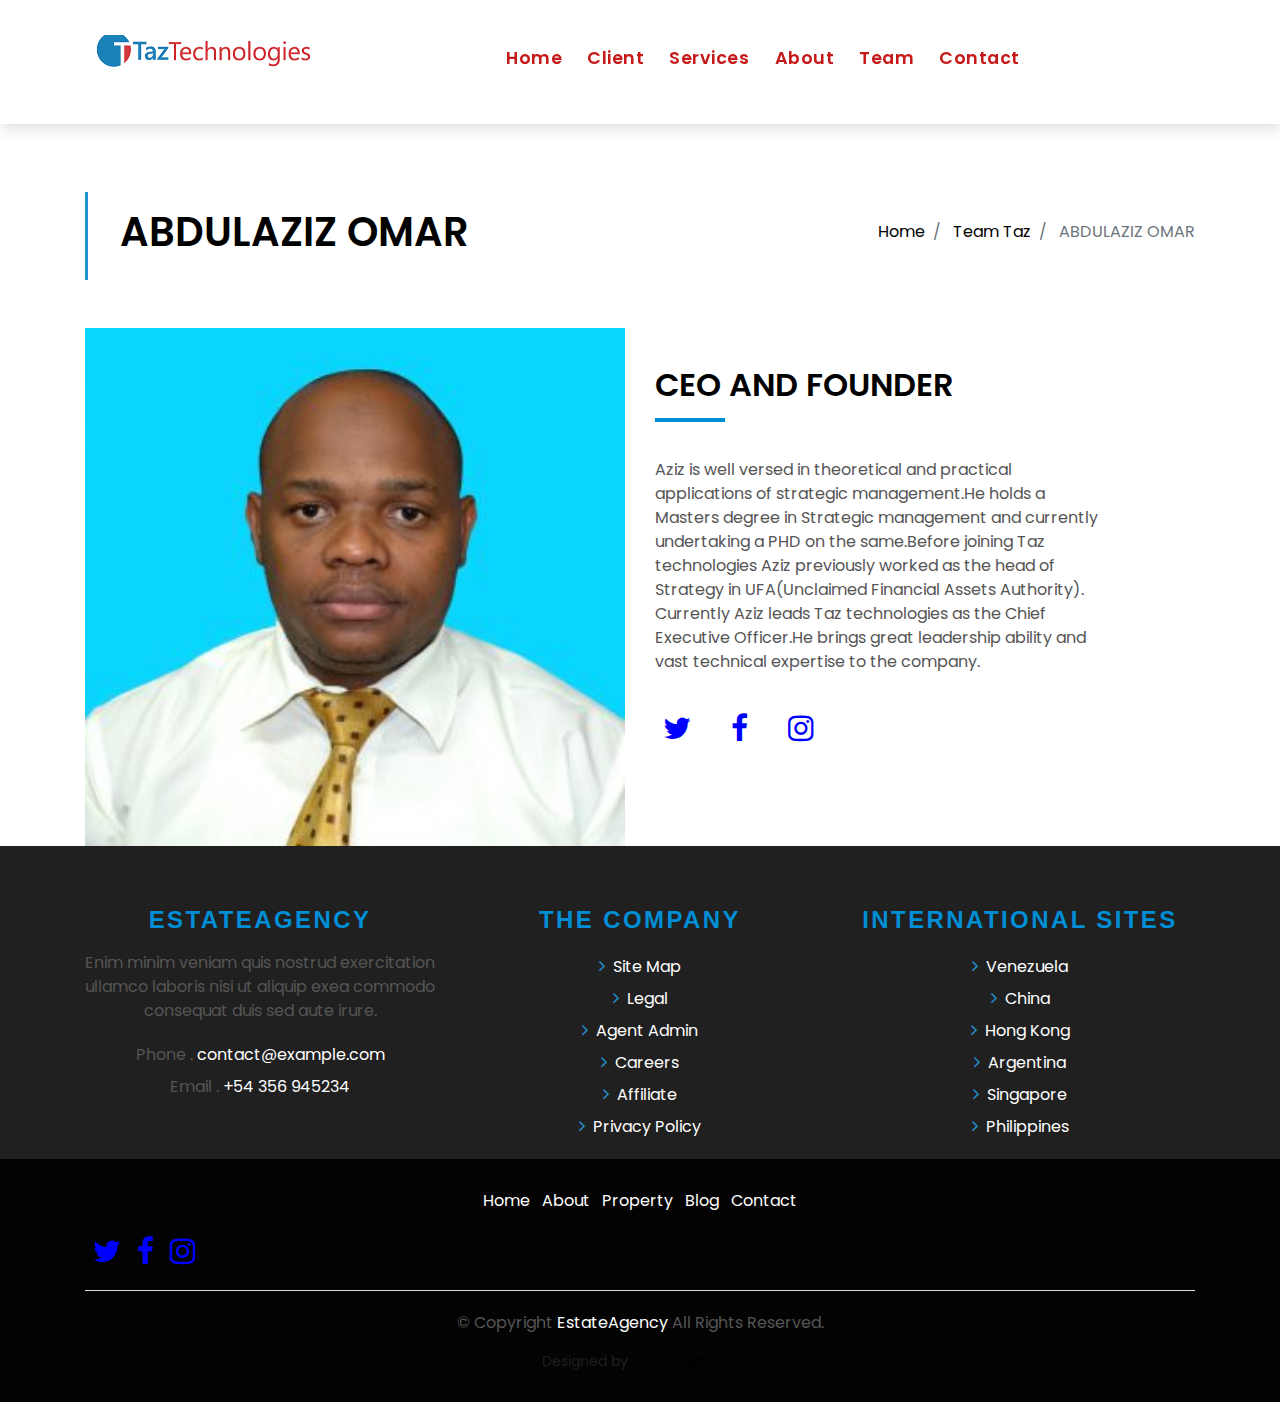
<file: ceo.html>
<!DOCTYPE html>
<html lang="en">
<head>
  <meta charset="utf-8">
  <title>EstateAgency Bootstrap Template</title>
  <meta content="width=device-width, initial-scale=1.0" name="viewport">
  <meta content="" name="keywords">
  <meta content="" name="description">

  <!-- Favicons -->
  <link href="img/favicon.png" rel="icon">
  <link href="img/apple-touch-icon.png" rel="apple-touch-icon">

  <!-- Google Fonts -->
  <link href="https://fonts.googleapis.com/css?family=Poppins:300,400,500,600,700" rel="stylesheet">

  <!-- Bootstrap CSS File -->
  <link href="lib/bootstrap/css/bootstrap.min.css" rel="stylesheet">

  <!-- Libraries CSS Files -->
  <link href="lib/font-awesome/css/font-awesome.min.css" rel="stylesheet">
  <link href="lib/animate/animate.min.css" rel="stylesheet">
  <link href="lib/ionicons/css/ionicons.min.css" rel="stylesheet">
  <link href="lib/owlcarousel/assets/owl.carousel.min.css" rel="stylesheet">

  <!-- Main Stylesheet File -->
  <link href="css/style.css" rel="stylesheet">

  <!-- =======================================================
    Theme Name: EstateAgency
    Theme URL: https://bootstrapmade.com/real-estate-agency-bootstrap-template/
    Author: BootstrapMade.com
    License: https://bootstrapmade.com/license/
  ======================================================= -->
</head>

<body>

  <div class="click-closed"></div>
  <!--/ Form Search Star /-->
  <!-- <div class="box-collapse">
    <div class="title-box-d">
      <h3 class="title-d">Search Property</h3>
    </div>
    <span class="close-box-collapse right-boxed ion-ios-close"></span>
    <div class="box-collapse-wrap form">
      <form class="form-a">
        <div class="row">
          <div class="col-md-12 mb-2">
            <div class="form-group">
              <label for="Type">Keyword</label>
              <input type="text" class="form-control form-control-lg form-control-a" placeholder="Keyword">
            </div>
          </div>
          <div class="col-md-6 mb-2">
            <div class="form-group">
              <label for="Type">Type</label>
              <select class="form-control form-control-lg form-control-a" id="Type">
                <option>All Type</option>
                <option>For Rent</option>
                <option>For Sale</option>
                <option>Open House</option>
              </select>
            </div>
          </div>
          <div class="col-md-6 mb-2">
            <div class="form-group">
              <label for="city">City</label>
              <select class="form-control form-control-lg form-control-a" id="city">
                <option>All City</option>
                <option>Alabama</option>
                <option>Arizona</option>
                <option>California</option>
                <option>Colorado</option>
              </select>
            </div>
          </div>
          <div class="col-md-6 mb-2">
            <div class="form-group">
              <label for="bedrooms">Bedrooms</label>
              <select class="form-control form-control-lg form-control-a" id="bedrooms">
                <option>Any</option>
                <option>01</option>
                <option>02</option>
                <option>03</option>
              </select>
            </div>
          </div>
          <div class="col-md-6 mb-2">
            <div class="form-group">
              <label for="garages">Garages</label>
              <select class="form-control form-control-lg form-control-a" id="garages">
                <option>Any</option>
                <option>01</option>
                <option>02</option>
                <option>03</option>
                <option>04</option>
              </select>
            </div>
          </div>
          <div class="col-md-6 mb-2">
            <div class="form-group">
              <label for="bathrooms">Bathrooms</label>
              <select class="form-control form-control-lg form-control-a" id="bathrooms">
                <option>Any</option>
                <option>01</option>
                <option>02</option>
                <option>03</option>
              </select>
            </div>
          </div>
          <div class="col-md-6 mb-2">
            <div class="form-group">
              <label for="price">Min Price</label>
              <select class="form-control form-control-lg form-control-a" id="price">
                <option>Unlimite</option>
                <option>$50,000</option>
                <option>$100,000</option>
                <option>$150,000</option>
                <option>$200,000</option>
              </select>
            </div>
          </div>
          <div class="col-md-12">
            <button type="submit" class="btn btn-b">Search Property</button>
          </div>
        </div>
      </form>
    </div>
  </div> -->
  <!--/ Form Search End /-->

  <!--/ Nav Star /-->
  <nav class="navbar navbar-default navbar-trans navbar-expand-lg fixed-top">
    <div class="container">
      <button class="navbar-toggler collapsed" type="button" data-toggle="collapse" data-target="#navbarDefault"
        aria-controls="navbarDefault" aria-expanded="false" aria-label="Toggle navigation">
        <span></span>
        <span></span>
        <span></span>
      </button>
     <a class="navbar-brand text-brand" href="index.html"><span><img src="img/images/y.png"></span></a>
      <button type="button" class="btn btn-link nav-search navbar-toggle-box-collapse d-md-none" data-toggle="collapse"
        data-target="#navbarTogglerDemo01" aria-expanded="false">
        <span class="fa fa-search" aria-hidden="true"></span>
      </button>
      <div class="navbar-collapse collapse justify-content-center" id="navbarDefault">
        <ul class="navbar-nav">
          <li class="nav-item">
            <a class="nav-link" href="index.html">Home</a>
          </li>
          <li class="nav-item">
            <a class="nav-link" href="#client">Client</a>
          </li>
          <li class="nav-item">
            <a class="nav-link" href="#services">Services</a>
          </li>
          <li class="nav-item">
            <a class="nav-link" href="#about">About</a>
          </li>
          <li class="nav-item">
            <a class="nav-link" href="#team">Team</a>
          </li>
          <li class="nav-item">
            <a class="nav-link" href="contact.html">Contact</a>
          </li>
        </ul>
      </div>
     
    </div>
  </nav>
  <!--/ Nav End /-->

  <!--/ Intro Single star /-->
  <section class="intro-single">
    <div class="container">
      <div class="row">
        <div class="col-md-12 col-lg-8">
          <div class="title-single-box">
            <h1 class="title-single">ABDULAZIZ OMAR</h1>
            <span class="color-text-a"></span>
          </div>
        </div>
        <div class="col-md-12 col-lg-4">
          <nav aria-label="breadcrumb" class="breadcrumb-box d-flex justify-content-lg-end">
            <ol class="breadcrumb">
              <li class="breadcrumb-item">
                <a href="#">Home</a>
              </li>
              <li class="breadcrumb-item">
                <a href="#">Team Taz</a>
              </li>
              <li class="breadcrumb-item active" aria-current="page">
                ABDULAZIZ OMAR
              </li>
            </ol>
          </nav>
        </div>
      </div>
    </div>
  </section>
  <!--/ Intro Single End /-->

  <!--/ Agent Single Star /-->
  <section class="agent-single">
    <div class="container">
      <div class="row">
        <div class="col-sm-12">
          <div class="row">
            <div class="col-md-6">
              <div class="agent-avatar-box">
                <img src="img/images/aziz.jpg" alt="" class="agent-avatar img-fluid"width="800px"height="896">
              </div>
            </div>
            <div class="col-md-5 section-md-t3">
              <div class="agent-info-box">
                <div class="agent-title">
                  <div class="title-box-d">
                    <h3 class="title-d">
                      <br> CEO AND FOUNDER</h3>
                  </div>
                </div>
                <div class="agent-content mb-3">
                  <p class="content-d color-text-a">
                   Aziz is well versed in theoretical and practical applications of strategic management.He holds a Masters degree in Strategic management and currently undertaking a PHD on the same.Before joining Taz technologies Aziz previously worked as the head of Strategy in UFA(Unclaimed Financial Assets Authority). Currently Aziz leads Taz technologies as the Chief Executive Officer.He brings great leadership ability and vast technical expertise to the company.
                  </p>
                  
                </div>
                <div class="socials-footer">
                  <ul class="list-unstyled footer-link d-flex footer-social">
              <li><a style="color: blue;font-size: 30px;"target="_blank" href="http://www.twitter.com/mpostKe" class="p-2"><span class="fa fa-twitter"></span></a></li>
              <li><a style="color: blue;font-size: 30px;"target="_blank" href="http://www.facebook.com/mpostKe" class="p-2"><span class="fa fa-facebook"></span></a></li>
              
              <li><a style="color: blue;font-size: 30px;"target="_blank"href="http://www.instagram.com/mpostKe" class="p-2"><span class="fa fa-instagram"></span></a></li>
            </ul>
                </div>
              </div>
            </div>
          </div>
        </div>
          </div>
        </div>
      </div>
    </div>
  </section>
  <!--/ Agent Single End /-->

  <!--/ footer Star /-->
  <section class="section-footer">
    <div class="container">
      <div class="row">
        <div class="col-sm-12 col-md-4">
          <div class="widget-a">
            <div class="w-header-a">
              <h3 class="w-title-a text-brand">EstateAgency</h3>
            </div>
            <div class="w-body-a">
              <p class="w-text-a color-text-a">
                Enim minim veniam quis nostrud exercitation ullamco laboris nisi ut aliquip exea commodo consequat duis
                sed aute irure.
              </p>
            </div>
            <div class="w-footer-a">
              <ul class="list-unstyled">
                <li class="color-a">
                  <span class="color-text-a">Phone .</span> contact@example.com</li>
                <li class="color-a">
                  <span class="color-text-a">Email .</span> +54 356 945234</li>
              </ul>
            </div>
          </div>
        </div>
        <div class="col-sm-12 col-md-4 section-md-t3">
          <div class="widget-a">
            <div class="w-header-a">
              <h3 class="w-title-a text-brand">The Company</h3>
            </div>
            <div class="w-body-a">
              <div class="w-body-a">
                <ul class="list-unstyled">
                  <li class="item-list-a">
                    <i class="fa fa-angle-right"></i> <a href="#">Site Map</a>
                  </li>
                  <li class="item-list-a">
                    <i class="fa fa-angle-right"></i> <a href="#">Legal</a>
                  </li>
                  <li class="item-list-a">
                    <i class="fa fa-angle-right"></i> <a href="#">Agent Admin</a>
                  </li>
                  <li class="item-list-a">
                    <i class="fa fa-angle-right"></i> <a href="#">Careers</a>
                  </li>
                  <li class="item-list-a">
                    <i class="fa fa-angle-right"></i> <a href="#">Affiliate</a>
                  </li>
                  <li class="item-list-a">
                    <i class="fa fa-angle-right"></i> <a href="#">Privacy Policy</a>
                  </li>
                </ul>
              </div>
            </div>
          </div>
        </div>
        <div class="col-sm-12 col-md-4 section-md-t3">
          <div class="widget-a">
            <div class="w-header-a">
              <h3 class="w-title-a text-brand">International sites</h3>
            </div>
            <div class="w-body-a">
              <ul class="list-unstyled">
                <li class="item-list-a">
                  <i class="fa fa-angle-right"></i> <a href="#">Venezuela</a>
                </li>
                <li class="item-list-a">
                  <i class="fa fa-angle-right"></i> <a href="#">China</a>
                </li>
                <li class="item-list-a">
                  <i class="fa fa-angle-right"></i> <a href="#">Hong Kong</a>
                </li>
                <li class="item-list-a">
                  <i class="fa fa-angle-right"></i> <a href="#">Argentina</a>
                </li>
                <li class="item-list-a">
                  <i class="fa fa-angle-right"></i> <a href="#">Singapore</a>
                </li>
                <li class="item-list-a">
                  <i class="fa fa-angle-right"></i> <a href="#">Philippines</a>
                </li>
              </ul>
            </div>
          </div>
        </div>
      </div>
    </div>
  </section>
  <footer>
    <div class="container">
      <div class="row">
        <div class="col-md-12">
          <nav class="nav-footer">
            <ul class="list-inline">
              <li class="list-inline-item">
                <a href="#">Home</a>
              </li>
              <li class="list-inline-item">
                <a href="#">About</a>
              </li>
              <li class="list-inline-item">
                <a href="#">Property</a>
              </li>
              <li class="list-inline-item">
                <a href="#">Blog</a>
              </li>
              <li class="list-inline-item">
                <a href="#">Contact</a>
              </li>
            </ul>
          </nav>
          <div class="socials-a">
           <ul class="list-unstyled footer-link d-flex footer-social">
              <li><a style="color: blue;font-size: 30px;"target="_blank" href="http://www.twitter.com/mpostKe" class="p-2"><span class="fa fa-twitter"></span></a></li>
              <li><a style="color: blue;font-size: 30px;"target="_blank" href="http://www.facebook.com/mpostKe" class="p-2"><span class="fa fa-facebook"></span></a></li>
              
              <li><a style="color: blue;font-size: 30px;"target="_blank"href="http://www.instagram.com/mpostKe" class="p-2"><span class="fa fa-instagram"></span></a></li>
            </ul>
          </div>
          <div class="copyright-footer">
            <p class="copyright color-text-a">
              &copy; Copyright
              <span class="color-a">EstateAgency</span> All Rights Reserved.
            </p>
          </div>
          <div class="credits">
            <!--
              All the links in the footer should remain intact.
              You can delete the links only if you purchased the pro version.
              Licensing information: https://bootstrapmade.com/license/
              Purchase the pro version with working PHP/AJAX contact form: https://bootstrapmade.com/buy/?theme=EstateAgency
            -->
            Designed by <a href="https://bootstrapmade.com/">BootstrapMade</a>
          </div>
        </div>
      </div>
    </div>
  </footer>
  <!--/ Footer End /-->

  <a href="#" class="back-to-top"><i class="fa fa-chevron-up"></i></a>
  <div id="preloader"></div>

  <!-- JavaScript Libraries -->
  <script src="lib/jquery/jquery.min.js"></script>
  <script src="lib/jquery/jquery-migrate.min.js"></script>
  <script src="lib/popper/popper.min.js"></script>
  <script src="lib/bootstrap/js/bootstrap.min.js"></script>
  <script src="lib/easing/easing.min.js"></script>
  <script src="lib/owlcarousel/owl.carousel.min.js"></script>
  <script src="lib/scrollreveal/scrollreveal.min.js"></script>
  <!-- Contact Form JavaScript File -->
  <script src="contactform/contactform.js"></script>

  <!-- Template Main Javascript File -->
  <script src="js/main.js"></script>

</body>
</html>
</file>
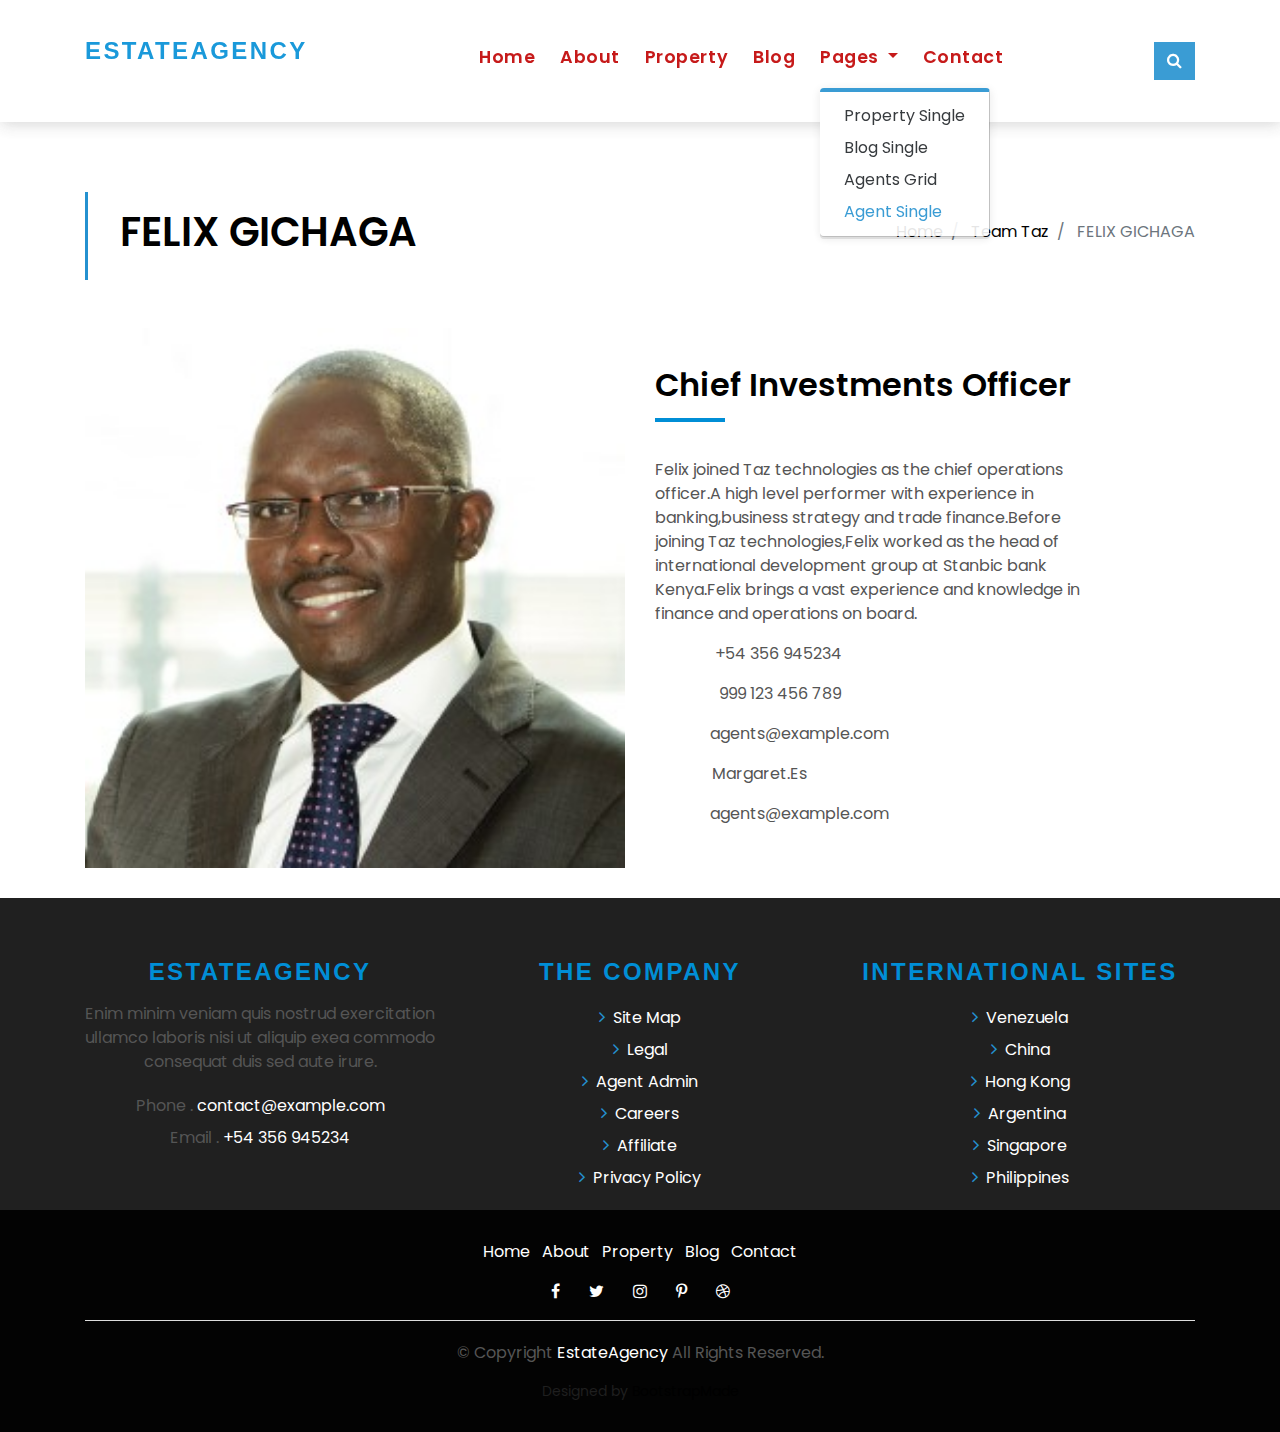
<file: cio.html>
<!DOCTYPE html>
<html lang="en">
<head>
  <meta charset="utf-8">
  <title>EstateAgency Bootstrap Template</title>
  <meta content="width=device-width, initial-scale=1.0" name="viewport">
  <meta content="" name="keywords">
  <meta content="" name="description">

  <!-- Favicons -->
  <link href="img/favicon.png" rel="icon">
  <link href="img/apple-touch-icon.png" rel="apple-touch-icon">

  <!-- Google Fonts -->
  <link href="https://fonts.googleapis.com/css?family=Poppins:300,400,500,600,700" rel="stylesheet">

  <!-- Bootstrap CSS File -->
  <link href="lib/bootstrap/css/bootstrap.min.css" rel="stylesheet">

  <!-- Libraries CSS Files -->
  <link href="lib/font-awesome/css/font-awesome.min.css" rel="stylesheet">
  <link href="lib/animate/animate.min.css" rel="stylesheet">
  <link href="lib/ionicons/css/ionicons.min.css" rel="stylesheet">
  <link href="lib/owlcarousel/assets/owl.carousel.min.css" rel="stylesheet">

  <!-- Main Stylesheet File -->
  <link href="css/style.css" rel="stylesheet">

  <!-- =======================================================
    Theme Name: EstateAgency
    Theme URL: https://bootstrapmade.com/real-estate-agency-bootstrap-template/
    Author: BootstrapMade.com
    License: https://bootstrapmade.com/license/
  ======================================================= -->
</head>

<body>

  <div class="click-closed"></div>
  <!--/ Form Search Star /-->
  <div class="box-collapse">
    <div class="title-box-d">
      <h3 class="title-d">Search Property</h3>
    </div>
    <span class="close-box-collapse right-boxed ion-ios-close"></span>
    <div class="box-collapse-wrap form">
      <form class="form-a">
        <div class="row">
          <div class="col-md-12 mb-2">
            <div class="form-group">
              <label for="Type">Keyword</label>
              <input type="text" class="form-control form-control-lg form-control-a" placeholder="Keyword">
            </div>
          </div>
          <div class="col-md-6 mb-2">
            <div class="form-group">
              <label for="Type">Type</label>
              <select class="form-control form-control-lg form-control-a" id="Type">
                <option>All Type</option>
                <option>For Rent</option>
                <option>For Sale</option>
                <option>Open House</option>
              </select>
            </div>
          </div>
          <div class="col-md-6 mb-2">
            <div class="form-group">
              <label for="city">City</label>
              <select class="form-control form-control-lg form-control-a" id="city">
                <option>All City</option>
                <option>Alabama</option>
                <option>Arizona</option>
                <option>California</option>
                <option>Colorado</option>
              </select>
            </div>
          </div>
          <div class="col-md-6 mb-2">
            <div class="form-group">
              <label for="bedrooms">Bedrooms</label>
              <select class="form-control form-control-lg form-control-a" id="bedrooms">
                <option>Any</option>
                <option>01</option>
                <option>02</option>
                <option>03</option>
              </select>
            </div>
          </div>
          <div class="col-md-6 mb-2">
            <div class="form-group">
              <label for="garages">Garages</label>
              <select class="form-control form-control-lg form-control-a" id="garages">
                <option>Any</option>
                <option>01</option>
                <option>02</option>
                <option>03</option>
                <option>04</option>
              </select>
            </div>
          </div>
          <div class="col-md-6 mb-2">
            <div class="form-group">
              <label for="bathrooms">Bathrooms</label>
              <select class="form-control form-control-lg form-control-a" id="bathrooms">
                <option>Any</option>
                <option>01</option>
                <option>02</option>
                <option>03</option>
              </select>
            </div>
          </div>
          <div class="col-md-6 mb-2">
            <div class="form-group">
              <label for="price">Min Price</label>
              <select class="form-control form-control-lg form-control-a" id="price">
                <option>Unlimite</option>
                <option>$50,000</option>
                <option>$100,000</option>
                <option>$150,000</option>
                <option>$200,000</option>
              </select>
            </div>
          </div>
          <div class="col-md-12">
            <button type="submit" class="btn btn-b">Search Property</button>
          </div>
        </div>
      </form>
    </div>
  </div>
  <!--/ Form Search End /-->

  <!--/ Nav Star /-->
  <nav class="navbar navbar-default navbar-trans navbar-expand-lg fixed-top">
    <div class="container">
      <button class="navbar-toggler collapsed" type="button" data-toggle="collapse" data-target="#navbarDefault"
        aria-controls="navbarDefault" aria-expanded="false" aria-label="Toggle navigation">
        <span></span>
        <span></span>
        <span></span>
      </button>
      <a class="navbar-brand text-brand" href="index.html">Estate<span class="color-b">Agency</span></a>
      <button type="button" class="btn btn-link nav-search navbar-toggle-box-collapse d-md-none" data-toggle="collapse"
        data-target="#navbarTogglerDemo01" aria-expanded="false">
        <span class="fa fa-search" aria-hidden="true"></span>
      </button>
      <div class="navbar-collapse collapse justify-content-center" id="navbarDefault">
        <ul class="navbar-nav">
          <li class="nav-item">
            <a class="nav-link" href="index.html">Home</a>
          </li>
          <li class="nav-item">
            <a class="nav-link" href="about.html">About</a>
          </li>
          <li class="nav-item">
            <a class="nav-link" href="property-grid.html">Property</a>
          </li>
          <li class="nav-item">
            <a class="nav-link" href="blog-grid.html">Blog</a>
          </li>
          <li class="nav-item dropdown">
            <a class="nav-link dropdown-toggle" href="#" id="navbarDropdown" role="button" data-toggle="dropdown"
              aria-haspopup="true" aria-expanded="false">
              Pages
            </a>
            <div class="dropdown-menu" aria-labelledby="navbarDropdown">
              <a class="dropdown-item" href="property-single.html">Property Single</a>
              <a class="dropdown-item" href="blog-single.html">Blog Single</a>
              <a class="dropdown-item" href="agents-grid.html">Agents Grid</a>
              <a class="dropdown-item active" href="agent-single.html">Agent Single</a>
            </div>
          </li>
          <li class="nav-item">
            <a class="nav-link" href="contact.html">Contact</a>
          </li>
        </ul>
      </div>
      <button type="button" class="btn btn-b-n navbar-toggle-box-collapse d-none d-md-block" data-toggle="collapse"
        data-target="#navbarTogglerDemo01" aria-expanded="false">
        <span class="fa fa-search" aria-hidden="true"></span>
      </button>
    </div>
  </nav>
  <!--/ Nav End /-->

  <!--/ Intro Single star /-->
  <section class="intro-single">
    <div class="container">
      <div class="row">
        <div class="col-md-12 col-lg-8">
          <div class="title-single-box">
            <h1 class="title-single">FELIX GICHAGA</h1>
            <span class="color-text-a"></span>
          </div>
        </div>
        <div class="col-md-12 col-lg-4">
          <nav aria-label="breadcrumb" class="breadcrumb-box d-flex justify-content-lg-end">
            <ol class="breadcrumb">
              <li class="breadcrumb-item">
                <a href="#">Home</a>
              </li>
              <li class="breadcrumb-item">
                <a href="#">Team Taz</a>
              </li>
              <li class="breadcrumb-item active" aria-current="page">
                FELIX GICHAGA
              </li>
            </ol>
          </nav>
        </div>
      </div>
    </div>
  </section>
  <!--/ Intro Single End /-->

  <!--/ Agent Single Star /-->
  <section class="agent-single">
    <div class="container">
      <div class="row">
        <div class="col-sm-12">
          <div class="row">
            <div class="col-md-6">
              <div class="agent-avatar-box">
                <img src="img/images/felix.jpg" alt="" class="agent-avatar img-fluid"width="800px"height="896">
              </div>
            </div>
            <div class="col-md-5 section-md-t3">
              <div class="agent-info-box">
                <div class="agent-title">
                  <div class="title-box-d">
                    <h3 class="title-d">
                      <br>Chief Investments Officer</h3>
                  </div>
                </div>
                <div class="agent-content mb-3">
                  <p class="content-d color-text-a">
                   Felix joined Taz technologies as the chief operations officer.A high level performer with experience in banking,business strategy and trade finance.Before joining Taz technologies,Felix worked as the head of international development group at Stanbic bank Kenya.Felix brings a vast experience and knowledge in finance and operations on board.
                  </p>
                  <div class="info-agents color-a">
                    <p>
                      <strong>Phone: </strong>
                      <span class="color-text-a"> +54 356 945234 </span>
                    </p>
                    <p>
                      <strong>Mobile: </strong>
                      <span class="color-text-a"> 999 123 456 789</span>
                    </p>
                    <p>
                      <strong>Email: </strong>
                      <span class="color-text-a"> agents@example.com</span>
                    </p>
                    <p>
                      <strong>skype: </strong>
                      <span class="color-text-a"> Margaret.Es</span>
                    </p>
                    <p>
                      <strong>Email: </strong>
                      <span class="color-text-a"> agents@example.com</span>
                    </p>
                  </div>
                </div>
                <div class="socials-footer">
                  <ul class="list-inline">
                    <li class="list-inline-item">
                      <a href="#" class="link-one">
                        <i class="fa fa-facebook" aria-hidden="true"></i>
                      </a>
                    </li>
                    <li class="list-inline-item">
                      <a href="#" class="link-one">
                        <i class="fa fa-twitter" aria-hidden="true"></i>
                      </a>
                    </li>
                    <li class="list-inline-item">
                      <a href="#" class="link-one">
                        <i class="fa fa-instagram" aria-hidden="true"></i>
                      </a>
                    </li>
                    <li class="list-inline-item">
                      <a href="#" class="link-one">
                        <i class="fa fa-pinterest-p" aria-hidden="true"></i>
                      </a>
                    </li>
                    <li class="list-inline-item">
                      <a href="#" class="link-one">
                        <i class="fa fa-dribbble" aria-hidden="true"></i>
                      </a>
                    </li>
                  </ul>
                </div>
              </div>
            </div>
          </div>
        </div>
        
        
            
          </div>
        </div>
      </div>
    </div>
  </section>
  <!--/ Agent Single End /-->

  <!--/ footer Star /-->
  <section class="section-footer">
    <div class="container">
      <div class="row">
        <div class="col-sm-12 col-md-4">
          <div class="widget-a">
            <div class="w-header-a">
              <h3 class="w-title-a text-brand">EstateAgency</h3>
            </div>
            <div class="w-body-a">
              <p class="w-text-a color-text-a">
                Enim minim veniam quis nostrud exercitation ullamco laboris nisi ut aliquip exea commodo consequat duis
                sed aute irure.
              </p>
            </div>
            <div class="w-footer-a">
              <ul class="list-unstyled">
                <li class="color-a">
                  <span class="color-text-a">Phone .</span> contact@example.com</li>
                <li class="color-a">
                  <span class="color-text-a">Email .</span> +54 356 945234</li>
              </ul>
            </div>
          </div>
        </div>
        <div class="col-sm-12 col-md-4 section-md-t3">
          <div class="widget-a">
            <div class="w-header-a">
              <h3 class="w-title-a text-brand">The Company</h3>
            </div>
            <div class="w-body-a">
              <div class="w-body-a">
                <ul class="list-unstyled">
                  <li class="item-list-a">
                    <i class="fa fa-angle-right"></i> <a href="#">Site Map</a>
                  </li>
                  <li class="item-list-a">
                    <i class="fa fa-angle-right"></i> <a href="#">Legal</a>
                  </li>
                  <li class="item-list-a">
                    <i class="fa fa-angle-right"></i> <a href="#">Agent Admin</a>
                  </li>
                  <li class="item-list-a">
                    <i class="fa fa-angle-right"></i> <a href="#">Careers</a>
                  </li>
                  <li class="item-list-a">
                    <i class="fa fa-angle-right"></i> <a href="#">Affiliate</a>
                  </li>
                  <li class="item-list-a">
                    <i class="fa fa-angle-right"></i> <a href="#">Privacy Policy</a>
                  </li>
                </ul>
              </div>
            </div>
          </div>
        </div>
        <div class="col-sm-12 col-md-4 section-md-t3">
          <div class="widget-a">
            <div class="w-header-a">
              <h3 class="w-title-a text-brand">International sites</h3>
            </div>
            <div class="w-body-a">
              <ul class="list-unstyled">
                <li class="item-list-a">
                  <i class="fa fa-angle-right"></i> <a href="#">Venezuela</a>
                </li>
                <li class="item-list-a">
                  <i class="fa fa-angle-right"></i> <a href="#">China</a>
                </li>
                <li class="item-list-a">
                  <i class="fa fa-angle-right"></i> <a href="#">Hong Kong</a>
                </li>
                <li class="item-list-a">
                  <i class="fa fa-angle-right"></i> <a href="#">Argentina</a>
                </li>
                <li class="item-list-a">
                  <i class="fa fa-angle-right"></i> <a href="#">Singapore</a>
                </li>
                <li class="item-list-a">
                  <i class="fa fa-angle-right"></i> <a href="#">Philippines</a>
                </li>
              </ul>
            </div>
          </div>
        </div>
      </div>
    </div>
  </section>
  <footer>
    <div class="container">
      <div class="row">
        <div class="col-md-12">
          <nav class="nav-footer">
            <ul class="list-inline">
              <li class="list-inline-item">
                <a href="#">Home</a>
              </li>
              <li class="list-inline-item">
                <a href="#">About</a>
              </li>
              <li class="list-inline-item">
                <a href="#">Property</a>
              </li>
              <li class="list-inline-item">
                <a href="#">Blog</a>
              </li>
              <li class="list-inline-item">
                <a href="#">Contact</a>
              </li>
            </ul>
          </nav>
          <div class="socials-a">
            <ul class="list-inline">
              <li class="list-inline-item">
                <a href="#">
                  <i class="fa fa-facebook" aria-hidden="true"></i>
                </a>
              </li>
              <li class="list-inline-item">
                <a href="#">
                  <i class="fa fa-twitter" aria-hidden="true"></i>
                </a>
              </li>
              <li class="list-inline-item">
                <a href="#">
                  <i class="fa fa-instagram" aria-hidden="true"></i>
                </a>
              </li>
              <li class="list-inline-item">
                <a href="#">
                  <i class="fa fa-pinterest-p" aria-hidden="true"></i>
                </a>
              </li>
              <li class="list-inline-item">
                <a href="#">
                  <i class="fa fa-dribbble" aria-hidden="true"></i>
                </a>
              </li>
            </ul>
          </div>
          <div class="copyright-footer">
            <p class="copyright color-text-a">
              &copy; Copyright
              <span class="color-a">EstateAgency</span> All Rights Reserved.
            </p>
          </div>
          <div class="credits">
            <!--
              All the links in the footer should remain intact.
              You can delete the links only if you purchased the pro version.
              Licensing information: https://bootstrapmade.com/license/
              Purchase the pro version with working PHP/AJAX contact form: https://bootstrapmade.com/buy/?theme=EstateAgency
            -->
            Designed by <a href="https://bootstrapmade.com/">BootstrapMade</a>
          </div>
        </div>
      </div>
    </div>
  </footer>
  <!--/ Footer End /-->

  <a href="#" class="back-to-top"><i class="fa fa-chevron-up"></i></a>
  <div id="preloader"></div>

  <!-- JavaScript Libraries -->
  <script src="lib/jquery/jquery.min.js"></script>
  <script src="lib/jquery/jquery-migrate.min.js"></script>
  <script src="lib/popper/popper.min.js"></script>
  <script src="lib/bootstrap/js/bootstrap.min.js"></script>
  <script src="lib/easing/easing.min.js"></script>
  <script src="lib/owlcarousel/owl.carousel.min.js"></script>
  <script src="lib/scrollreveal/scrollreveal.min.js"></script>
  <!-- Contact Form JavaScript File -->
  <script src="contactform/contactform.js"></script>

  <!-- Template Main Javascript File -->
  <script src="js/main.js"></script>

</body>
</html>
</file>
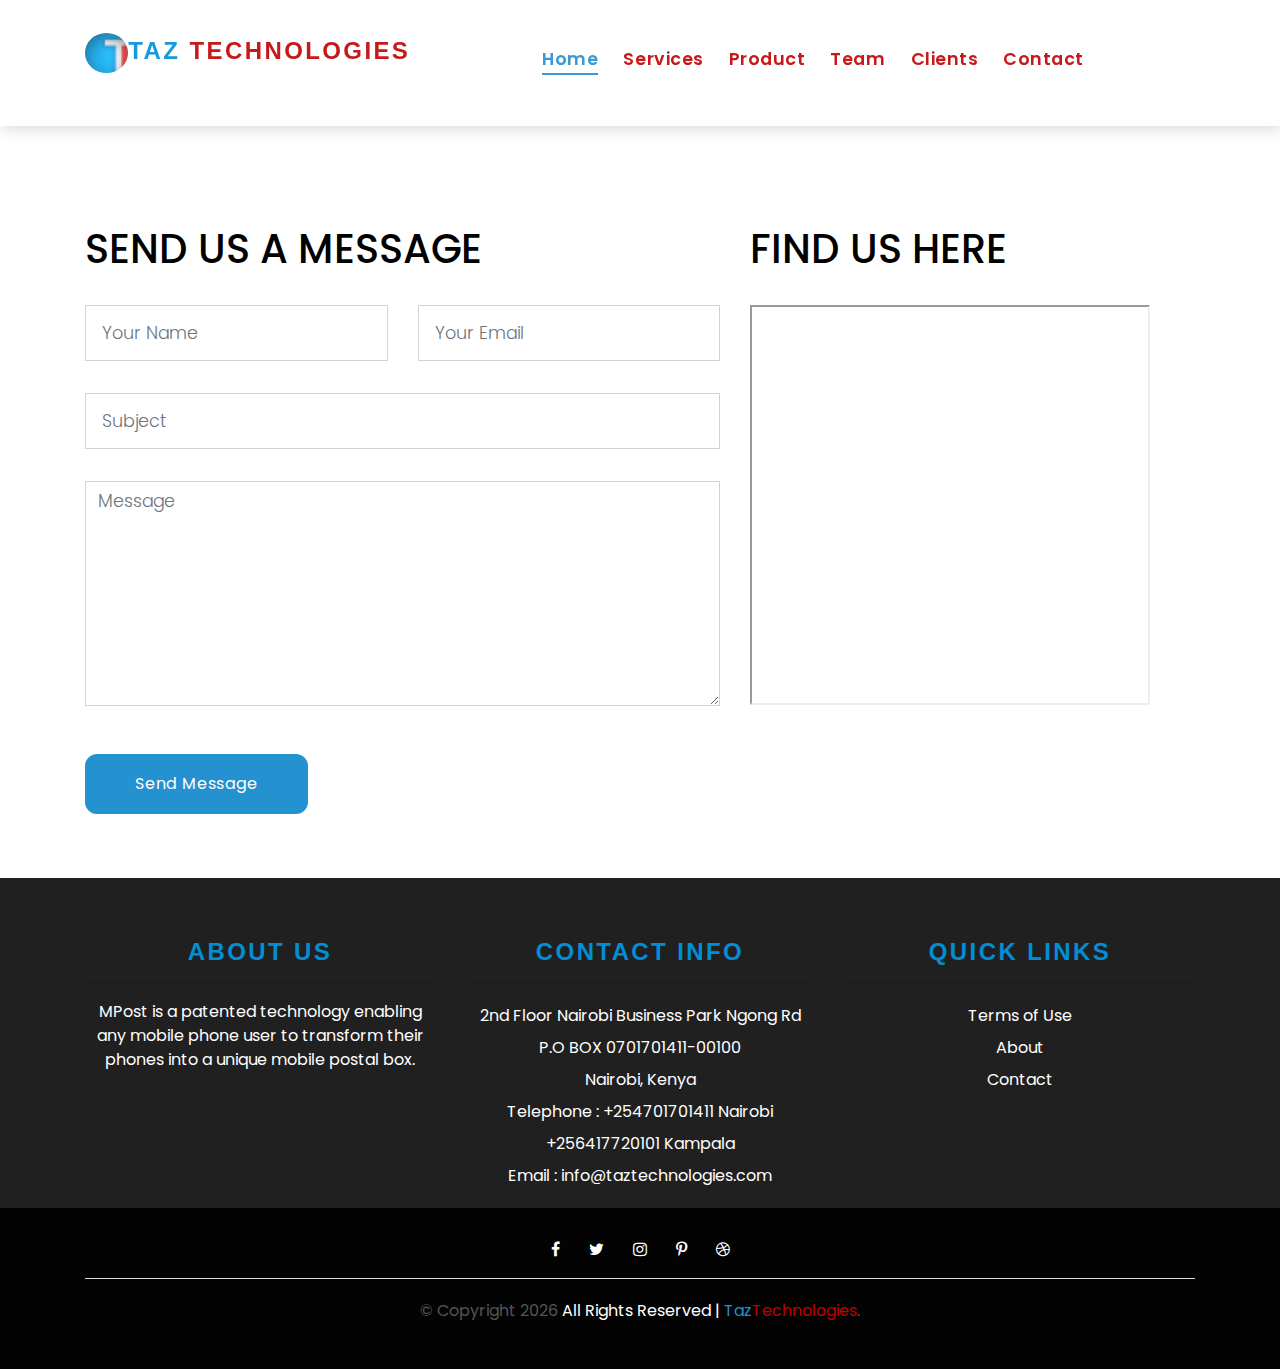
<file: contact.html>
<!DOCTYPE html>
<html lang="en">
<head>
  <meta charset="utf-8">
  <title>Taz Technologies</title>
  <meta content="width=device-width, initial-scale=1.0" name="viewport">
  <meta content="" name="keywords">
  <meta content="" name="description">

  <!-- Favicons -->
  <link  href="img/log.png" rel="icon" style="border-radius: 50%;">

  <!-- Google Fonts -->
  <link href="https://fonts.googleapis.com/css?family=Poppins:300,400,500,600,700" rel="stylesheet">

  <!-- Bootstrap CSS File -->
  <link href="lib/bootstrap/css/bootstrap.min.css" rel="stylesheet">

  <!-- Libraries CSS Files -->
  <link href="lib/font-awesome/css/font-awesome.min.css" rel="stylesheet">
  <link href="lib/animate/animate.min.css" rel="stylesheet">
  <link href="lib/ionicons/css/ionicons.min.css" rel="stylesheet">
  <link href="lib/owlcarousel/assets/owl.carousel.min.css" rel="stylesheet">

  <!-- Main Stylesheet File -->
  <link href="css/style.css" rel="stylesheet">

</head>

<body>

  <div class="click-closed"></div>
 

  <!-- / Nav Star / -->
  <nav class="navbar navbar-default navbar-trans navbar-expand-lg fixed-top">
    <div class="container">
      <a class="navbar-brand text-brand" href="index.html"><span><img src="img/taz.png" 
        style="border-radius: 50%; height: 2.5rem;">Taz <span style="color: #c00000;">Technologies</span> </span></a>
        <button class="navbar-toggler collapsed" type="button" data-toggle="collapse" 
      data-target="#navbarDefault"
        aria-controls="navbarDefault" aria-expanded="false" aria-label="Toggle navigation">
        <span></span>
        <span></span>
        <span></span>
      </button>
      <div class="navbar-collapse collapse justify-content-center" id="navbarDefault">
        <ul class="navbar-nav">
          <li class="nav-item color">
            <a class="nav-link active" href="index.html">Home</a>
          </li>
          <li class="nav-item">
            <a class="nav-link color" href="index.html">Services</a>
          </li>
          <li class="nav-item">
            <a class="nav-link color" href="index.html">Product</a>
          </li>
          <li class="nav-item">
            <a class="nav-link color" href="index.html">Team</a>
          </li>
          <li class="nav-item">
              <a class="nav-link color" href="index.html">Clients</a>
            </li>
          <li class="nav-item">
            <a class="nav-link color" href="contact.html">Contact</a>
          </li>
        </ul>
      </div>
    </div>
  </nav>
  <!--/ Nav End /-->

  <!--/ Contact Star /-->
  <section class="contact" style="padding-top: 10rem;">
    <div class="container">
      <div class="row">
        <div class="col-sm-12">
        </div>
        <div class="col-sm-12 section-t8">
          <div class="row">
            <div class="col-md-7">
              <h1>SEND US A MESSAGE</h1><br>
              <!-- <hr class="message-hr"> -->
              <form class="form-a contactForm" action="mailto:someone@example.com" method="post" role="form">
                <div id="sendmessage">Your message has been sent. Thank you!</div>
                <div id="errormessage"></div>
                <div class="row">
                  <div class="col-md-6 mb-3">
                    <div class="form-group">
                      <input type="text" name="name" class="form-control form-control-lg form-control-a" placeholder="Your Name" data-rule="minlen:4" data-msg="Please enter at least 4 chars">
                      <div class="validation"></div>
                    </div>
                  </div>
                  <div class="col-md-6 mb-3">
                    <div class="form-group">
                      <input name="email" type="email" class="form-control form-control-lg form-control-a" placeholder="Your Email" data-rule="email" data-msg="Please enter a valid email">
                      <div class="validation"></div>
                    </div>
                  </div>
                  <div class="col-md-12 mb-3">
                    <div class="form-group">
                      <input type="text" name="subject" class="form-control form-control-lg form-control-a" placeholder="Subject" data-rule="minlen:4" data-msg="Please enter at least 8 chars of subject">
                      <div class="validation"></div>
                    </div>
                  </div>
                  <div class="col-md-12 mb-3">
                    <div class="form-group">
                      <textarea name="message" class="form-control" name="message" cols="45" rows="8" data-rule="required" data-msg="Please write something for us" placeholder="Message"></textarea>
                      <div class="validation"></div>
                    </div>
                  </div>
                  <div class="col-md-12">
                    <button type="submit" value="submit" class="button btn btn-a">Send Message</button>
                  </div>
                </div>
              </form>
            </div>
           <div class="mapouter col-md-5" ><h1>FIND US HERE</h1>
            <!-- <hr class="map-hr"> -->
            <div class="gmap_canvas" 
            ><iframe width="400" height="400" id="gmap_canvas" 
            src="https://maps.google.com/maps?q=taztechnologies&t=&z=13&ie=UTF8&iwloc=&output=embed" 
            frameborder="1" scrolling="yes" marginheight="2" marginwidth="2"></iframe></div></div>
      </div>
    </div>
  </section>
  <!--/ Contact End /-->

  <!--/ footer Star /-->
  <section class="section-footer">
      <div class="container">
        <div class="row">
          <div class="col-sm-12 col-md-4">
            <div class="widget-a">
              <div class="w-header-a">
                <h3 class="w-title-a text-brand">About Us</h3>
              </div><hr>
              <div class="w-body-a">
                <p class="w-text-a color-text-a list-unstyled">
                  MPost is a patented technology enabling any mobile phone user to transform their phones into a unique 
                  mobile postal box. 
                </p>
              </div>
            </div>
          </div>
          <div class="col-sm-12 col-md-4 section-md-t3">
            <div class="widget-a">
              <div class="w-header-a">
                <h3 class="w-title-a text-brand">Contact Info</h3>
              </div><hr>
              <div class="w-body-a">
                <div class="w-body-a">
                  <ul class="list-unstyled">
                    <li class="item-list-a color-a">
                      2nd Floor Nairobi Business Park Ngong Rd
                    </li>
                    <li class="item-list-a ">P.O BOX 0701701411-00100</li>
                    <li class="item-list-a ">Nairobi, Kenya</li>
                    <li class="item-list-a color-a">Telephone : 
                        <span>+254701701411  Nairobi</span><br>
                        <span>+256417720101  Kampala</span>
                    </li>
                    <li>
                      <span class="item-list-a color-a">Email : </span>
                      <span>info@taztechnologies.com</span> 
                    </li>
                  </ul>
                </div>
              </div>
            </div>
          </div>
          <div class="col-sm-12 col-md-4 section-md-t3">
            <div class="widget-a">
              <div class="w-header-a">
                <h3 class="w-title-a text-brand">Quick Links</h3>
              </div><hr>
              <div class="w-body-a">
                <ul class="list-unstyled quick-link">
                  <li class="item-list-a">
                    <a href="index.html">Terms of Use</a>
                  </li>
                  <li class="item-list-a">
                     <a href="https://mpost.co.ke/mpost/pickndrop.html"> About </a>
                  </li>
                  <li class="item-list-a">
                    <a href="contact.html">Contact</a>
                  </li>
                </ul>
              </div>
            </div>
          </div>
        </div>
      </div>
    </section>
  <footer>
    <div class="container">
      <div class="row">
        <div class="col-md-12">
          <div class="socials-a">
            <ul class="list-inline">
              <li class="list-inline-item">
                <a href="#">
                  <i class="fa fa-facebook" aria-hidden="true"></i>
                </a>
              </li>
              <li class="list-inline-item">
                <a href="#">
                  <i class="fa fa-twitter" aria-hidden="true"></i>
                </a>
              </li>
              <li class="list-inline-item">
                <a href="#">
                  <i class="fa fa-instagram" aria-hidden="true"></i>
                </a>
              </li>
              <li class="list-inline-item">
                <a href="#">
                  <i class="fa fa-pinterest-p" aria-hidden="true"></i>
                </a>
              </li>
              <li class="list-inline-item">
                <a href="#">
                  <i class="fa fa-dribbble" aria-hidden="true"></i>
                </a>
              </li>
            </ul>
          </div>
          <div class="copyright-footer">
              <p class="copyright color-text-a">
                &copy; Copyright <script>document.write(new Date().getFullYear());</script> 
                <span class="color-a"> All Rights Reserved | <span class="taz">Taz</span><span class="technologies">Technologies</span></span>.
              </p>
            </div>
        </div>
      </div>
    </div>
  </footer>
  <!--/ Footer End /-->

  <a href="#" class="back-to-top"><i class="fa fa-chevron-up"></i></a>
  <div id="preloader"></div>

  <!-- JavaScript Libraries -->
  <script src="lib/jquery/jquery.min.js"></script>
  <script src="lib/jquery/jquery-migrate.min.js"></script>
  <script src="lib/popper/popper.min.js"></script>
  <script src="lib/bootstrap/js/bootstrap.min.js"></script>
  <script src="lib/easing/easing.min.js"></script>
  <script src="lib/owlcarousel/owl.carousel.min.js"></script>
  <script src="lib/scrollreveal/scrollreveal.min.js"></script>
  <!-- Contact Form JavaScript File -->
  <script src="contactform/contactform.js"></script>

  <!-- Template Main Javascript File -->
  <script src="js/main.js"></script>

</body>
</html>
</file>
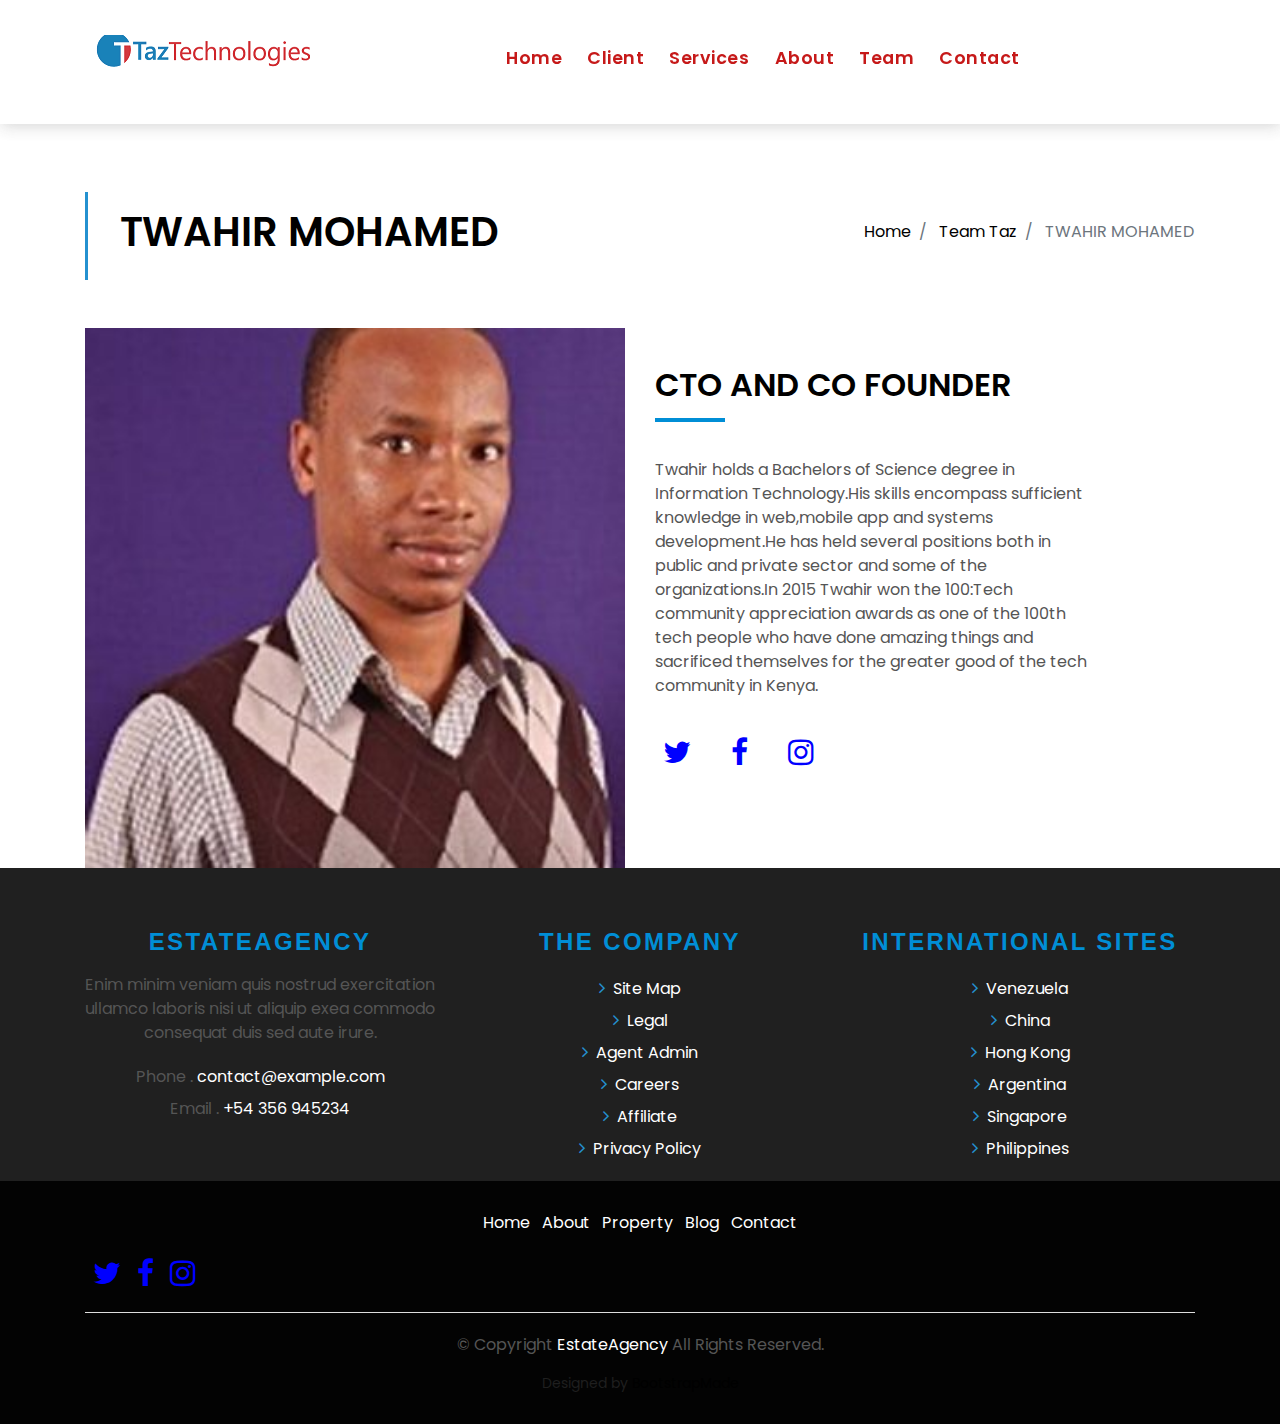
<file: cto.html>
<!DOCTYPE html>
<html lang="en">
<head>
  <meta charset="utf-8">
  <title>EstateAgency Bootstrap Template</title>
  <meta content="width=device-width, initial-scale=1.0" name="viewport">
  <meta content="" name="keywords">
  <meta content="" name="description">

  <!-- Favicons -->
  <link href="img/favicon.png" rel="icon">
  <link href="img/apple-touch-icon.png" rel="apple-touch-icon">

  <!-- Google Fonts -->
  <link href="https://fonts.googleapis.com/css?family=Poppins:300,400,500,600,700" rel="stylesheet">

  <!-- Bootstrap CSS File -->
  <link href="lib/bootstrap/css/bootstrap.min.css" rel="stylesheet">

  <!-- Libraries CSS Files -->
  <link href="lib/font-awesome/css/font-awesome.min.css" rel="stylesheet">
  <link href="lib/animate/animate.min.css" rel="stylesheet">
  <link href="lib/ionicons/css/ionicons.min.css" rel="stylesheet">
  <link href="lib/owlcarousel/assets/owl.carousel.min.css" rel="stylesheet">

  <!-- Main Stylesheet File -->
  <link href="css/style.css" rel="stylesheet">

  <!-- =======================================================
    Theme Name: EstateAgency
    Theme URL: https://bootstrapmade.com/real-estate-agency-bootstrap-template/
    Author: BootstrapMade.com
    License: https://bootstrapmade.com/license/
  ======================================================= -->
</head>

<body>

  <div class="click-closed"></div>
  <!--/ Form Search Star /-->
 <!--  <div class="box-collapse">
    <div class="title-box-d">
      <h3 class="title-d">Search Property</h3>
    </div>
    <span class="close-box-collapse right-boxed ion-ios-close"></span>
    <div class="box-collapse-wrap form">
      <form class="form-a">
        <div class="row">
          <div class="col-md-12 mb-2">
            <div class="form-group">
              <label for="Type">Keyword</label>
              <input type="text" class="form-control form-control-lg form-control-a" placeholder="Keyword">
            </div>
          </div>
          <div class="col-md-6 mb-2">
            <div class="form-group">
              <label for="Type">Type</label>
              <select class="form-control form-control-lg form-control-a" id="Type">
                <option>All Type</option>
                <option>For Rent</option>
                <option>For Sale</option>
                <option>Open House</option>
              </select>
            </div>
          </div>
          <div class="col-md-6 mb-2">
            <div class="form-group">
              <label for="city">City</label>
              <select class="form-control form-control-lg form-control-a" id="city">
                <option>All City</option>
                <option>Alabama</option>
                <option>Arizona</option>
                <option>California</option>
                <option>Colorado</option>
              </select>
            </div>
          </div>
          <div class="col-md-6 mb-2">
            <div class="form-group">
              <label for="bedrooms">Bedrooms</label>
              <select class="form-control form-control-lg form-control-a" id="bedrooms">
                <option>Any</option>
                <option>01</option>
                <option>02</option>
                <option>03</option>
              </select>
            </div>
          </div>
          <div class="col-md-6 mb-2">
            <div class="form-group">
              <label for="garages">Garages</label>
              <select class="form-control form-control-lg form-control-a" id="garages">
                <option>Any</option>
                <option>01</option>
                <option>02</option>
                <option>03</option>
                <option>04</option>
              </select>
            </div>
          </div>
          <div class="col-md-6 mb-2">
            <div class="form-group">
              <label for="bathrooms">Bathrooms</label>
              <select class="form-control form-control-lg form-control-a" id="bathrooms">
                <option>Any</option>
                <option>01</option>
                <option>02</option>
                <option>03</option>
              </select>
            </div>
          </div>
          <div class="col-md-6 mb-2">
            <div class="form-group">
              <label for="price">Min Price</label>
              <select class="form-control form-control-lg form-control-a" id="price">
                <option>Unlimite</option>
                <option>$50,000</option>
                <option>$100,000</option>
                <option>$150,000</option>
                <option>$200,000</option>
              </select>
            </div>
          </div>
          <div class="col-md-12">
            <button type="submit" class="btn btn-b">Search Property</button>
          </div>
        </div>
      </form>
    </div>
  </div> -->
  <!--/ Form Search End /-->

  <!--/ Nav Star /-->
  <nav class="navbar navbar-default navbar-trans navbar-expand-lg fixed-top">
    <div class="container">
      <button class="navbar-toggler collapsed" type="button" data-toggle="collapse" data-target="#navbarDefault"
        aria-controls="navbarDefault" aria-expanded="false" aria-label="Toggle navigation">
        <span></span>
        <span></span>
        <span></span>
      </button>
     <a class="navbar-brand text-brand" href="index.html"><span><img src="img/images/y.png"></span></a>
      <button type="button" class="btn btn-link nav-search navbar-toggle-box-collapse d-md-none" data-toggle="collapse"
        data-target="#navbarTogglerDemo01" aria-expanded="false">
        <span class="fa fa-search" aria-hidden="true"></span>
      </button>
      <div class="navbar-collapse collapse justify-content-center" id="navbarDefault">
        <ul class="navbar-nav">
          <li class="nav-item">
            <a class="nav-link" href="index.html">Home</a>
          </li>
          <li class="nav-item">
            <a class="nav-link" href="#client">Client</a>
          </li>
          <li class="nav-item">
            <a class="nav-link" href="#services">Services</a>
          </li>
          <li class="nav-item">
            <a class="nav-link" href="#about">About</a>
          </li>
          <li class="nav-item">
            <a class="nav-link" href="#team">Team</a>
          </li>
          <li class="nav-item">
            <a class="nav-link" href="contact.html">Contact</a>
          </li>
        </ul>
      </div>
      <!-- <button type="button" class="btn btn-b-n navbar-toggle-box-collapse d-none d-md-block" data-toggle="collapse"
        data-target="#navbarTogglerDemo01" aria-expanded="false">
        <span class="fa fa-search" aria-hidden="true"></span>
      </button> -->
    </div>
  </nav>
  <!--/ Nav End /-->

  <!--/ Intro Single star /-->
  <section class="intro-single">
    <div class="container">
      <div class="row">
        <div class="col-md-12 col-lg-8">
          <div class="title-single-box">
            <h1 class="title-single">TWAHIR MOHAMED</h1>
            <span class="color-text-a"></span>
          </div>
        </div>
        <div class="col-md-12 col-lg-4">
          <nav aria-label="breadcrumb" class="breadcrumb-box d-flex justify-content-lg-end">
            <ol class="breadcrumb">
              <li class="breadcrumb-item">
                <a href="#">Home</a>
              </li>
              <li class="breadcrumb-item">
                <a href="#">Team Taz</a>
              </li>
              <li class="breadcrumb-item active" aria-current="page">
                TWAHIR MOHAMED
              </li>
            </ol>
          </nav>
        </div>
      </div>
    </div>
  </section>
  <!--/ Intro Single End /-->

  <!--/ Agent Single Star /-->
  <section class="agent-single">
    <div class="container">
      <div class="row">
        <div class="col-sm-12">
          <div class="row">
            <div class="col-md-6">
              <div class="agent-avatar-box">
                <img src="img/images/twahir.jpg" alt="" class="agent-avatar img-fluid"width="800px"height="896">
              </div>
            </div>
            <div class="col-md-5 section-md-t3">
              <div class="agent-info-box">
                <div class="agent-title">
                  <div class="title-box-d">
                    <h3 class="title-d">
                      <br> CTO AND CO FOUNDER</h3>
                  </div>
                </div>
                <div class="agent-content mb-3">
                  <p class="content-d color-text-a">
                   Twahir holds a Bachelors of Science degree in Information Technology.His skills encompass sufficient knowledge in web,mobile app and systems development.He has held several positions both in public and private sector and some of the organizations.In 2015 Twahir won the 100:Tech community appreciation awards as one of the 100th tech people who have done amazing things and sacrificed themselves for the greater good of the tech community in Kenya.
                  </p>
                  
                </div>
                <div class="socials-footer">
                  <ul class="list-unstyled footer-link d-flex footer-social">
              <li><a style="color: blue;font-size: 30px;"target="_blank" href="http://www.twitter.com/mpostKe" class="p-2"><span class="fa fa-twitter"></span></a></li>
              <li><a style="color: blue;font-size: 30px;"target="_blank" href="http://www.facebook.com/mpostKe" class="p-2"><span class="fa fa-facebook"></span></a></li>
              
              <li><a style="color: blue;font-size: 30px;"target="_blank"href="http://www.instagram.com/mpostKe" class="p-2"><span class="fa fa-instagram"></span></a></li>
            </ul>
                </div>
              </div>
            </div>
          </div>
        </div>
        
        
            
          </div>
        </div>
      </div>
    </div>
  </section>
  <!--/ Agent Single End /-->

  <!--/ footer Star /-->
  <section class="section-footer">
    <div class="container">
      <div class="row">
        <div class="col-sm-12 col-md-4">
          <div class="widget-a">
            <div class="w-header-a">
              <h3 class="w-title-a text-brand">EstateAgency</h3>
            </div>
            <div class="w-body-a">
              <p class="w-text-a color-text-a">
                Enim minim veniam quis nostrud exercitation ullamco laboris nisi ut aliquip exea commodo consequat duis
                sed aute irure.
              </p>
            </div>
            <div class="w-footer-a">
              <ul class="list-unstyled">
                <li class="color-a">
                  <span class="color-text-a">Phone .</span> contact@example.com</li>
                <li class="color-a">
                  <span class="color-text-a">Email .</span> +54 356 945234</li>
              </ul>
            </div>
          </div>
        </div>
        <div class="col-sm-12 col-md-4 section-md-t3">
          <div class="widget-a">
            <div class="w-header-a">
              <h3 class="w-title-a text-brand">The Company</h3>
            </div>
            <div class="w-body-a">
              <div class="w-body-a">
                <ul class="list-unstyled">
                  <li class="item-list-a">
                    <i class="fa fa-angle-right"></i> <a href="#">Site Map</a>
                  </li>
                  <li class="item-list-a">
                    <i class="fa fa-angle-right"></i> <a href="#">Legal</a>
                  </li>
                  <li class="item-list-a">
                    <i class="fa fa-angle-right"></i> <a href="#">Agent Admin</a>
                  </li>
                  <li class="item-list-a">
                    <i class="fa fa-angle-right"></i> <a href="#">Careers</a>
                  </li>
                  <li class="item-list-a">
                    <i class="fa fa-angle-right"></i> <a href="#">Affiliate</a>
                  </li>
                  <li class="item-list-a">
                    <i class="fa fa-angle-right"></i> <a href="#">Privacy Policy</a>
                  </li>
                </ul>
              </div>
            </div>
          </div>
        </div>
        <div class="col-sm-12 col-md-4 section-md-t3">
          <div class="widget-a">
            <div class="w-header-a">
              <h3 class="w-title-a text-brand">International sites</h3>
            </div>
            <div class="w-body-a">
              <ul class="list-unstyled">
                <li class="item-list-a">
                  <i class="fa fa-angle-right"></i> <a href="#">Venezuela</a>
                </li>
                <li class="item-list-a">
                  <i class="fa fa-angle-right"></i> <a href="#">China</a>
                </li>
                <li class="item-list-a">
                  <i class="fa fa-angle-right"></i> <a href="#">Hong Kong</a>
                </li>
                <li class="item-list-a">
                  <i class="fa fa-angle-right"></i> <a href="#">Argentina</a>
                </li>
                <li class="item-list-a">
                  <i class="fa fa-angle-right"></i> <a href="#">Singapore</a>
                </li>
                <li class="item-list-a">
                  <i class="fa fa-angle-right"></i> <a href="#">Philippines</a>
                </li>
              </ul>
            </div>
          </div>
        </div>
      </div>
    </div>
  </section>
  <footer>
    <div class="container">
      <div class="row">
        <div class="col-md-12">
          <nav class="nav-footer">
            <ul class="list-inline">
              <li class="list-inline-item">
                <a href="#">Home</a>
              </li>
              <li class="list-inline-item">
                <a href="#">About</a>
              </li>
              <li class="list-inline-item">
                <a href="#">Property</a>
              </li>
              <li class="list-inline-item">
                <a href="#">Blog</a>
              </li>
              <li class="list-inline-item">
                <a href="#">Contact</a>
              </li>
            </ul>
          </nav>
          <div class="socials-a">
            <ul class="list-unstyled footer-link d-flex footer-social">
              <li><a style="color: blue;font-size: 30px;"target="_blank" href="http://www.twitter.com/mpostKe" class="p-2"><span class="fa fa-twitter"></span></a></li>
              <li><a style="color: blue;font-size: 30px;"target="_blank" href="http://www.facebook.com/mpostKe" class="p-2"><span class="fa fa-facebook"></span></a></li>
              
              <li><a style="color: blue;font-size: 30px;"target="_blank"href="http://www.instagram.com/mpostKe" class="p-2"><span class="fa fa-instagram"></span></a></li>
            </ul>
          </div>
          <div class="copyright-footer">
            <p class="copyright color-text-a">
              &copy; Copyright
              <span class="color-a">EstateAgency</span> All Rights Reserved.
            </p>
          </div>
          <div class="credits">
            <!--
              All the links in the footer should remain intact.
              You can delete the links only if you purchased the pro version.
              Licensing information: https://bootstrapmade.com/license/
              Purchase the pro version with working PHP/AJAX contact form: https://bootstrapmade.com/buy/?theme=EstateAgency
            -->
            Designed by <a href="https://bootstrapmade.com/">BootstrapMade</a>
          </div>
        </div>
      </div>
    </div>
  </footer>
  <!--/ Footer End /-->

  <a href="#" class="back-to-top"><i class="fa fa-chevron-up"></i></a>
  <div id="preloader"></div>

  <!-- JavaScript Libraries -->
  <script src="lib/jquery/jquery.min.js"></script>
  <script src="lib/jquery/jquery-migrate.min.js"></script>
  <script src="lib/popper/popper.min.js"></script>
  <script src="lib/bootstrap/js/bootstrap.min.js"></script>
  <script src="lib/easing/easing.min.js"></script>
  <script src="lib/owlcarousel/owl.carousel.min.js"></script>
  <script src="lib/scrollreveal/scrollreveal.min.js"></script>
  <!-- Contact Form JavaScript File -->
  <script src="contactform/contactform.js"></script>

  <!-- Template Main Javascript File -->
  <script src="js/main.js"></script>

</body>
</html>
</file>
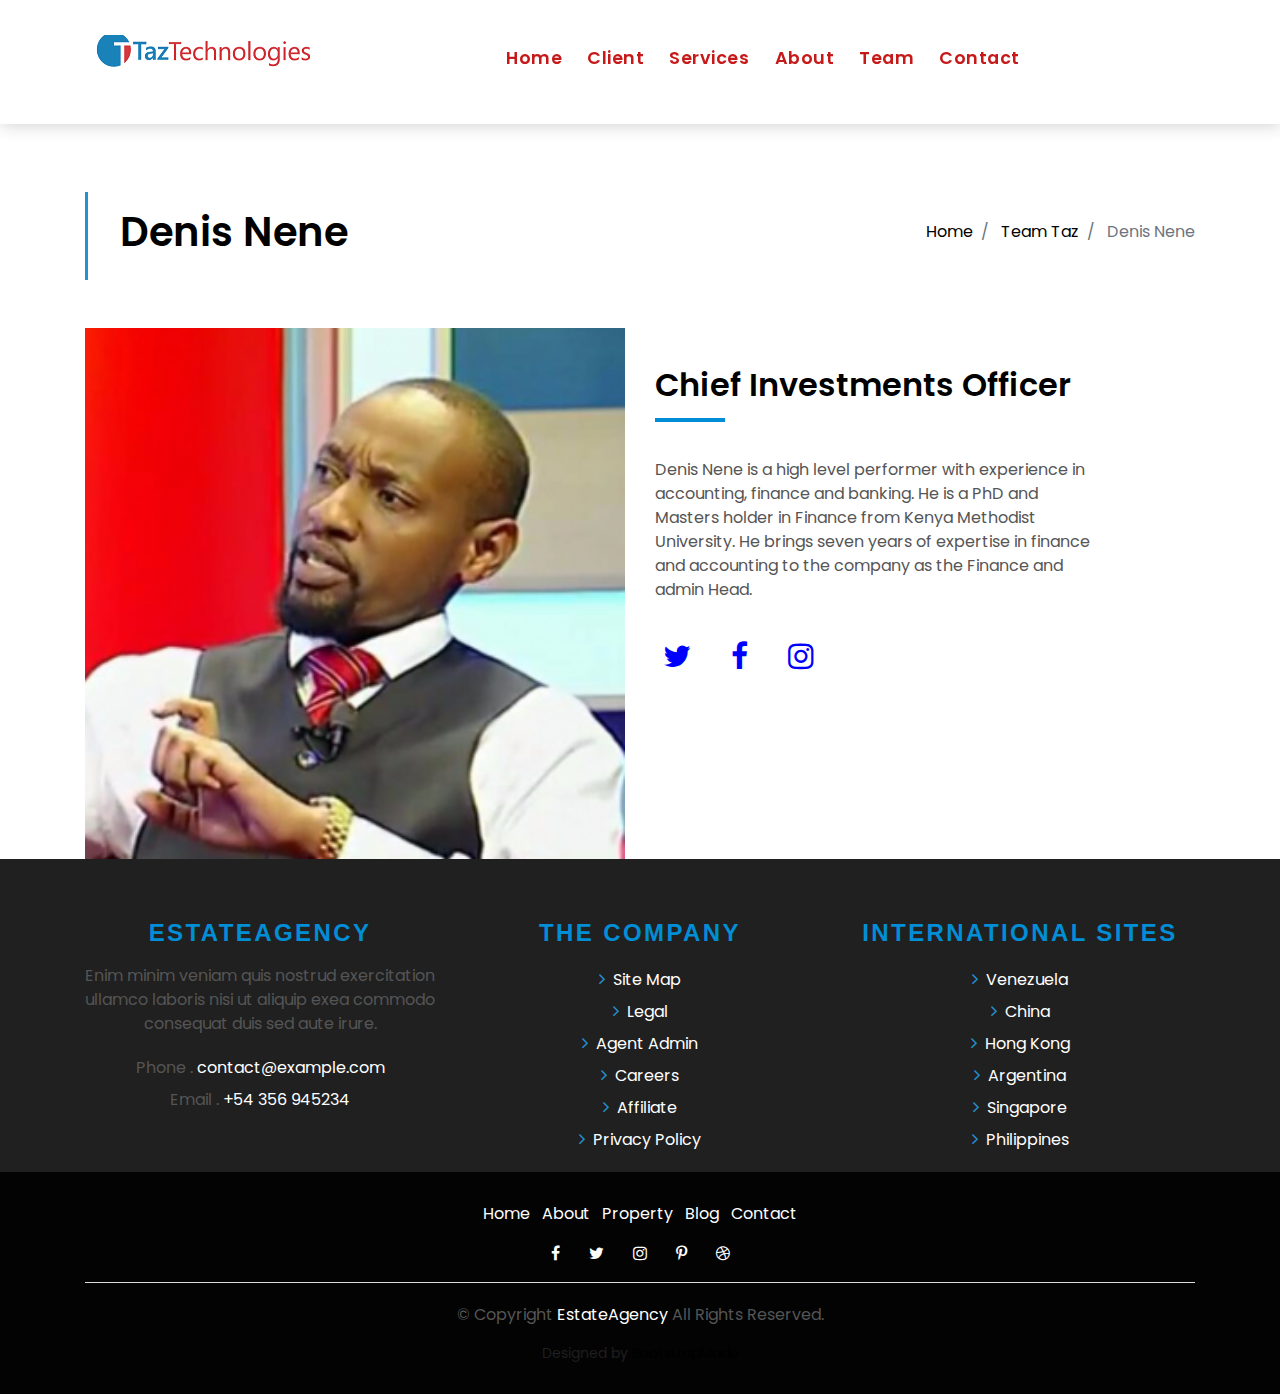
<file: fah.html>
<!DOCTYPE html>
<html lang="en">
<head>
  <meta charset="utf-8">
  <title>EstateAgency Bootstrap Template</title>
  <meta content="width=device-width, initial-scale=1.0" name="viewport">
  <meta content="" name="keywords">
  <meta content="" name="description">

  <!-- Favicons -->
  <link href="img/favicon.png" rel="icon">
  <link href="img/apple-touch-icon.png" rel="apple-touch-icon">

  <!-- Google Fonts -->
  <link href="https://fonts.googleapis.com/css?family=Poppins:300,400,500,600,700" rel="stylesheet">

  <!-- Bootstrap CSS File -->
  <link href="lib/bootstrap/css/bootstrap.min.css" rel="stylesheet">

  <!-- Libraries CSS Files -->
  <link href="lib/font-awesome/css/font-awesome.min.css" rel="stylesheet">
  <link href="lib/animate/animate.min.css" rel="stylesheet">
  <link href="lib/ionicons/css/ionicons.min.css" rel="stylesheet">
  <link href="lib/owlcarousel/assets/owl.carousel.min.css" rel="stylesheet">

  <!-- Main Stylesheet File -->
  <link href="css/style.css" rel="stylesheet">

  <!-- =======================================================
    Theme Name: EstateAgency
    Theme URL: https://bootstrapmade.com/real-estate-agency-bootstrap-template/
    Author: BootstrapMade.com
    License: https://bootstrapmade.com/license/
  ======================================================= -->
</head>

<body>

  <div class="click-closed"></div>
  <!--/ Form Search Star /-->
  <!-- <div class="box-collapse">
    <div class="title-box-d">
      <h3 class="title-d">Search Property</h3>
    </div>
    <span class="close-box-collapse right-boxed ion-ios-close"></span>
    <div class="box-collapse-wrap form">
      <form class="form-a">
        <div class="row">
          <div class="col-md-12 mb-2">
            <div class="form-group">
              <label for="Type">Keyword</label>
              <input type="text" class="form-control form-control-lg form-control-a" placeholder="Keyword">
            </div>
          </div>
          <div class="col-md-6 mb-2">
            <div class="form-group">
              <label for="Type">Type</label>
              <select class="form-control form-control-lg form-control-a" id="Type">
                <option>All Type</option>
                <option>For Rent</option>
                <option>For Sale</option>
                <option>Open House</option>
              </select>
            </div>
          </div>
          <div class="col-md-6 mb-2">
            <div class="form-group">
              <label for="city">City</label>
              <select class="form-control form-control-lg form-control-a" id="city">
                <option>All City</option>
                <option>Alabama</option>
                <option>Arizona</option>
                <option>California</option>
                <option>Colorado</option>
              </select>
            </div>
          </div>
          <div class="col-md-6 mb-2">
            <div class="form-group">
              <label for="bedrooms">Bedrooms</label>
              <select class="form-control form-control-lg form-control-a" id="bedrooms">
                <option>Any</option>
                <option>01</option>
                <option>02</option>
                <option>03</option>
              </select>
            </div>
          </div>
          <div class="col-md-6 mb-2">
            <div class="form-group">
              <label for="garages">Garages</label>
              <select class="form-control form-control-lg form-control-a" id="garages">
                <option>Any</option>
                <option>01</option>
                <option>02</option>
                <option>03</option>
                <option>04</option>
              </select>
            </div>
          </div>
          <div class="col-md-6 mb-2">
            <div class="form-group">
              <label for="bathrooms">Bathrooms</label>
              <select class="form-control form-control-lg form-control-a" id="bathrooms">
                <option>Any</option>
                <option>01</option>
                <option>02</option>
                <option>03</option>
              </select>
            </div>
          </div>
          <div class="col-md-6 mb-2">
            <div class="form-group">
              <label for="price">Min Price</label>
              <select class="form-control form-control-lg form-control-a" id="price">
                <option>Unlimite</option>
                <option>$50,000</option>
                <option>$100,000</option>
                <option>$150,000</option>
                <option>$200,000</option>
              </select>
            </div>
          </div>
          <div class="col-md-12">
            <button type="submit" class="btn btn-b">Search Property</button>
          </div>
        </div>
      </form>
    </div>
  </div> -->
  <!--/ Form Search End /-->

  <!--/ Nav Star /-->
  <nav class="navbar navbar-default navbar-trans navbar-expand-lg fixed-top">
    <div class="container">
      <button class="navbar-toggler collapsed" type="button" data-toggle="collapse" data-target="#navbarDefault"
        aria-controls="navbarDefault" aria-expanded="false" aria-label="Toggle navigation">
        <span></span>
        <span></span>
        <span></span>
      </button>
      <a class="navbar-brand text-brand" href="index.html"><span><img src="img/images/y.png"></span></a>
      <button type="button" class="btn btn-link nav-search navbar-toggle-box-collapse d-md-none" data-toggle="collapse"
        data-target="#navbarTogglerDemo01" aria-expanded="false">
        <span class="fa fa-search" aria-hidden="true"></span>
      </button>
      <div class="navbar-collapse collapse justify-content-center" id="navbarDefault">
        <ul class="navbar-nav">
          <li class="nav-item">
            <a class="nav-link" href="index.html">Home</a>
          </li>
          <li class="nav-item">
            <a class="nav-link" href="#client">Client</a>
          </li>
          <li class="nav-item">
            <a class="nav-link" href="#services">Services</a>
          </li>
          <li class="nav-item">
            <a class="nav-link" href="#about">About</a>
          </li>
          <li class="nav-item">
            <a class="nav-link" href="#team">Team</a>
          </li>
          <li class="nav-item">
            <a class="nav-link" href="contact.html">Contact</a>
          </li>
        </ul>
      </div>
      <!-- <button type="button" class="btn btn-b-n navbar-toggle-box-collapse d-none d-md-block" data-toggle="collapse"
        data-target="#navbarTogglerDemo01" aria-expanded="false">
        <span class="fa fa-search" aria-hidden="true"></span>
      </button> -->
    </div>
  </nav>
  <!--/ Nav End /-->

  <!--/ Intro Single star /-->
  <section class="intro-single">
    <div class="container">
      <div class="row">
        <div class="col-md-12 col-lg-8">
          <div class="title-single-box">
            <h1 class="title-single">Denis Nene</h1>
            <span class="color-text-a"></span>
          </div>
        </div>
        <div class="col-md-12 col-lg-4">
          <nav aria-label="breadcrumb" class="breadcrumb-box d-flex justify-content-lg-end">
            <ol class="breadcrumb">
              <li class="breadcrumb-item">
                <a href="#">Home</a>
              </li>
              <li class="breadcrumb-item">
                <a href="#">Team Taz</a>
              </li>
              <li class="breadcrumb-item active" aria-current="page">
                Denis Nene
              </li>
            </ol>
          </nav>
        </div>
      </div>
    </div>
  </section>
  <!--/ Intro Single End /-->

  <!--/ Agent Single Star /-->
  <section class="agent-single">
    <div class="container">
      <div class="row">
        <div class="col-sm-12">
          <div class="row">
            <div class="col-md-6">
              <div class="agent-avatar-box">
                <img src="img/images/daktari.png" alt="" class="agent-avatar img-fluid"width="800px"height="896">
              </div>
            </div>
            <div class="col-md-5 section-md-t3">
              <div class="agent-info-box">
                <div class="agent-title">
                  <div class="title-box-d">
                    <h3 class="title-d">
                      <br>Chief Investments Officer</h3>
                  </div>
                </div>
                <div class="agent-content mb-3">
                  <p class="content-d color-text-a">
                   Denis Nene is a high level performer with experience in accounting, finance and banking. He is a PhD and Masters holder in Finance from Kenya Methodist University. He brings seven years of expertise in finance and accounting to the company as the Finance and admin Head.
                  </p>
                  
                </div>
                <div class="socials-footer">
                  <ul class="list-unstyled footer-link d-flex footer-social">
              <li><a style="color: blue;font-size: 30px;"target="_blank" href="http://www.twitter.com/mpostKe" class="p-2"><span class="fa fa-twitter"></span></a></li>
              <li><a style="color: blue;font-size: 30px;"target="_blank" href="http://www.facebook.com/mpostKe" class="p-2"><span class="fa fa-facebook"></span></a></li>
              
              <li><a style="color: blue;font-size: 30px;"target="_blank"href="http://www.instagram.com/mpostKe" class="p-2"><span class="fa fa-instagram"></span></a></li>
            </ul>
                </div>
              </div>
            </div>
          </div>
        </div>
        
        
            
          </div>
        </div>
      </div>
    </div>
  </section>
  <!--/ Agent Single End /-->

  <!--/ footer Star /-->
  <section class="section-footer">
    <div class="container">
      <div class="row">
        <div class="col-sm-12 col-md-4">
          <div class="widget-a">
            <div class="w-header-a">
              <h3 class="w-title-a text-brand">EstateAgency</h3>
            </div>
            <div class="w-body-a">
              <p class="w-text-a color-text-a">
                Enim minim veniam quis nostrud exercitation ullamco laboris nisi ut aliquip exea commodo consequat duis
                sed aute irure.
              </p>
            </div>
            <div class="w-footer-a">
              <ul class="list-unstyled">
                <li class="color-a">
                  <span class="color-text-a">Phone .</span> contact@example.com</li>
                <li class="color-a">
                  <span class="color-text-a">Email .</span> +54 356 945234</li>
              </ul>
            </div>
          </div>
        </div>
        <div class="col-sm-12 col-md-4 section-md-t3">
          <div class="widget-a">
            <div class="w-header-a">
              <h3 class="w-title-a text-brand">The Company</h3>
            </div>
            <div class="w-body-a">
              <div class="w-body-a">
                <ul class="list-unstyled">
                  <li class="item-list-a">
                    <i class="fa fa-angle-right"></i> <a href="#">Site Map</a>
                  </li>
                  <li class="item-list-a">
                    <i class="fa fa-angle-right"></i> <a href="#">Legal</a>
                  </li>
                  <li class="item-list-a">
                    <i class="fa fa-angle-right"></i> <a href="#">Agent Admin</a>
                  </li>
                  <li class="item-list-a">
                    <i class="fa fa-angle-right"></i> <a href="#">Careers</a>
                  </li>
                  <li class="item-list-a">
                    <i class="fa fa-angle-right"></i> <a href="#">Affiliate</a>
                  </li>
                  <li class="item-list-a">
                    <i class="fa fa-angle-right"></i> <a href="#">Privacy Policy</a>
                  </li>
                </ul>
              </div>
            </div>
          </div>
        </div>
        <div class="col-sm-12 col-md-4 section-md-t3">
          <div class="widget-a">
            <div class="w-header-a">
              <h3 class="w-title-a text-brand">International sites</h3>
            </div>
            <div class="w-body-a">
              <ul class="list-unstyled">
                <li class="item-list-a">
                  <i class="fa fa-angle-right"></i> <a href="#">Venezuela</a>
                </li>
                <li class="item-list-a">
                  <i class="fa fa-angle-right"></i> <a href="#">China</a>
                </li>
                <li class="item-list-a">
                  <i class="fa fa-angle-right"></i> <a href="#">Hong Kong</a>
                </li>
                <li class="item-list-a">
                  <i class="fa fa-angle-right"></i> <a href="#">Argentina</a>
                </li>
                <li class="item-list-a">
                  <i class="fa fa-angle-right"></i> <a href="#">Singapore</a>
                </li>
                <li class="item-list-a">
                  <i class="fa fa-angle-right"></i> <a href="#">Philippines</a>
                </li>
              </ul>
            </div>
          </div>
        </div>
      </div>
    </div>
  </section>
  <footer>
    <div class="container">
      <div class="row">
        <div class="col-md-12">
          <nav class="nav-footer">
            <ul class="list-inline">
              <li class="list-inline-item">
                <a href="#">Home</a>
              </li>
              <li class="list-inline-item">
                <a href="#">About</a>
              </li>
              <li class="list-inline-item">
                <a href="#">Property</a>
              </li>
              <li class="list-inline-item">
                <a href="#">Blog</a>
              </li>
              <li class="list-inline-item">
                <a href="#">Contact</a>
              </li>
            </ul>
          </nav>
          <div class="socials-a">
            <ul class="list-inline">
              <li class="list-inline-item">
                <a href="#">
                  <i class="fa fa-facebook" aria-hidden="true"></i>
                </a>
              </li>
              <li class="list-inline-item">
                <a href="#">
                  <i class="fa fa-twitter" aria-hidden="true"></i>
                </a>
              </li>
              <li class="list-inline-item">
                <a href="#">
                  <i class="fa fa-instagram" aria-hidden="true"></i>
                </a>
              </li>
              <li class="list-inline-item">
                <a href="#">
                  <i class="fa fa-pinterest-p" aria-hidden="true"></i>
                </a>
              </li>
              <li class="list-inline-item">
                <a href="#">
                  <i class="fa fa-dribbble" aria-hidden="true"></i>
                </a>
              </li>
            </ul>
          </div>
          <div class="copyright-footer">
            <p class="copyright color-text-a">
              &copy; Copyright
              <span class="color-a">EstateAgency</span> All Rights Reserved.
            </p>
          </div>
          <div class="credits">
            <!--
              All the links in the footer should remain intact.
              You can delete the links only if you purchased the pro version.
              Licensing information: https://bootstrapmade.com/license/
              Purchase the pro version with working PHP/AJAX contact form: https://bootstrapmade.com/buy/?theme=EstateAgency
            -->
            Designed by <a href="https://bootstrapmade.com/">BootstrapMade</a>
          </div>
        </div>
      </div>
    </div>
  </footer>
  <!--/ Footer End /-->

  <a href="#" class="back-to-top"><i class="fa fa-chevron-up"></i></a>
  <div id="preloader"></div>

  <!-- JavaScript Libraries -->
  <script src="lib/jquery/jquery.min.js"></script>
  <script src="lib/jquery/jquery-migrate.min.js"></script>
  <script src="lib/popper/popper.min.js"></script>
  <script src="lib/bootstrap/js/bootstrap.min.js"></script>
  <script src="lib/easing/easing.min.js"></script>
  <script src="lib/owlcarousel/owl.carousel.min.js"></script>
  <script src="lib/scrollreveal/scrollreveal.min.js"></script>
  <!-- Contact Form JavaScript File -->
  <script src="contactform/contactform.js"></script>

  <!-- Template Main Javascript File -->
  <script src="js/main.js"></script>

</body>
</html>
</file>
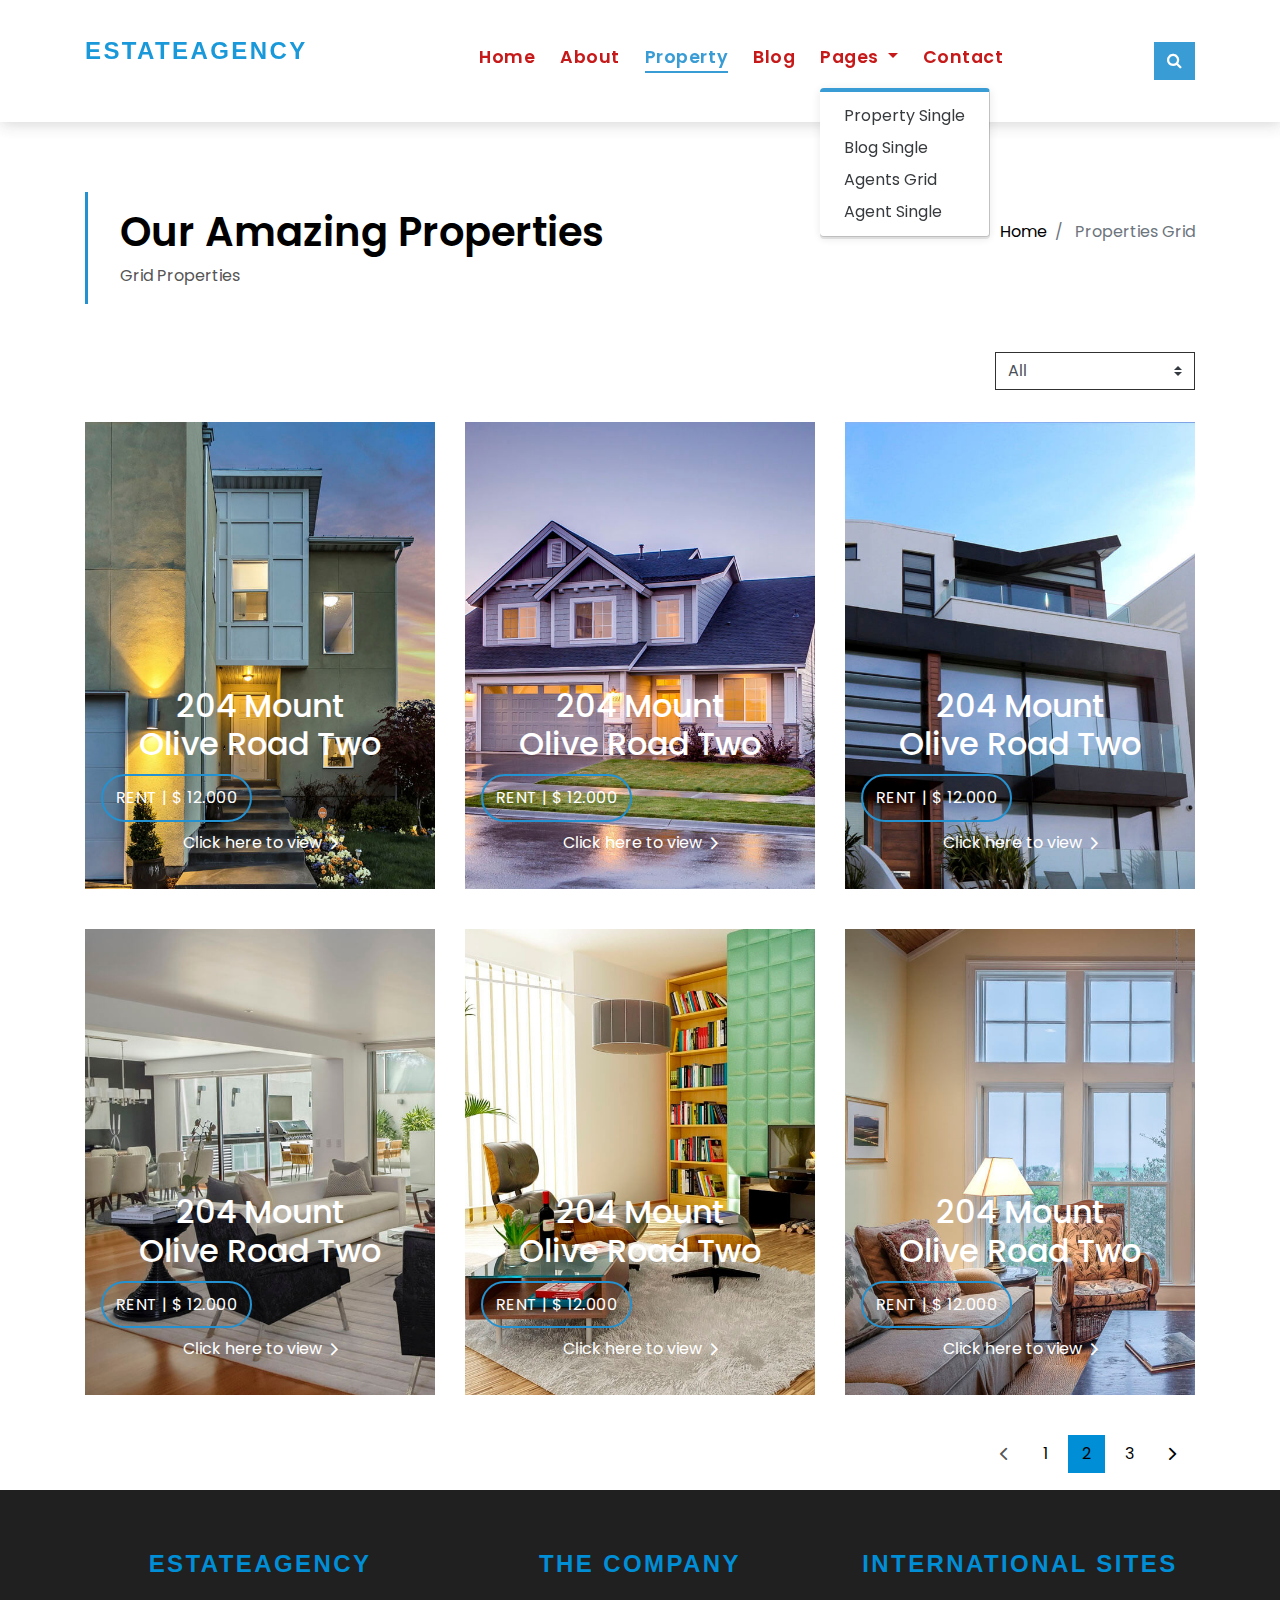
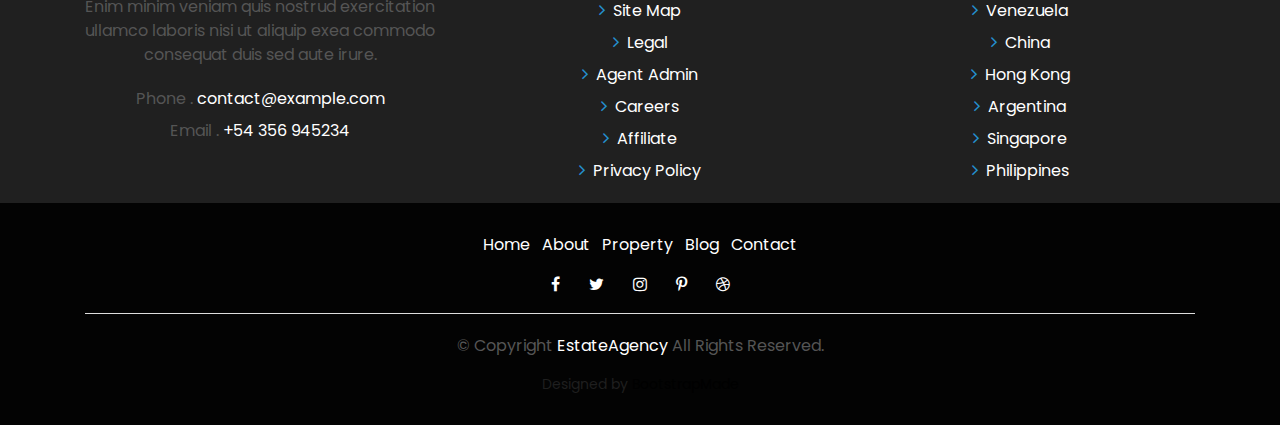
<file: property-grid.html>
<!DOCTYPE html>
<html lang="en">
<head>
  <meta charset="utf-8">
  <title>EstateAgency Bootstrap Template</title>
  <meta content="width=device-width, initial-scale=1.0" name="viewport">
  <meta content="" name="keywords">
  <meta content="" name="description">

  <!-- Favicons -->
  <link href="img/favicon.png" rel="icon">
  <link href="img/apple-touch-icon.png" rel="apple-touch-icon">

  <!-- Google Fonts -->
  <link href="https://fonts.googleapis.com/css?family=Poppins:300,400,500,600,700" rel="stylesheet">

  <!-- Bootstrap CSS File -->
  <link href="lib/bootstrap/css/bootstrap.min.css" rel="stylesheet">

  <!-- Libraries CSS Files -->
  <link href="lib/font-awesome/css/font-awesome.min.css" rel="stylesheet">
  <link href="lib/animate/animate.min.css" rel="stylesheet">
  <link href="lib/ionicons/css/ionicons.min.css" rel="stylesheet">
  <link href="lib/owlcarousel/assets/owl.carousel.min.css" rel="stylesheet">

  <!-- Main Stylesheet File -->
  <link href="css/style.css" rel="stylesheet">

  <!-- =======================================================
    Theme Name: EstateAgency
    Theme URL: https://bootstrapmade.com/real-estate-agency-bootstrap-template/
    Author: BootstrapMade.com
    License: https://bootstrapmade.com/license/
  ======================================================= -->
</head>

<body>

  <div class="click-closed"></div>
  <!--/ Form Search Star /-->
  <div class="box-collapse">
    <div class="title-box-d">
      <h3 class="title-d">Search Property</h3>
    </div>
    <span class="close-box-collapse right-boxed ion-ios-close"></span>
    <div class="box-collapse-wrap form">
      <form class="form-a">
        <div class="row">
          <div class="col-md-12 mb-2">
            <div class="form-group">
              <label for="Type">Keyword</label>
              <input type="text" class="form-control form-control-lg form-control-a" placeholder="Keyword">
            </div>
          </div>
          <div class="col-md-6 mb-2">
            <div class="form-group">
              <label for="Type">Type</label>
              <select class="form-control form-control-lg form-control-a" id="Type">
                <option>All Type</option>
                <option>For Rent</option>
                <option>For Sale</option>
                <option>Open House</option>
              </select>
            </div>
          </div>
          <div class="col-md-6 mb-2">
            <div class="form-group">
              <label for="city">City</label>
              <select class="form-control form-control-lg form-control-a" id="city">
                <option>All City</option>
                <option>Alabama</option>
                <option>Arizona</option>
                <option>California</option>
                <option>Colorado</option>
              </select>
            </div>
          </div>
          <div class="col-md-6 mb-2">
            <div class="form-group">
              <label for="bedrooms">Bedrooms</label>
              <select class="form-control form-control-lg form-control-a" id="bedrooms">
                <option>Any</option>
                <option>01</option>
                <option>02</option>
                <option>03</option>
              </select>
            </div>
          </div>
          <div class="col-md-6 mb-2">
            <div class="form-group">
              <label for="garages">Garages</label>
              <select class="form-control form-control-lg form-control-a" id="garages">
                <option>Any</option>
                <option>01</option>
                <option>02</option>
                <option>03</option>
                <option>04</option>
              </select>
            </div>
          </div>
          <div class="col-md-6 mb-2">
            <div class="form-group">
              <label for="bathrooms">Bathrooms</label>
              <select class="form-control form-control-lg form-control-a" id="bathrooms">
                <option>Any</option>
                <option>01</option>
                <option>02</option>
                <option>03</option>
              </select>
            </div>
          </div>
          <div class="col-md-6 mb-2">
            <div class="form-group">
              <label for="price">Min Price</label>
              <select class="form-control form-control-lg form-control-a" id="price">
                <option>Unlimite</option>
                <option>$50,000</option>
                <option>$100,000</option>
                <option>$150,000</option>
                <option>$200,000</option>
              </select>
            </div>
          </div>
          <div class="col-md-12">
            <button type="submit" class="btn btn-b">Search Property</button>
          </div>
        </div>
      </form>
    </div>
  </div>
  <!--/ Form Search End /-->

  <!--/ Nav Star /-->
  <nav class="navbar navbar-default navbar-trans navbar-expand-lg fixed-top">
    <div class="container">
      <button class="navbar-toggler collapsed" type="button" data-toggle="collapse" data-target="#navbarDefault"
        aria-controls="navbarDefault" aria-expanded="false" aria-label="Toggle navigation">
        <span></span>
        <span></span>
        <span></span>
      </button>
      <a class="navbar-brand text-brand" href="index.html">Estate<span class="color-b">Agency</span></a>
      <button type="button" class="btn btn-link nav-search navbar-toggle-box-collapse d-md-none" data-toggle="collapse"
        data-target="#navbarTogglerDemo01" aria-expanded="false">
        <span class="fa fa-search" aria-hidden="true"></span>
      </button>
      <div class="navbar-collapse collapse justify-content-center" id="navbarDefault">
        <ul class="navbar-nav">
          <li class="nav-item">
            <a class="nav-link" href="index.html">Home</a>
          </li>
          <li class="nav-item">
            <a class="nav-link" href="about.html">About</a>
          </li>
          <li class="nav-item">
            <a class="nav-link active" href="property-grid.html">Property</a>
          </li>
          <li class="nav-item">
            <a class="nav-link" href="blog-grid.html">Blog</a>
          </li>
          <li class="nav-item dropdown">
            <a class="nav-link dropdown-toggle" href="#" id="navbarDropdown" role="button" data-toggle="dropdown"
              aria-haspopup="true" aria-expanded="false">
              Pages
            </a>
            <div class="dropdown-menu" aria-labelledby="navbarDropdown">
              <a class="dropdown-item" href="property-single.html">Property Single</a>
              <a class="dropdown-item" href="blog-single.html">Blog Single</a>
              <a class="dropdown-item" href="agents-grid.html">Agents Grid</a>
              <a class="dropdown-item" href="agent-single.html">Agent Single</a>
            </div>
          </li>
          <li class="nav-item">
            <a class="nav-link" href="contact.html">Contact</a>
          </li>
        </ul>
      </div>
      <button type="button" class="btn btn-b-n navbar-toggle-box-collapse d-none d-md-block" data-toggle="collapse"
        data-target="#navbarTogglerDemo01" aria-expanded="false">
        <span class="fa fa-search" aria-hidden="true"></span>
      </button>
    </div>
  </nav>
  <!--/ Nav End /-->

  <!--/ Intro Single star /-->
  <section class="intro-single">
    <div class="container">
      <div class="row">
        <div class="col-md-12 col-lg-8">
          <div class="title-single-box">
            <h1 class="title-single">Our Amazing Properties</h1>
            <span class="color-text-a">Grid Properties</span>
          </div>
        </div>
        <div class="col-md-12 col-lg-4">
          <nav aria-label="breadcrumb" class="breadcrumb-box d-flex justify-content-lg-end">
            <ol class="breadcrumb">
              <li class="breadcrumb-item">
                <a href="#">Home</a>
              </li>
              <li class="breadcrumb-item active" aria-current="page">
                Properties Grid
              </li>
            </ol>
          </nav>
        </div>
      </div>
    </div>
  </section>
  <!--/ Intro Single End /-->

  <!--/ Property Grid Star /-->
  <section class="property-grid grid">
    <div class="container">
      <div class="row">
        <div class="col-sm-12">
          <div class="grid-option">
            <form>
              <select class="custom-select">
                <option selected>All</option>
                <option value="1">New to Old</option>
                <option value="2">For Rent</option>
                <option value="3">For Sale</option>
              </select>
            </form>
          </div>
        </div>
        <div class="col-md-4">
          <div class="card-box-a card-shadow">
            <div class="img-box-a">
              <img src="img/property-1.jpg" alt="" class="img-a img-fluid">
            </div>
            <div class="card-overlay">
              <div class="card-overlay-a-content">
                <div class="card-header-a">
                  <h2 class="card-title-a">
                    <a href="#">204 Mount
                      <br /> Olive Road Two</a>
                  </h2>
                </div>
                <div class="card-body-a">
                  <div class="price-box d-flex">
                    <span class="price-a">rent | $ 12.000</span>
                  </div>
                  <a href="property-single.html" class="link-a">Click here to view
                    <span class="ion-ios-arrow-forward"></span>
                  </a>
                </div>
                <div class="card-footer-a">
                  <ul class="card-info d-flex justify-content-around">
                    <li>
                      <h4 class="card-info-title">Area</h4>
                      <span>340m
                        <sup>2</sup>
                      </span>
                    </li>
                    <li>
                      <h4 class="card-info-title">Beds</h4>
                      <span>2</span>
                    </li>
                    <li>
                      <h4 class="card-info-title">Baths</h4>
                      <span>4</span>
                    </li>
                    <li>
                      <h4 class="card-info-title">Garages</h4>
                      <span>1</span>
                    </li>
                  </ul>
                </div>
              </div>
            </div>
          </div>
        </div>
        <div class="col-md-4">
          <div class="card-box-a card-shadow">
            <div class="img-box-a">
              <img src="img/property-3.jpg" alt="" class="img-a img-fluid">
            </div>
            <div class="card-overlay">
              <div class="card-overlay-a-content">
                <div class="card-header-a">
                  <h2 class="card-title-a">
                    <a href="#">204 Mount
                      <br /> Olive Road Two</a>
                  </h2>
                </div>
                <div class="card-body-a">
                  <div class="price-box d-flex">
                    <span class="price-a">rent | $ 12.000</span>
                  </div>
                  <a href="property-single.html" class="link-a">Click here to view
                    <span class="ion-ios-arrow-forward"></span>
                  </a>
                </div>
                <div class="card-footer-a">
                  <ul class="card-info d-flex justify-content-around">
                    <li>
                      <h4 class="card-info-title">Area</h4>
                      <span>340m
                        <sup>2</sup>
                      </span>
                    </li>
                    <li>
                      <h4 class="card-info-title">Beds</h4>
                      <span>2</span>
                    </li>
                    <li>
                      <h4 class="card-info-title">Baths</h4>
                      <span>4</span>
                    </li>
                    <li>
                      <h4 class="card-info-title">Garages</h4>
                      <span>1</span>
                    </li>
                  </ul>
                </div>
              </div>
            </div>
          </div>
        </div>
        <div class="col-md-4">
          <div class="card-box-a card-shadow">
            <div class="img-box-a">
              <img src="img/property-6.jpg" alt="" class="img-a img-fluid">
            </div>
            <div class="card-overlay">
              <div class="card-overlay-a-content">
                <div class="card-header-a">
                  <h2 class="card-title-a">
                    <a href="#">204 Mount
                      <br /> Olive Road Two</a>
                  </h2>
                </div>
                <div class="card-body-a">
                  <div class="price-box d-flex">
                    <span class="price-a">rent | $ 12.000</span>
                  </div>
                  <a href="property-single.html" class="link-a">Click here to view
                    <span class="ion-ios-arrow-forward"></span>
                  </a>
                </div>
                <div class="card-footer-a">
                  <ul class="card-info d-flex justify-content-around">
                    <li>
                      <h4 class="card-info-title">Area</h4>
                      <span>340m
                        <sup>2</sup>
                      </span>
                    </li>
                    <li>
                      <h4 class="card-info-title">Beds</h4>
                      <span>2</span>
                    </li>
                    <li>
                      <h4 class="card-info-title">Baths</h4>
                      <span>4</span>
                    </li>
                    <li>
                      <h4 class="card-info-title">Garages</h4>
                      <span>1</span>
                    </li>
                  </ul>
                </div>
              </div>
            </div>
          </div>
        </div>
        <div class="col-md-4">
          <div class="card-box-a card-shadow">
            <div class="img-box-a">
              <img src="img/property-7.jpg" alt="" class="img-a img-fluid">
            </div>
            <div class="card-overlay">
              <div class="card-overlay-a-content">
                <div class="card-header-a">
                  <h2 class="card-title-a">
                    <a href="#">204 Mount
                      <br /> Olive Road Two</a>
                  </h2>
                </div>
                <div class="card-body-a">
                  <div class="price-box d-flex">
                    <span class="price-a">rent | $ 12.000</span>
                  </div>
                  <a href="property-single.html" class="link-a">Click here to view
                    <span class="ion-ios-arrow-forward"></span>
                  </a>
                </div>
                <div class="card-footer-a">
                  <ul class="card-info d-flex justify-content-around">
                    <li>
                      <h4 class="card-info-title">Area</h4>
                      <span>340m
                        <sup>2</sup>
                      </span>
                    </li>
                    <li>
                      <h4 class="card-info-title">Beds</h4>
                      <span>2</span>
                    </li>
                    <li>
                      <h4 class="card-info-title">Baths</h4>
                      <span>4</span>
                    </li>
                    <li>
                      <h4 class="card-info-title">Garages</h4>
                      <span>1</span>
                    </li>
                  </ul>
                </div>
              </div>
            </div>
          </div>
        </div>
        <div class="col-md-4">
          <div class="card-box-a card-shadow">
            <div class="img-box-a">
              <img src="img/property-8.jpg" alt="" class="img-a img-fluid">
            </div>
            <div class="card-overlay">
              <div class="card-overlay-a-content">
                <div class="card-header-a">
                  <h2 class="card-title-a">
                    <a href="#">204 Mount
                      <br /> Olive Road Two</a>
                  </h2>
                </div>
                <div class="card-body-a">
                  <div class="price-box d-flex">
                    <span class="price-a">rent | $ 12.000</span>
                  </div>
                  <a href="property-single.html" class="link-a">Click here to view
                    <span class="ion-ios-arrow-forward"></span>
                  </a>
                </div>
                <div class="card-footer-a">
                  <ul class="card-info d-flex justify-content-around">
                    <li>
                      <h4 class="card-info-title">Area</h4>
                      <span>340m
                        <sup>2</sup>
                      </span>
                    </li>
                    <li>
                      <h4 class="card-info-title">Beds</h4>
                      <span>2</span>
                    </li>
                    <li>
                      <h4 class="card-info-title">Baths</h4>
                      <span>4</span>
                    </li>
                    <li>
                      <h4 class="card-info-title">Garages</h4>
                      <span>1</span>
                    </li>
                  </ul>
                </div>
              </div>
            </div>
          </div>
        </div>
        <div class="col-md-4">
          <div class="card-box-a card-shadow">
            <div class="img-box-a">
              <img src="img/property-10.jpg" alt="" class="img-a img-fluid">
            </div>
            <div class="card-overlay">
              <div class="card-overlay-a-content">
                <div class="card-header-a">
                  <h2 class="card-title-a">
                    <a href="#">204 Mount
                      <br /> Olive Road Two</a>
                  </h2>
                </div>
                <div class="card-body-a">
                  <div class="price-box d-flex">
                    <span class="price-a">rent | $ 12.000</span>
                  </div>
                  <a href="property-single.html" class="link-a">Click here to view
                    <span class="ion-ios-arrow-forward"></span>
                  </a>
                </div>
                <div class="card-footer-a">
                  <ul class="card-info d-flex justify-content-around">
                    <li>
                      <h4 class="card-info-title">Area</h4>
                      <span>340m
                        <sup>2</sup>
                      </span>
                    </li>
                    <li>
                      <h4 class="card-info-title">Beds</h4>
                      <span>2</span>
                    </li>
                    <li>
                      <h4 class="card-info-title">Baths</h4>
                      <span>4</span>
                    </li>
                    <li>
                      <h4 class="card-info-title">Garages</h4>
                      <span>1</span>
                    </li>
                  </ul>
                </div>
              </div>
            </div>
          </div>
        </div>
      </div>
      <div class="row">
        <div class="col-sm-12">
          <nav class="pagination-a">
            <ul class="pagination justify-content-end">
              <li class="page-item disabled">
                <a class="page-link" href="#" tabindex="-1">
                  <span class="ion-ios-arrow-back"></span>
                </a>
              </li>
              <li class="page-item">
                <a class="page-link" href="#">1</a>
              </li>
              <li class="page-item active">
                <a class="page-link" href="#">2</a>
              </li>
              <li class="page-item">
                <a class="page-link" href="#">3</a>
              </li>
              <li class="page-item next">
                <a class="page-link" href="#">
                  <span class="ion-ios-arrow-forward"></span>
                </a>
              </li>
            </ul>
          </nav>
        </div>
      </div>
    </div>
  </section>
  <!--/ Property Grid End /-->

  <!--/ footer Star /-->
  <section class="section-footer">
    <div class="container">
      <div class="row">
        <div class="col-sm-12 col-md-4">
          <div class="widget-a">
            <div class="w-header-a">
              <h3 class="w-title-a text-brand">EstateAgency</h3>
            </div>
            <div class="w-body-a">
              <p class="w-text-a color-text-a">
                Enim minim veniam quis nostrud exercitation ullamco laboris nisi ut aliquip exea commodo consequat duis
                sed aute irure.
              </p>
            </div>
            <div class="w-footer-a">
              <ul class="list-unstyled">
                <li class="color-a">
                  <span class="color-text-a">Phone .</span> contact@example.com</li>
                <li class="color-a">
                  <span class="color-text-a">Email .</span> +54 356 945234</li>
              </ul>
            </div>
          </div>
        </div>
        <div class="col-sm-12 col-md-4 section-md-t3">
          <div class="widget-a">
            <div class="w-header-a">
              <h3 class="w-title-a text-brand">The Company</h3>
            </div>
            <div class="w-body-a">
              <div class="w-body-a">
                <ul class="list-unstyled">
                  <li class="item-list-a">
                    <i class="fa fa-angle-right"></i> <a href="#">Site Map</a>
                  </li>
                  <li class="item-list-a">
                    <i class="fa fa-angle-right"></i> <a href="#">Legal</a>
                  </li>
                  <li class="item-list-a">
                    <i class="fa fa-angle-right"></i> <a href="#">Agent Admin</a>
                  </li>
                  <li class="item-list-a">
                    <i class="fa fa-angle-right"></i> <a href="#">Careers</a>
                  </li>
                  <li class="item-list-a">
                    <i class="fa fa-angle-right"></i> <a href="#">Affiliate</a>
                  </li>
                  <li class="item-list-a">
                    <i class="fa fa-angle-right"></i> <a href="#">Privacy Policy</a>
                  </li>
                </ul>
              </div>
            </div>
          </div>
        </div>
        <div class="col-sm-12 col-md-4 section-md-t3">
          <div class="widget-a">
            <div class="w-header-a">
              <h3 class="w-title-a text-brand">International sites</h3>
            </div>
            <div class="w-body-a">
              <ul class="list-unstyled">
                <li class="item-list-a">
                  <i class="fa fa-angle-right"></i> <a href="#">Venezuela</a>
                </li>
                <li class="item-list-a">
                  <i class="fa fa-angle-right"></i> <a href="#">China</a>
                </li>
                <li class="item-list-a">
                  <i class="fa fa-angle-right"></i> <a href="#">Hong Kong</a>
                </li>
                <li class="item-list-a">
                  <i class="fa fa-angle-right"></i> <a href="#">Argentina</a>
                </li>
                <li class="item-list-a">
                  <i class="fa fa-angle-right"></i> <a href="#">Singapore</a>
                </li>
                <li class="item-list-a">
                  <i class="fa fa-angle-right"></i> <a href="#">Philippines</a>
                </li>
              </ul>
            </div>
          </div>
        </div>
      </div>
    </div>
  </section>
  <footer>
    <div class="container">
      <div class="row">
        <div class="col-md-12">
          <nav class="nav-footer">
            <ul class="list-inline">
              <li class="list-inline-item">
                <a href="#">Home</a>
              </li>
              <li class="list-inline-item">
                <a href="#">About</a>
              </li>
              <li class="list-inline-item">
                <a href="#">Property</a>
              </li>
              <li class="list-inline-item">
                <a href="#">Blog</a>
              </li>
              <li class="list-inline-item">
                <a href="#">Contact</a>
              </li>
            </ul>
          </nav>
          <div class="socials-a">
            <ul class="list-inline">
              <li class="list-inline-item">
                <a href="#">
                  <i class="fa fa-facebook" aria-hidden="true"></i>
                </a>
              </li>
              <li class="list-inline-item">
                <a href="#">
                  <i class="fa fa-twitter" aria-hidden="true"></i>
                </a>
              </li>
              <li class="list-inline-item">
                <a href="#">
                  <i class="fa fa-instagram" aria-hidden="true"></i>
                </a>
              </li>
              <li class="list-inline-item">
                <a href="#">
                  <i class="fa fa-pinterest-p" aria-hidden="true"></i>
                </a>
              </li>
              <li class="list-inline-item">
                <a href="#">
                  <i class="fa fa-dribbble" aria-hidden="true"></i>
                </a>
              </li>
            </ul>
          </div>
          <div class="copyright-footer">
            <p class="copyright color-text-a">
              &copy; Copyright
              <span class="color-a">EstateAgency</span> All Rights Reserved.
            </p>
          </div>
          <div class="credits">
            <!--
              All the links in the footer should remain intact.
              You can delete the links only if you purchased the pro version.
              Licensing information: https://bootstrapmade.com/license/
              Purchase the pro version with working PHP/AJAX contact form: https://bootstrapmade.com/buy/?theme=EstateAgency
            -->
            Designed by <a href="https://bootstrapmade.com/">BootstrapMade</a>
          </div>
        </div>
      </div>
    </div>
  </footer>
  <!--/ Footer End /-->

  <a href="#" class="back-to-top"><i class="fa fa-chevron-up"></i></a>
  <div id="preloader"></div>

  <!-- JavaScript Libraries -->
  <script src="lib/jquery/jquery.min.js"></script>
  <script src="lib/jquery/jquery-migrate.min.js"></script>
  <script src="lib/popper/popper.min.js"></script>
  <script src="lib/bootstrap/js/bootstrap.min.js"></script>
  <script src="lib/easing/easing.min.js"></script>
  <script src="lib/owlcarousel/owl.carousel.min.js"></script>
  <script src="lib/scrollreveal/scrollreveal.min.js"></script>
  <!-- Contact Form JavaScript File -->
  <script src="contactform/contactform.js"></script>

  <!-- Template Main Javascript File -->
  <script src="js/main.js"></script>

</body>
</html>
</file>
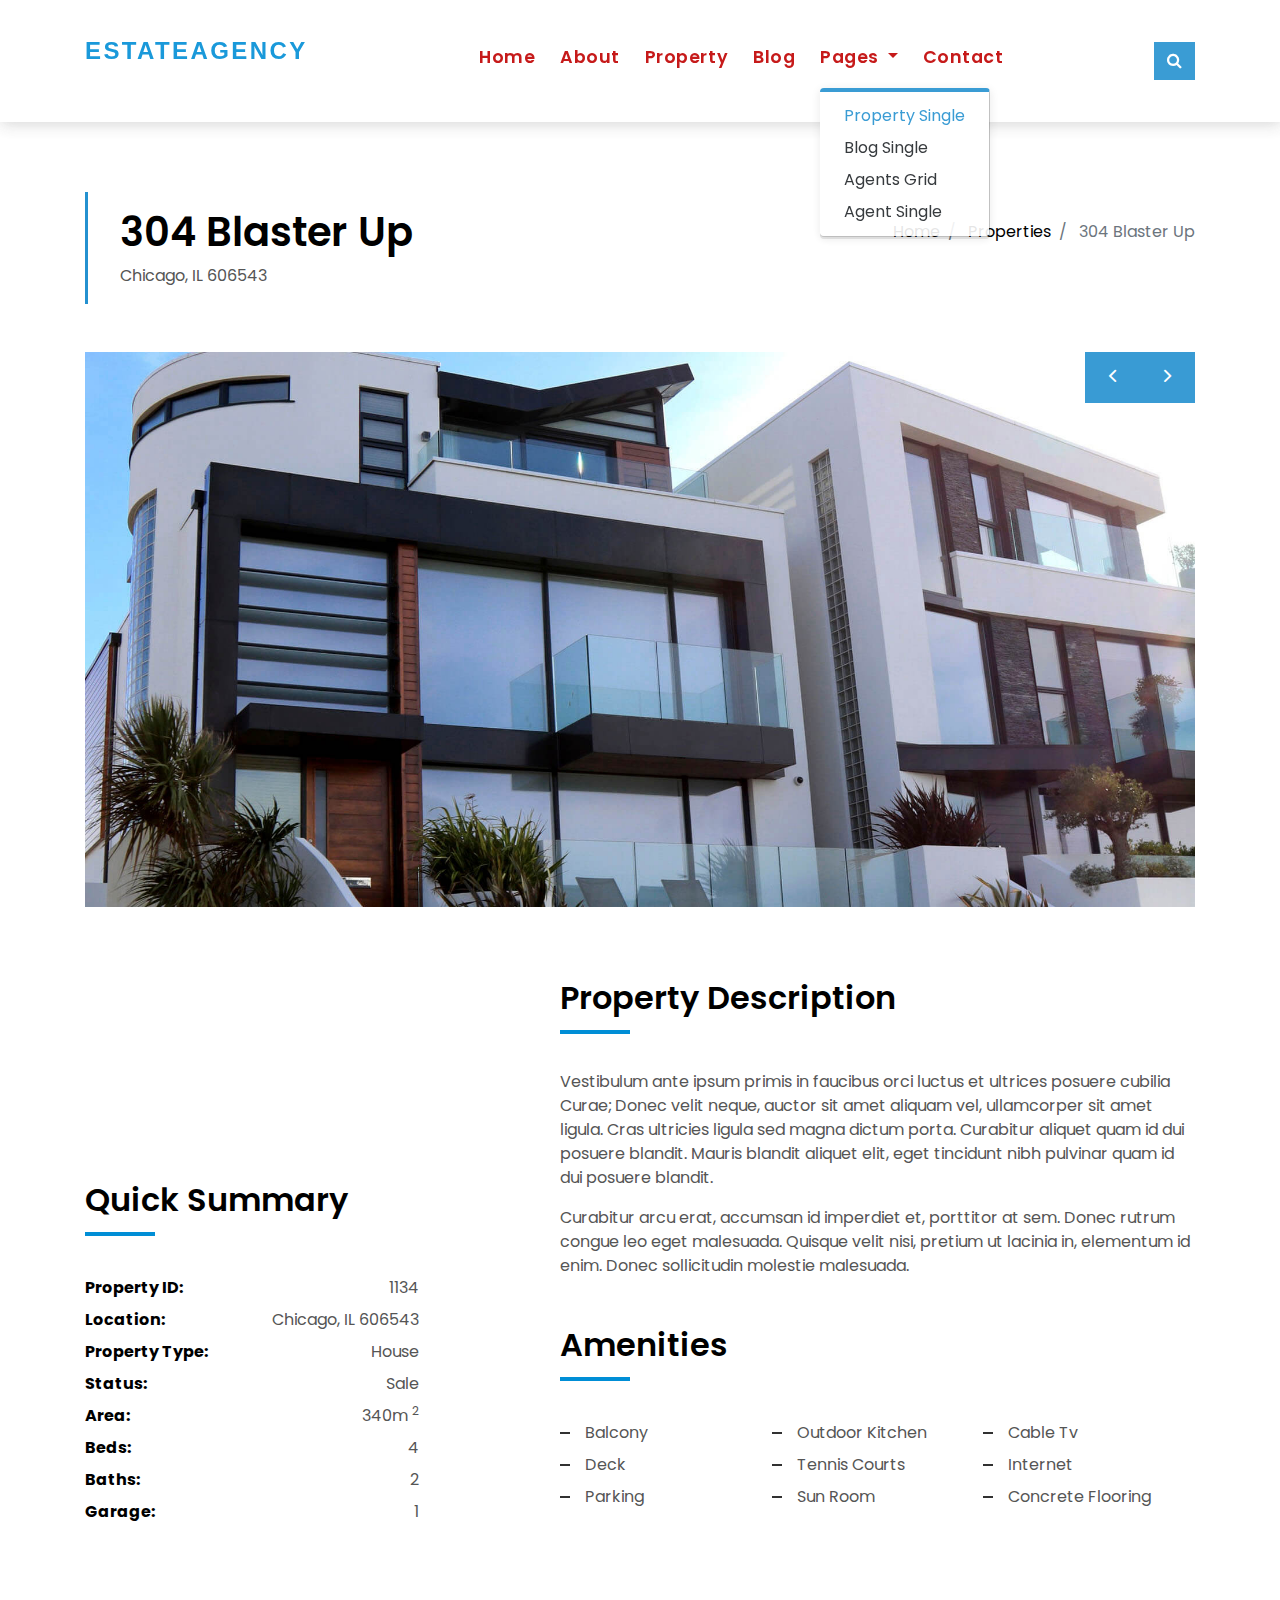
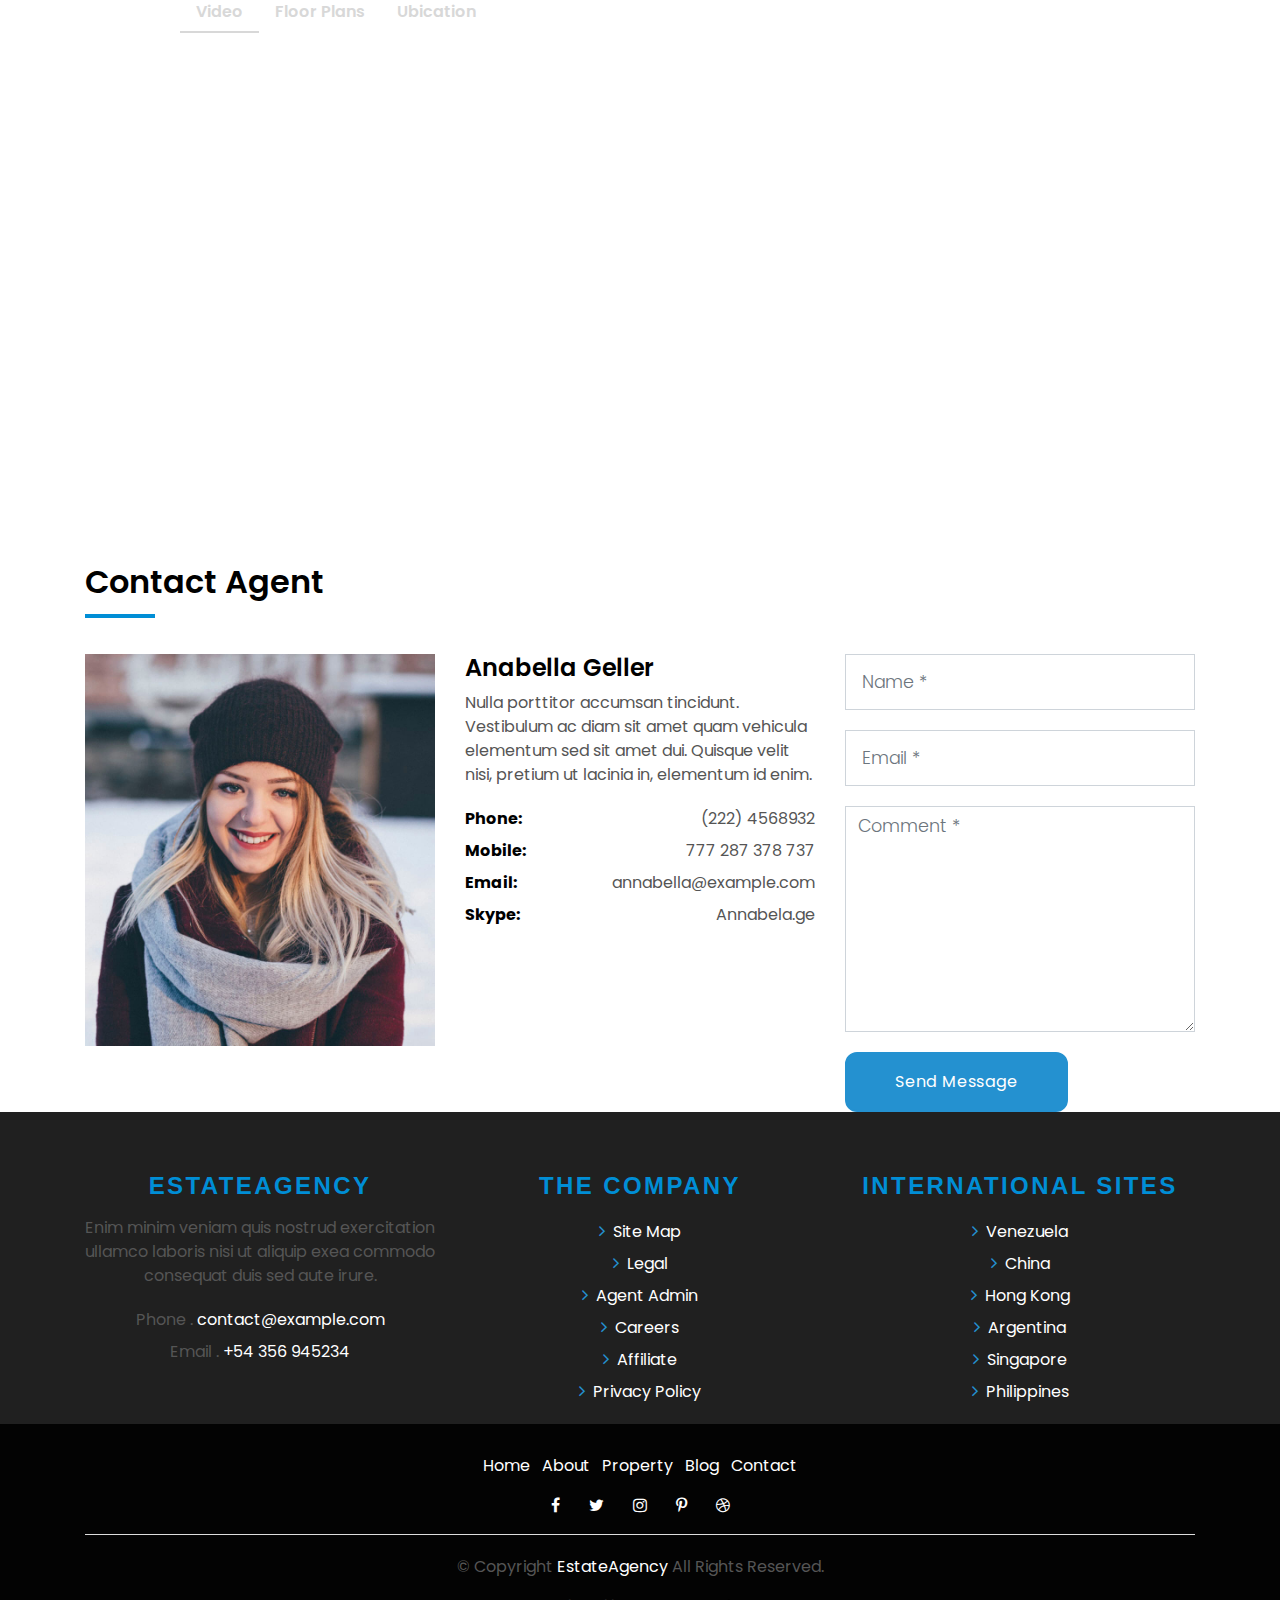
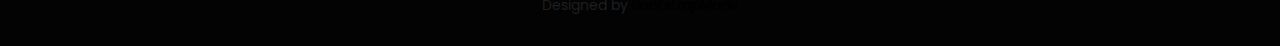
<file: property-single.html>
<!DOCTYPE html>
<html lang="en">
<head>
  <meta charset="utf-8">
  <title>EstateAgency Bootstrap Template</title>
  <meta content="width=device-width, initial-scale=1.0" name="viewport">
  <meta content="" name="keywords">
  <meta content="" name="description">

  <!-- Favicons -->
  <link href="img/favicon.png" rel="icon">
  <link href="img/apple-touch-icon.png" rel="apple-touch-icon">

  <!-- Google Fonts -->
  <link href="https://fonts.googleapis.com/css?family=Poppins:300,400,500,600,700" rel="stylesheet">

  <!-- Bootstrap CSS File -->
  <link href="lib/bootstrap/css/bootstrap.min.css" rel="stylesheet">

  <!-- Libraries CSS Files -->
  <link href="lib/font-awesome/css/font-awesome.min.css" rel="stylesheet">
  <link href="lib/animate/animate.min.css" rel="stylesheet">
  <link href="lib/ionicons/css/ionicons.min.css" rel="stylesheet">
  <link href="lib/owlcarousel/assets/owl.carousel.min.css" rel="stylesheet">

  <!-- Main Stylesheet File -->
  <link href="css/style.css" rel="stylesheet">

  <!-- =======================================================
    Theme Name: EstateAgency
    Theme URL: https://bootstrapmade.com/real-estate-agency-bootstrap-template/
    Author: BootstrapMade.com
    License: https://bootstrapmade.com/license/
  ======================================================= -->
</head>

<body>

  <div class="click-closed"></div>
  <!--/ Form Search Star /-->
  <div class="box-collapse">
    <div class="title-box-d">
      <h3 class="title-d">Search Property</h3>
    </div>
    <span class="close-box-collapse right-boxed ion-ios-close"></span>
    <div class="box-collapse-wrap form">
      <form class="form-a">
        <div class="row">
          <div class="col-md-12 mb-2">
            <div class="form-group">
              <label for="Type">Keyword</label>
              <input type="text" class="form-control form-control-lg form-control-a" placeholder="Keyword">
            </div>
          </div>
          <div class="col-md-6 mb-2">
            <div class="form-group">
              <label for="Type">Type</label>
              <select class="form-control form-control-lg form-control-a" id="Type">
                <option>All Type</option>
                <option>For Rent</option>
                <option>For Sale</option>
                <option>Open House</option>
              </select>
            </div>
          </div>
          <div class="col-md-6 mb-2">
            <div class="form-group">
              <label for="city">City</label>
              <select class="form-control form-control-lg form-control-a" id="city">
                <option>All City</option>
                <option>Alabama</option>
                <option>Arizona</option>
                <option>California</option>
                <option>Colorado</option>
              </select>
            </div>
          </div>
          <div class="col-md-6 mb-2">
            <div class="form-group">
              <label for="bedrooms">Bedrooms</label>
              <select class="form-control form-control-lg form-control-a" id="bedrooms">
                <option>Any</option>
                <option>01</option>
                <option>02</option>
                <option>03</option>
              </select>
            </div>
          </div>
          <div class="col-md-6 mb-2">
            <div class="form-group">
              <label for="garages">Garages</label>
              <select class="form-control form-control-lg form-control-a" id="garages">
                <option>Any</option>
                <option>01</option>
                <option>02</option>
                <option>03</option>
                <option>04</option>
              </select>
            </div>
          </div>
          <div class="col-md-6 mb-2">
            <div class="form-group">
              <label for="bathrooms">Bathrooms</label>
              <select class="form-control form-control-lg form-control-a" id="bathrooms">
                <option>Any</option>
                <option>01</option>
                <option>02</option>
                <option>03</option>
              </select>
            </div>
          </div>
          <div class="col-md-6 mb-2">
            <div class="form-group">
              <label for="price">Min Price</label>
              <select class="form-control form-control-lg form-control-a" id="price">
                <option>Unlimite</option>
                <option>$50,000</option>
                <option>$100,000</option>
                <option>$150,000</option>
                <option>$200,000</option>
              </select>
            </div>
          </div>
          <div class="col-md-12">
            <button type="submit" class="btn btn-b">Search Property</button>
          </div>
        </div>
      </form>
    </div>
  </div>
  <!--/ Form Search End /-->

  <!--/ Nav Star /-->
  <nav class="navbar navbar-default navbar-trans navbar-expand-lg fixed-top">
    <div class="container">
      <button class="navbar-toggler collapsed" type="button" data-toggle="collapse" data-target="#navbarDefault"
        aria-controls="navbarDefault" aria-expanded="false" aria-label="Toggle navigation">
        <span></span>
        <span></span>
        <span></span>
      </button>
      <a class="navbar-brand text-brand" href="index.html">Estate<span class="color-b">Agency</span></a>
      <button type="button" class="btn btn-link nav-search navbar-toggle-box-collapse d-md-none" data-toggle="collapse"
        data-target="#navbarTogglerDemo01" aria-expanded="false">
        <span class="fa fa-search" aria-hidden="true"></span>
      </button>
      <div class="navbar-collapse collapse justify-content-center" id="navbarDefault">
        <ul class="navbar-nav">
          <li class="nav-item">
            <a class="nav-link" href="index.html">Home</a>
          </li>
          <li class="nav-item">
            <a class="nav-link" href="about.html">About</a>
          </li>
          <li class="nav-item">
            <a class="nav-link" href="property-grid.html">Property</a>
          </li>
          <li class="nav-item">
            <a class="nav-link" href="blog-grid.html">Blog</a>
          </li>
          <li class="nav-item dropdown">
            <a class="nav-link dropdown-toggle" href="#" id="navbarDropdown" role="button" data-toggle="dropdown"
              aria-haspopup="true" aria-expanded="false">
              Pages
            </a>
            <div class="dropdown-menu" aria-labelledby="navbarDropdown">
              <a class="dropdown-item active" href="property-single.html">Property Single</a>
              <a class="dropdown-item" href="blog-single.html">Blog Single</a>
              <a class="dropdown-item" href="agents-grid.html">Agents Grid</a>
              <a class="dropdown-item" href="agent-single.html">Agent Single</a>
            </div>
          </li>
          <li class="nav-item">
            <a class="nav-link" href="contact.html">Contact</a>
          </li>
        </ul>
      </div>
      <button type="button" class="btn btn-b-n navbar-toggle-box-collapse d-none d-md-block" data-toggle="collapse"
        data-target="#navbarTogglerDemo01" aria-expanded="false">
        <span class="fa fa-search" aria-hidden="true"></span>
      </button>
    </div>
  </nav>
  <!--/ Nav End /-->

  <!--/ Intro Single star /-->
  <section class="intro-single">
    <div class="container">
      <div class="row">
        <div class="col-md-12 col-lg-8">
          <div class="title-single-box">
            <h1 class="title-single">304 Blaster Up</h1>
            <span class="color-text-a">Chicago, IL 606543</span>
          </div>
        </div>
        <div class="col-md-12 col-lg-4">
          <nav aria-label="breadcrumb" class="breadcrumb-box d-flex justify-content-lg-end">
            <ol class="breadcrumb">
              <li class="breadcrumb-item">
                <a href="index.html">Home</a>
              </li>
              <li class="breadcrumb-item">
                <a href="property-grid.html">Properties</a>
              </li>
              <li class="breadcrumb-item active" aria-current="page">
                304 Blaster Up
              </li>
            </ol>
          </nav>
        </div>
      </div>
    </div>
  </section>
  <!--/ Intro Single End /-->

  <!--/ Property Single Star /-->
  <section class="property-single nav-arrow-b">
    <div class="container">
      <div class="row">
        <div class="col-sm-12">
          <div id="property-single-carousel" class="owl-carousel owl-arrow gallery-property">
            <div class="carousel-item-b">
              <img src="img/slide-2.jpg" alt="">
            </div>
            <div class="carousel-item-b">
              <img src="img/slide-3.jpg" alt="">
            </div>
            <div class="carousel-item-b">
              <img src="img/slide-1.jpg" alt="">
            </div>
          </div>
          <div class="row justify-content-between">
            <div class="col-md-5 col-lg-4">
              <div class="property-price d-flex justify-content-center foo">
                <div class="card-header-c d-flex">
                  <div class="card-box-ico">
                    <span class="ion-money">$</span>
                  </div>
                  <div class="card-title-c align-self-center">
                    <h5 class="title-c">15000</h5>
                  </div>
                </div>
              </div>
              <div class="property-summary">
                <div class="row">
                  <div class="col-sm-12">
                    <div class="title-box-d section-t4">
                      <h3 class="title-d">Quick Summary</h3>
                    </div>
                  </div>
                </div>
                <div class="summary-list">
                  <ul class="list">
                    <li class="d-flex justify-content-between">
                      <strong>Property ID:</strong>
                      <span>1134</span>
                    </li>
                    <li class="d-flex justify-content-between">
                      <strong>Location:</strong>
                      <span>Chicago, IL 606543</span>
                    </li>
                    <li class="d-flex justify-content-between">
                      <strong>Property Type:</strong>
                      <span>House</span>
                    </li>
                    <li class="d-flex justify-content-between">
                      <strong>Status:</strong>
                      <span>Sale</span>
                    </li>
                    <li class="d-flex justify-content-between">
                      <strong>Area:</strong>
                      <span>340m
                        <sup>2</sup>
                      </span>
                    </li>
                    <li class="d-flex justify-content-between">
                      <strong>Beds:</strong>
                      <span>4</span>
                    </li>
                    <li class="d-flex justify-content-between">
                      <strong>Baths:</strong>
                      <span>2</span>
                    </li>
                    <li class="d-flex justify-content-between">
                      <strong>Garage:</strong>
                      <span>1</span>
                    </li>
                  </ul>
                </div>
              </div>
            </div>
            <div class="col-md-7 col-lg-7 section-md-t3">
              <div class="row">
                <div class="col-sm-12">
                  <div class="title-box-d">
                    <h3 class="title-d">Property Description</h3>
                  </div>
                </div>
              </div>
              <div class="property-description">
                <p class="description color-text-a">
                  Vestibulum ante ipsum primis in faucibus orci luctus et ultrices posuere cubilia Curae; Donec velit
                  neque, auctor sit amet
                  aliquam vel, ullamcorper sit amet ligula. Cras ultricies ligula sed magna dictum porta.
                  Curabitur aliquet quam id dui posuere blandit. Mauris blandit aliquet elit, eget tincidunt
                  nibh pulvinar quam id dui posuere blandit.
                </p>
                <p class="description color-text-a no-margin">
                  Curabitur arcu erat, accumsan id imperdiet et, porttitor at sem. Donec rutrum congue leo eget
                  malesuada. Quisque velit nisi,
                  pretium ut lacinia in, elementum id enim. Donec sollicitudin molestie malesuada.
                </p>
              </div>
              <div class="row section-t3">
                <div class="col-sm-12">
                  <div class="title-box-d">
                    <h3 class="title-d">Amenities</h3>
                  </div>
                </div>
              </div>
              <div class="amenities-list color-text-a">
                <ul class="list-a no-margin">
                  <li>Balcony</li>
                  <li>Outdoor Kitchen</li>
                  <li>Cable Tv</li>
                  <li>Deck</li>
                  <li>Tennis Courts</li>
                  <li>Internet</li>
                  <li>Parking</li>
                  <li>Sun Room</li>
                  <li>Concrete Flooring</li>
                </ul>
              </div>
            </div>
          </div>
        </div>
        <div class="col-md-10 offset-md-1">
          <ul class="nav nav-pills-a nav-pills mb-3 section-t3" id="pills-tab" role="tablist">
            <li class="nav-item">
              <a class="nav-link active" id="pills-video-tab" data-toggle="pill" href="#pills-video" role="tab"
                aria-controls="pills-video" aria-selected="true">Video</a>
            </li>
            <li class="nav-item">
              <a class="nav-link" id="pills-plans-tab" data-toggle="pill" href="#pills-plans" role="tab" aria-controls="pills-plans"
                aria-selected="false">Floor Plans</a>
            </li>
            <li class="nav-item">
              <a class="nav-link" id="pills-map-tab" data-toggle="pill" href="#pills-map" role="tab" aria-controls="pills-map"
                aria-selected="false">Ubication</a>
            </li>
          </ul>
          <div class="tab-content" id="pills-tabContent">
            <div class="tab-pane fade show active" id="pills-video" role="tabpanel" aria-labelledby="pills-video-tab">
              <iframe src="https://player.vimeo.com/video/73221098" width="100%" height="460" frameborder="0"
                webkitallowfullscreen mozallowfullscreen allowfullscreen></iframe>
            </div>
            <div class="tab-pane fade" id="pills-plans" role="tabpanel" aria-labelledby="pills-plans-tab">
              <img src="img/plan2.jpg" alt="" class="img-fluid">
            </div>
            <div class="tab-pane fade" id="pills-map" role="tabpanel" aria-labelledby="pills-map-tab">
              <iframe src="https://www.google.com/maps/embed?pb=!1m18!1m12!1m3!1d3022.1422937950147!2d-73.98731968482413!3d40.75889497932681!2m3!1f0!2f0!3f0!3m2!1i1024!2i768!4f13.1!3m3!1m2!1s0x89c25855c6480299%3A0x55194ec5a1ae072e!2sTimes+Square!5e0!3m2!1ses-419!2sve!4v1510329142834"
                width="100%" height="460" frameborder="0" style="border:0" allowfullscreen></iframe>
            </div>
          </div>
        </div>
        <div class="col-md-12">
          <div class="row section-t3">
            <div class="col-sm-12">
              <div class="title-box-d">
                <h3 class="title-d">Contact Agent</h3>
              </div>
            </div>
          </div>
          <div class="row">
            <div class="col-md-6 col-lg-4">
              <img src="img/agent-4.jpg" alt="" class="img-fluid">
            </div>
            <div class="col-md-6 col-lg-4">
              <div class="property-agent">
                <h4 class="title-agent">Anabella Geller</h4>
                <p class="color-text-a">
                  Nulla porttitor accumsan tincidunt. Vestibulum ac diam sit amet quam vehicula elementum sed sit amet
                  dui. Quisque velit nisi,
                  pretium ut lacinia in, elementum id enim.
                </p>
                <ul class="list-unstyled">
                  <li class="d-flex justify-content-between">
                    <strong>Phone:</strong>
                    <span class="color-text-a">(222) 4568932</span>
                  </li>
                  <li class="d-flex justify-content-between">
                    <strong>Mobile:</strong>
                    <span class="color-text-a">777 287 378 737</span>
                  </li>
                  <li class="d-flex justify-content-between">
                    <strong>Email:</strong>
                    <span class="color-text-a">annabella@example.com</span>
                  </li>
                  <li class="d-flex justify-content-between">
                    <strong>Skype:</strong>
                    <span class="color-text-a">Annabela.ge</span>
                  </li>
                </ul>
                <div class="socials-a">
                  <ul class="list-inline">
                    <li class="list-inline-item">
                      <a href="#">
                        <i class="fa fa-facebook" aria-hidden="true"></i>
                      </a>
                    </li>
                    <li class="list-inline-item">
                      <a href="#">
                        <i class="fa fa-twitter" aria-hidden="true"></i>
                      </a>
                    </li>
                    <li class="list-inline-item">
                      <a href="#">
                        <i class="fa fa-instagram" aria-hidden="true"></i>
                      </a>
                    </li>
                    <li class="list-inline-item">
                      <a href="#">
                        <i class="fa fa-pinterest-p" aria-hidden="true"></i>
                      </a>
                    </li>
                    <li class="list-inline-item">
                      <a href="#">
                        <i class="fa fa-dribbble" aria-hidden="true"></i>
                      </a>
                    </li>
                  </ul>
                </div>
              </div>
            </div>
            <div class="col-md-12 col-lg-4">
              <div class="property-contact">
                <form class="form-a">
                  <div class="row">
                    <div class="col-md-12 mb-1">
                      <div class="form-group">
                        <input type="text" class="form-control form-control-lg form-control-a" id="inputName"
                          placeholder="Name *" required>
                      </div>
                    </div>
                    <div class="col-md-12 mb-1">
                      <div class="form-group">
                        <input type="email" class="form-control form-control-lg form-control-a" id="inputEmail1"
                          placeholder="Email *" required>
                      </div>
                    </div>
                    <div class="col-md-12 mb-1">
                      <div class="form-group">
                        <textarea id="textMessage" class="form-control" placeholder="Comment *" name="message" cols="45"
                          rows="8" required></textarea>
                      </div>
                    </div>
                    <div class="col-md-12">
                      <button type="submit" class="btn btn-a">Send Message</button>
                    </div>
                  </div>
                </form>
              </div>
            </div>
          </div>
        </div>
      </div>
    </div>
  </section>
  <!--/ Property Single End /-->

  <!--/ footer Star /-->
  <section class="section-footer">
    <div class="container">
      <div class="row">
        <div class="col-sm-12 col-md-4">
          <div class="widget-a">
            <div class="w-header-a">
              <h3 class="w-title-a text-brand">EstateAgency</h3>
            </div>
            <div class="w-body-a">
              <p class="w-text-a color-text-a">
                Enim minim veniam quis nostrud exercitation ullamco laboris nisi ut aliquip exea commodo consequat duis
                sed aute irure.
              </p>
            </div>
            <div class="w-footer-a">
              <ul class="list-unstyled">
                <li class="color-a">
                  <span class="color-text-a">Phone .</span> contact@example.com</li>
                <li class="color-a">
                  <span class="color-text-a">Email .</span> +54 356 945234</li>
              </ul>
            </div>
          </div>
        </div>
        <div class="col-sm-12 col-md-4 section-md-t3">
          <div class="widget-a">
            <div class="w-header-a">
              <h3 class="w-title-a text-brand">The Company</h3>
            </div>
            <div class="w-body-a">
              <div class="w-body-a">
                <ul class="list-unstyled">
                  <li class="item-list-a">
                    <i class="fa fa-angle-right"></i> <a href="#">Site Map</a>
                  </li>
                  <li class="item-list-a">
                    <i class="fa fa-angle-right"></i> <a href="#">Legal</a>
                  </li>
                  <li class="item-list-a">
                    <i class="fa fa-angle-right"></i> <a href="#">Agent Admin</a>
                  </li>
                  <li class="item-list-a">
                    <i class="fa fa-angle-right"></i> <a href="#">Careers</a>
                  </li>
                  <li class="item-list-a">
                    <i class="fa fa-angle-right"></i> <a href="#">Affiliate</a>
                  </li>
                  <li class="item-list-a">
                    <i class="fa fa-angle-right"></i> <a href="#">Privacy Policy</a>
                  </li>
                </ul>
              </div>
            </div>
          </div>
        </div>
        <div class="col-sm-12 col-md-4 section-md-t3">
          <div class="widget-a">
            <div class="w-header-a">
              <h3 class="w-title-a text-brand">International sites</h3>
            </div>
            <div class="w-body-a">
              <ul class="list-unstyled">
                <li class="item-list-a">
                  <i class="fa fa-angle-right"></i> <a href="#">Venezuela</a>
                </li>
                <li class="item-list-a">
                  <i class="fa fa-angle-right"></i> <a href="#">China</a>
                </li>
                <li class="item-list-a">
                  <i class="fa fa-angle-right"></i> <a href="#">Hong Kong</a>
                </li>
                <li class="item-list-a">
                  <i class="fa fa-angle-right"></i> <a href="#">Argentina</a>
                </li>
                <li class="item-list-a">
                  <i class="fa fa-angle-right"></i> <a href="#">Singapore</a>
                </li>
                <li class="item-list-a">
                  <i class="fa fa-angle-right"></i> <a href="#">Philippines</a>
                </li>
              </ul>
            </div>
          </div>
        </div>
      </div>
    </div>
  </section>
  <footer>
    <div class="container">
      <div class="row">
        <div class="col-md-12">
          <nav class="nav-footer">
            <ul class="list-inline">
              <li class="list-inline-item">
                <a href="#">Home</a>
              </li>
              <li class="list-inline-item">
                <a href="#">About</a>
              </li>
              <li class="list-inline-item">
                <a href="#">Property</a>
              </li>
              <li class="list-inline-item">
                <a href="#">Blog</a>
              </li>
              <li class="list-inline-item">
                <a href="#">Contact</a>
              </li>
            </ul>
          </nav>
          <div class="socials-a">
            <ul class="list-inline">
              <li class="list-inline-item">
                <a href="#">
                  <i class="fa fa-facebook" aria-hidden="true"></i>
                </a>
              </li>
              <li class="list-inline-item">
                <a href="#">
                  <i class="fa fa-twitter" aria-hidden="true"></i>
                </a>
              </li>
              <li class="list-inline-item">
                <a href="#">
                  <i class="fa fa-instagram" aria-hidden="true"></i>
                </a>
              </li>
              <li class="list-inline-item">
                <a href="#">
                  <i class="fa fa-pinterest-p" aria-hidden="true"></i>
                </a>
              </li>
              <li class="list-inline-item">
                <a href="#">
                  <i class="fa fa-dribbble" aria-hidden="true"></i>
                </a>
              </li>
            </ul>
          </div>
          <div class="copyright-footer">
            <p class="copyright color-text-a">
              &copy; Copyright
              <span class="color-a">EstateAgency</span> All Rights Reserved.
            </p>
          </div>
          <div class="credits">
            <!--
              All the links in the footer should remain intact.
              You can delete the links only if you purchased the pro version.
              Licensing information: https://bootstrapmade.com/license/
              Purchase the pro version with working PHP/AJAX contact form: https://bootstrapmade.com/buy/?theme=EstateAgency
            -->
            Designed by <a href="https://bootstrapmade.com/">BootstrapMade</a>
          </div>
        </div>
      </div>
    </div>
  </footer>
  <!--/ Footer End /-->

  <a href="#" class="back-to-top"><i class="fa fa-chevron-up"></i></a>
  <div id="preloader"></div>

  <!-- JavaScript Libraries -->
  <script src="lib/jquery/jquery.min.js"></script>
  <script src="lib/jquery/jquery-migrate.min.js"></script>
  <script src="lib/popper/popper.min.js"></script>
  <script src="lib/bootstrap/js/bootstrap.min.js"></script>
  <script src="lib/easing/easing.min.js"></script>
  <script src="lib/owlcarousel/owl.carousel.min.js"></script>
  <script src="lib/scrollreveal/scrollreveal.min.js"></script>
  <!-- Contact Form JavaScript File -->
  <script src="contactform/contactform.js"></script>

  <!-- Template Main Javascript File -->
  <script src="js/main.js"></script>

</body>
</html>
</file>
<file: css/style.css>
/*
  Theme Name: EstateAgency
  Theme URL: https://bootstrapmade.com/real-estate-agency-bootstrap-template/
  Author: BootstrapMade.com
  License: https://bootstrapmade.com/license/
*/

/*======================================
//--//-->   STYLES GENERALES
======================================*/

body {
  font-family: 'Poppins', sans-serif;
  color: #1f1f1f;
}

h1,
h2,
h3,
h4,
h5,
h6 {
  color: #000000;
}

a {
  color: #000000;
  transition: all .5s ease;
}

a:hover {
  color: #008ed6;
  text-decoration: none;
}

.link-two {
  color: #d7f2ff;
  transition: all .5s ease;
  text-align: center;
  font-size: 1.2rem;
  text-transform: uppercase;
}

.link-two:hover {
  /* text-decoration: underline; */
  color: #008ed6;
  
}

.link-one {
  color: #000000;
  transition: all .5s ease;
}

.link-one:hover {
  color: #000000;
  text-decoration: none;
}

.link-icon {
  color: #000000;
  font-weight: 500;
}

.link-icon span {
  font-size: 14px;
  padding-left: 4px;
  vertical-align: middle;
}

.link-a {
  color: #ffffff;
  text-decoration: none;
}

.link-a:hover {
  color: #ffffff;
  text-decoration: none;
}

.link-a span {
  font-size: 18px;
  vertical-align: middle;
  margin-left: 5px;
}

.text-brand {
  color: #008ed6;
  font-size: 1.5rem;
  font-weight: 600;
  /* font-size: 12px; */
  margin-bottom: 20px;
  text-transform: uppercase;
  letter-spacing: .1em;
  font-weight: bold;
  font-family: "Montserrat", sans-serif;
}

.color-a {
  color: #ffffff;
}

.color-b {
  color: #008ed6;
}

.color-d {
  color: #adadad;
}

.color-text-a {
  color: #555555;
}

.no-margin {
  margin: 0;
}

/*------/ Nav Pills  /------*/

.nav-pills-a.nav-pills .nav-link {
  color: #d8d8d8;
  position: relative;
  font-weight: 600;
}

.nav-pills-a.nav-pills .nav-link.active {
  background-color: transparent;
}

.nav-pills-a.nav-pills .nav-link.active:after {
  content: '';
  position: absolute;
  left: 0;
  bottom: -1px;
  width: 100%;
  height: 2px;
  background-color: #d8d8d8;
  z-index: 2;
}

.navbar-default.navbar-reduce {
  transition: all .5s ease-in-out;
  padding-top: 19px;
  padding-bottom: 19px;
  background-color: #2491d0;
  color: #d8d8d8;
  opacity: 1;
}

/*------/ Bg Image /------*/

.bg-image {
  background-repeat: no-repeat;
  background-attachment: fixed;
  background-size: cover;
  background-position: center center;
}

/*------/ List a /------*/

.list-a {
  display: inline-block;
  line-height: 2;
  padding: 0;
  list-style: none;
}

.list-a li {
  position: relative;
  width: 50%;
  float: left;
  padding-left: 25px;
  padding-right: 5px;
}

.list-a li:before {
  content: '';
  width: 10px;
  height: 2px;
  position: absolute;
  background-color: #313131;
  top: 15px;
  left: 0;
}

/*------/ Pagination-a /------*/

.pagination-a .pagination .page-link {
  margin: 0 .2rem;
  border-color: transparent;
  padding: .5rem .8rem;
  color: #000000;
}

.pagination-a .pagination .page-link:hover,
.pagination-a .pagination .page-link:active,
.pagination-a .pagination .page-link:focus {
  background-color: #008ed6;
}

.pagination-a .pagination .page-link span {
  font-size: 1.2rem;
}

.pagination-a .pagination .next .page-link {
  padding: .4rem .9rem;
}

.pagination-a .pagination .page-item:last-child .page-link {
  border-top-right-radius: 0;
  border-bottom-right-radius: 0;
}

.pagination-a .pagination .page-item:first-child .page-link {
  border-top-left-radius: 0;
  border-bottom-left-radius: 0;
}

.pagination-a .pagination .page-item.disabled .page-link {
  padding: .4rem .9rem;
  color: #555555;
}

.pagination-a .pagination .page-item.active .page-link {
  background-color: #008ed6;
}

.a {
  color: #008ed6;
  font-size: 1.3rem;
}

/*------/ Icon Box /------*/

.icon-box .icon-box-icon {
  display: table-cell;
  vertical-align: top;
  font-size: 36px;
  color: #000000;
  width: 50px;
  padding-top: 8px;
}

.icon-box .icon-box-content {
  padding-top: 18px;
}

/*------/ Space Padding /------*/

.section-t8 {
  padding-top: 4rem;
}

.section-t4 {
  padding-top: 4rem;
}

.section-t3 {
  padding-top: 3rem;
}

.section-b2 {
  padding-bottom: 2rem;
}

.section-tb85 {
  padding: 8rem 0 5rem 0;
}

/*------/ Title /------*/

.title-wrap {
  margin-top: 2rem;
  text-align: center;
  padding-bottom: 0;
}

.title-a {
  font-size: 2.6rem;
  font-weight: 600;
  margin-bottom: 1rem;
  text-align: center;
}

.title-link {
  font-size: 1.2rem;
  font-weight: 300;
  padding-top: 1.2rem;
}

.title-link a {
  color: #313131;
}

.title-link span {
  font-size: 20px;
  padding-left: 4px;
  vertical-align: middle;
}

.title-box-d {
  padding-bottom: 1.8rem;
  margin-bottom: 1rem;
  position: relative;
}

.title-box-d .title-d {
  font-weight: 600;
  font-size: 2rem;
}

.title-box-d .title-d:after {
  content: '';
  position: absolute;
  width: 70px;
  height: 4px;
  background-color: #008ed6;
  bottom: 20px;
  left: 0;
}

/*------/ Display Table & Table Cell /------*/

.display-table {
  width: 100%;
  height: 100%;
  display: table;
}

.table-cell {
  display: table-cell;
  vertical-align: middle;
}

/*------/ Ul Resect /------*/

.ul-resect ul,
.list-a ul,
.box-comments ul {
  list-style: none;
  padding-left: 0;
  margin-bottom: 0;
}

/*------/ Overlay /------*/

.overlay-a {
  background: linear-gradient(to bottom, rgba(0, 0, 0, 0) 0%, rgba(0, 0, 0, 0.2) 27%, rgba(0, 0, 0, 0.65) 90%);
}

.overlay {
  position: absolute;
  top: 0;
  left: 0px;  njlksdo;dsfhjflhgjsslhgkghkjdhfjdhf
  padding: 0;
  height: 100%;
  width: 100%;
}

/*------/ Owl carousel /------*/

.owl-theme .owl-dots {
  text-align: center;
  margin-top: 18px;
}

.owl-theme .owl-dots .owl-dot span {
  width: 16px;
  height: 9px;
  margin: 5px 5px;
  background: #000000;
  border: 0px solid #000000;
  display: block;
  transition: all 0.6s ease-in-out;
  cursor: pointer;
  border-radius: 0px;
}

.owl-theme .owl-dots .owl-dot:hover span {
  background-color: #2eca6a;
}

.owl-theme .owl-dots .owl-dot.active span {
  background-color: #2eca6a;
  width: 35px;
}

.owl-arrow .owl-nav {
  position: absolute;
  top: 0;
  right: 0;
  font-size: 1.8rem;
}

.owl-arrow .owl-nav .owl-prev,
.owl-arrow .owl-nav .owl-next {
  display: inline-block;
  transition: all 0.6s ease-in-out;
  color: #000000;
}

.owl-arrow .owl-nav .owl-prev.disabled,
.owl-arrow .owl-nav .owl-next.disabled {
  transition: all 0.6s ease-in-out;
  color: #adadad;
}

.owl-arrow .owl-nav .owl-next {
  margin-left: 15px;
}

.nav-arrow-a .owl-arrow .owl-nav {
  font-size: 1.8rem;
  margin-top: -110px;
}

.nav-arrow-a .owl-arrow .owl-nav .owl-next {
  margin-left: 15px;
}

.nav-arrow-b .owl-arrow .owl-nav {
  position: absolute;
  top: 0;
  right: 0;
  font-size: 1.2rem;
}

.nav-arrow-b .owl-arrow .owl-nav .owl-prev,
.nav-arrow-b .owl-arrow .owl-nav .owl-next {
  padding: .7rem 1.5rem !important;
  display: inline-block;
  transition: all 0.6s ease-in-out;
  color: #ffffff;
  background-color: #2491d0;
  opacity: .9;
}

.nav-arrow-b .owl-arrow .owl-nav .owl-prev.disabled,
.nav-arrow-b .owl-arrow .owl-nav .owl-next.disabled {
  transition: all 0.6s ease-in-out;
  color: #ffffff;
}

.nav-arrow-b .owl-arrow .owl-nav .owl-prev:hover,
.nav-arrow-b .owl-arrow .owl-nav .owl-next:hover {
  background-color: #2491d0;
}

.nav-arrow-b .owl-arrow .owl-nav .owl-next {
  margin-left: 0px;
}

/*------/ Socials /------*/

.socials-a .list-inline-item:not(:last-child) {
  margin-right: 25px;
}

/* Back to top button */

.back-to-top {
  position: fixed;
  display: none;
  background: #2491d0;
  color: #fff;
  width: 44px;
  height: 44px;
  text-align: center;
  line-height: 1;
  font-size: 16px;
  border-radius: 50%;
  right: 15px;
  bottom: 15px;
  transition: background 0.5s;
  z-index: 11;
}

.back-to-top i {
  padding-top: 12px;
  color: #fff;
}

/* Prelaoder */

#preloader {
  position: fixed;
  top: 0;
  left: 0;
  right: 0;
  bottom: 0;
  z-index: 9999;
  overflow: hidden;
  background: #fff;
}

#preloader:before {
  content: "";
  position: fixed;
  top: calc(50% - 30px);
  left: calc(50% - 30px);
  border: 6px solid #f2f2f2;
  border-top: 6px solid #2491d0;
  border-radius: 50%;
  width: 60px;
  height: 60px;
  -webkit-animation: animate-preloader 1s linear infinite;
  animation: animate-preloader 1s linear infinite;
}

@-webkit-keyframes animate-preloader {
  0% {
    -webkit-transform: rotate(0deg);
    transform: rotate(0deg);
  }

  100% {
    -webkit-transform: rotate(360deg);
    transform: rotate(360deg);
  }
}

@keyframes animate-preloader {
  0% {
    -webkit-transform: rotate(0deg);
    transform: rotate(0deg);
  }

  100% {
    -webkit-transform: rotate(360deg);
    transform: rotate(360deg);
  }
}

/*======================================
//--//-->   NAVBAR
======================================*/

.navbar-default {
  transition: all .5s ease-in-out;
  background-color: #ffffff;
  opacity: .9;
  padding-top: 28px;
  padding-bottom: 28px;
  -webkit-backface-visibility: hidden;
  backface-visibility: hidden;
  box-shadow: 1px 2px 15px rgba(100, 100, 100, 0.3);
}

.navbar-default:before {
  color: #000000;
  font-size: 1.5rem;
}

.navbar-default.navbar-reduce {
  box-shadow: 1px 2px 15px rgba(100, 100, 100, 0.3);
}

.navbar-default.navbar-trans,
.navbar-default.navbar-reduce {
  -webkit-backface-visibility: hidden;
  backface-visibility: hidden;
}

.navbar-default.navbar-trans .nav-item,
.navbar-default.navbar-reduce .nav-item {
  position: relative;
  padding-right: 10px;
  padding-bottom: 8px;
  margin-left: 0;
}

.navbar-default.navbar-trans .nav-link,
.navbar-default.navbar-reduce .nav-link {
  font-size: 1.1rem;
  color: rgb(192, 0, 0);
  font-weight: 600;
  letter-spacing: 0.030em;
  transition: all 0.1s ease-in-out;
  position: relative;
  padding-left: 0;
  padding-right: 0;
}

.navbar-default.navbar-trans .nav-link:before,
.navbar-default.navbar-reduce .nav-link:before {
  content: '';
  position: absolute;
  bottom: 5px;
  left: 0;
  width: 100%;
  height: 2px;
  z-index: 0;
  background-color: #2491d0;
  -webkit-transform: scaleX(0);
  transform: scaleX(0);
  -webkit-transform-origin: right;
  transform-origin: right;
  transition: opacity .2s ease-out 0.3s, -webkit-transform .2s ease-out;
  transition: transform .2s ease-out, opacity .2s ease-out 0.3s;
  transition: transform .2s ease-out, opacity .2s ease-out 0.3s, -webkit-transform .2s ease-out;
}

.navbar-default.navbar-trans .nav-link:hover,
.navbar-default.navbar-reduce .nav-link:hover {
  color: #000000;
}

.navbar-default.navbar-trans .nav-link:hover:before,
.navbar-default.navbar-reduce .nav-link:hover:before {
  -webkit-transform: scaleX(1);
  transform: scaleX(1);
  -webkit-transform-origin: left;
  transform-origin: left;
}

.navbar-default.navbar-trans .show > .nav-link:before,
.navbar-default.navbar-trans .active > .nav-link:before,
.navbar-default.navbar-trans .nav-link.show:before,
.navbar-default.navbar-trans .nav-link.active:before,
.navbar-default.navbar-reduce .show > .nav-link:before,
.navbar-default.navbar-reduce .active > .nav-link:before,
.navbar-default.navbar-reduce .nav-link.show:before,
.navbar-default.navbar-reduce .nav-link.active:before {
  -webkit-transform: scaleX(1);
  transform: scaleX(1);
}

.navbar-default.navbar-trans .nav-link:before {
  background-color: #2491d0;
}

.navbar-default.navbar-trans .nav-link:hover {
  color: #000000;
}

.navbar-default.navbar-trans .show > .nav-link,
.navbar-default.navbar-trans .active > .nav-link,
.navbar-default.navbar-trans .nav-link.show,
.navbar-default.navbar-trans .nav-link.active {
  color: #2491d0;
}

.navbar-default.navbar-reduce {
  transition: all .5s ease-in-out;
  padding-top: 19px;
  padding-bottom: 19px;
}

.navbar-default.navbar-reduce .nav-link {
  color: #ffffff;
}

.navbar-default.navbar-reduce .nav-link:before {
  background-color: rgb(192, 0, 0);
}

.navbar-default.navbar-reduce .nav-link:hover {
  color: #000000;
}

.navbar-default.navbar-reduce .show > .nav-link,
.navbar-default.navbar-reduce .active > .nav-link,
.navbar-default.navbar-reduce .nav-link.show,
.navbar-default.navbar-reduce .nav-link.active {
  color: #000000;
}

.navbar-default.navbar-reduce .navbar-brand {
  color: #000000;
}

.navbar-default .dropdown .dropdown-menu .dropdown-item:hover {
  background-color: #ffffff;
  color: #2491d0;
  transition: all 500ms ease;
}

.navbar-default .dropdown .dropdown-menu .dropdown-item.active {
  background-color: #ffffff;
  color: #2491d0;
}

.navbar-default .dropdown:hover .dropdown-menu {
  -webkit-transform: translate3d(0px, 0px, 0px);
  transform: translate3d(0px, 0px, 0px);
  visibility: visible;
  opacity: 1;
  filter: alpha(opacity=1);
}

.nav-item .color {
  color: #d8d8d8;
}

/*------/ Hamburger Navbar /------*/

.navbar-toggler {
  position: relative;
}

.navbar-toggler:focus,
.navbar-toggler:active {
  outline: 0;
}

.navbar-toggler span {
  display: block;
  background-color: #000000;
  height: 3px;
  width: 25px;
  margin-top: 4px;
  margin-bottom: 4px;
  -webkit-transform: rotate(0deg);
  transform: rotate(0deg);
  left: 0;
  opacity: 1;
}

.navbar-toggler span:nth-child(1),
.navbar-toggler span:nth-child(3) {
  transition: -webkit-transform .35s ease-in-out;
  transition: transform .35s ease-in-out;
  transition: transform .35s ease-in-out, -webkit-transform .35s ease-in-out;
}

.navbar-toggler:not(.collapsed) span:nth-child(1) {
  position: absolute;
  left: 12px;
  top: 10px;
  -webkit-transform: rotate(135deg);
  transform: rotate(135deg);
  opacity: 0.9;
}

.navbar-toggler:not(.collapsed) span:nth-child(2) {
  height: 12px;
  visibility: hidden;
  background-color: transparent;
}

.navbar-toggler:not(.collapsed) span:nth-child(3) {
  position: absolute;
  left: 12px;
  top: 10px;
  -webkit-transform: rotate(-135deg);
  transform: rotate(-135deg);
  opacity: 0.9;
}

/*======================================
//--//-->   BOX COLAPSE
======================================*/

.box-collapse {
  position: fixed;
  top: 0;
  bottom: 0;
  right: 0;
  width: 100%;
  z-index: 1040;
  background-color: #ffffff;
  -webkit-transform: translateX(100%);
  transform: translateX(100%);
  transition: all 0.6s ease;
}

.box-collapse .title-box-d {
  top: 30px;
  left: 60px;
  opacity: 0;
  transition: all 1s ease;
  transition-delay: .3s;
}

.box-collapse-wrap {
  opacity: 0;
  position: absolute;
  left: 0;
  top: 6.5rem;
  bottom: 5rem;
  padding-left: 10%;
  padding-right: 10%;
  overflow-x: hidden;
  overflow-y: auto;
  margin: 0;
  -webkit-transform: translateY(3rem);
  transform: translateY(3rem);
  transition: opacity 0.5s 0.5s ease, -webkit-transform 0.5s 0.5s ease;
  transition: transform 0.5s 0.5s ease, opacity 0.5s 0.5s ease;
  transition: transform 0.5s 0.5s ease, opacity 0.5s 0.5s ease, -webkit-transform 0.5s 0.5s ease;
}

.box-collapse-open .click-closed {
  visibility: visible;
}

.box-collapse-open .box-collapse {
  -webkit-transform: translateX(0);
  transform: translateX(0);
  box-shadow: 0 0 65px rgba(0, 0, 0, 0.07);
  opacity: 1;
}

.box-collapse-open .box-collapse .title-box-d {
  -webkit-transform: translate(0);
  transform: translate(0);
  opacity: 1;
}

.box-collapse-open .box-collapse-wrap {
  -webkit-transform: translate(0);
  transform: translate(0);
  opacity: 1;
}

.box-collapse-closed .box-collapse {
  opacity: .7;
  transition-delay: 0s;
}

.box-collapse-closed .box-collapse .title-box-d {
  opacity: 0;
  transition-delay: 0s;
}

.box-collapse-closed .box-collapse .form-a {
  opacity: 0;
  transition-delay: 0s;
}

.click-closed {
  position: fixed;
  top: 0;
  left: 0;
  width: 100%;
  height: 100%;
  visibility: hidden;
  z-index: 1035;
  background-color: #000000;
  opacity: .4;
}

.close-box-collapse {
  position: absolute;
  z-index: 1050;
  top: 2rem;
  font-size: 3.5rem;
  line-height: 1;
  color: #000000;
  cursor: pointer;
  transition: all 0.3s ease;
}

.right-boxed {
  right: 4.2857rem;
}

/*======================================
//--//-->   INTRO
======================================*/
.intro {
  height: 100vh;
  position: relative;
  color: #ffffff;
}
/* .intro.intro-carousel {
  height: 85vh;
  position: relative;
  /* background: linear-gradient(45deg,#014180 0%,#009cda 100%); *
} */

.intro .owl-theme .owl-dots {
  position: absolute;
  bottom: 70px;
  right: 50px;
}

.intro .owl-theme .owl-dots .owl-dot span {
  background: #ffffff;
  border: 0px solid #ffffff;
}

.intro .owl-theme .owl-dots .owl-dot:hover span {
  background-color: #2491d0;
}

.intro .owl-theme .owl-dots .owl-dot.active span {
  background-color: #2491d0;
}

.intro .intro-item {
  padding-top: 2rem;
}

.intro .carousel-item-a {
  position: relative;
  height: 100vh;
}

.intro .carousel-item-a.bg-image {
  background-attachment: scroll;
}

.intro .intro-content {
  position: absolute;
}

.intro .intro-body {
  padding-left: 1rem;
}

.intro .intro-body .price-a {
  color: #ffffff;
  padding: 1rem 1.5rem;
  border: 2px solid #2491d0;
  border-radius: 50px;
  text-transform: uppercase;
  letter-spacing: 0.030em;
}

.intro .spacial {
  -webkit-animation-delay: .2s;
  animation-delay: .2s;
  color: #ffffff;
}

.intro .intro-title-top {
  -webkit-animation-delay: .6s;
  animation-delay: .6s;
  margin-bottom: 0.1rem;
  font-size: .5rem;
  color: #ffffff;
  letter-spacing: .05em;
}

.intro .intro-title {
  transition-duration: 9s !important;
  color: #ffffff;
  font-weight: 700;
  font-size: 2.8rem;
  text-transform: uppercase;
}

.intro .intro-subtitle {
  font-size: 1.5rem;
  font-weight: 300;
}

.intro .intro-subtitle.intro-price {
  padding-top: 1rem;
  font-size: 1.2rem;
}

/*------/ Intro Single /------*/

.intro-single {
  padding: 12rem 0 3rem;
}

.intro-single .title-single-box {
  padding: 1rem 0 1rem 2rem;
}

.intro-single .title-single-box {
  border-left: 3px solid #2491d0;
}

.intro-single .title-single-box .title-single {
  font-weight: 600;
  font-size: 2.2rem;
}

.intro-single .breadcrumb-box {
  padding: 1rem 0 0 .5rem;
}

.intro-single .breadcrumb {
  background-color: transparent;
  padding-right: 0;
  padding-left: 0;
}

/*======================================
//--//-->   CARD GENERAL
======================================*/

.card-box-a,
.card-box-b,
.card-box-d {
  position: relative;
  overflow: hidden;
  -webkit-backface-visibility: hidden;
  backface-visibility: hidden;
  text-align: center;
}

.card-box-a .img-a,
.card-box-a .img-b,
.card-box-b .img-a,
.card-box-b .img-b {
  transition: .8s all ease-in-out;
}

.card-overlay {
  position: absolute;
  width: 100%;
  height: 100%;
  top: 0;
  left: 0;
}

.card-shadow {
  -webkit-backface-visibility: hidden;
  backface-visibility: hidden;
}

.card-shadow:before {
  content: ' ';
  position: absolute;
  top: 0;
  left: 0;
  width: 100%;
  height: 50px;
  z-index: 1;
  background: linear-gradient
  (to bottom, rgba(0, 0, 0, 0) 0%, rgba(0, 0, 0, 0.2) 27%, rgba(0, 0, 0, 0.65) 90%);
}

/*======================================
//--//-->   PROPERTY - CARD-A
======================================*/

/* --flagship -- */

 .container .flag{
  width: 100%;
  padding-right: 15px;
  padding-left: 10px;
  margin-right: auto; 
  margin-left: auto; 
}

.container .flag {
  width: 100%;
  padding-right: 15px;
  padding-left: 0;
  margin-right: auto; 
  margin-left: auto; 
} 

.brief-content-two .img-flag {
  position: relative;
  left: 90px;
}

#flag-img{
    float: right;
    width: 92%;
    max-width: 100%;
    height: auto;
    border: 0;
    -ms-interpolation-mode: bicubic;
    vertical-align: middle;
}

.readmore {
  text-transform: uppercase;
  font-size: .9rem;
  padding-right: 20px;
  display: inline-block;
  position: relative;
  font-style: initial;
}

.brief-content-one {
  position: relative;
  width: 100%;
  min-height: 1px;
  padding-right: 15px;
  padding-left: 0;
}


.card-overlay-a-content {
  transition: all .5s ease-in;
  position: absolute;
  width: 100%;
  bottom: 0px;
  z-index: 2;
}

.card-header-a {
  padding: 0 1rem;
}

.card-header-a .card-title-a {
  color: #ffffff;
  margin-bottom: 0;
  padding-bottom: .7rem;
}

.card-header-a .card-title-a a {
  color: #ffffff;
  text-decoration: none;
}

.card-body-a {
  z-index: 2;
  transition: all .5s ease-in;
  padding: 0rem 1rem 2rem 1rem;
}

.card-body-a .price-box {
  padding-bottom: .5rem;
}

.price-a {
  color: #ffffff;
  padding: .6rem .8rem;
  border: 2px solid #2491d0;
  border-radius: 50px;
  text-transform: uppercase;
  letter-spacing: 0.030em;
}

.card-footer-a {
  width: 100%;
  position: absolute;
  z-index: 2;
  background-color: #2491d0;
}

.card-info {
  list-style: none;
  margin-bottom: 0;
  padding: .5rem 0;
}

.card-info .card-info-title {
  font-size: 1rem;
  color: #313131;
}

.card-info li span {
  color: #ffffff;
  font-size: .9rem;
}

/*------/ Property Grid /-----*/

.property-grid .grid-option {
  text-align: right;
  margin-bottom: 2rem;
}

.property-grid .grid-option .custom-select {
  border-radius: 0;
  width: 200px;
  border-color: #313131;
}

.property-grid .grid-option .custom-select:hover,
.property-grid .grid-option .custom-select:active,
.property-grid .grid-option .custom-select:focus {
  border-color: #313131;
}

.property-grid .grid-option .custom-select option {
  border-color: #313131;
}

/*------/ Property Single /-----*/

.gallery-property {
  margin-bottom: 3rem;
}

.property-price {
  margin: 0 auto;
}

.property-price .card-header-c {
  padding: 0;
}

.summary-list {
  padding-right: 1rem;
  color: #000000;
}

.summary-list .list {
  padding: 0;
  line-height: 2;
}

.summary-list .list span {
  color: #555555;
}

.property-agent .title-agent {
  font-weight: 600;
}

.property-agent ul {
  line-height: 2;
  color: #000000;
}

.property-agent .socials-a {
  text-align: center;
}

/*======================================
//--//-->   NEWS - CARD-B
======================================*/

.card-header-b {
  padding: 1rem;
  color: #ffffff;
  position: absolute;
  bottom: 20px;
  z-index: 2;
}

.card-header-b .category-b {
  font-size: .9rem;
  background-color: #2491d0;
  padding: .3rem .7rem;
  color: #313131;
  letter-spacing: 0.030em;
  border-radius: 50px;
  text-decoration: none;
}

.card-header-b .title-2 {
  margin-bottom: 0;
  padding: .6rem 0;
  font-size: 1.5rem;
}

.card-header-b .title-2 a {
  color: #ffffff;
  text-decoration: none;
}

.card-header-b .date-b {
  color: #d8d8d8;
  font-size: 1rem;
}

/*------/ News Single /------*/

.post-information {
  padding: 3rem 0;
}

.post-content {
  font-size: 1.1rem;
  font-weight: 300;
  line-height: 1.6;
}

.post-content .post-intro {
  font-size: 1.7rem;
  font-weight: 300;
  margin-bottom: 4rem;
  line-height: 1.6;
  color: #000000;
  font-weight: 400;
}

.post-content p {
  margin-bottom: 1.7rem;
}

.post-content .blockquote {
  padding: 1rem 3rem 1.7rem 3rem;
  border-left: 3px solid #2491d0;
  color: #000000;
}

.post-content .blockquote footer {
  text-align: left;
  padding: 0;
}

.post-footer {
  padding: 3rem 0 4rem;
}

.post-share .socials {
  display: inline-block;
}

.post-share .socials li {
  margin-left: .6rem;
}

/*------/ Comments /------*/

.box-comments .list-comments li {
  padding-bottom: 3.5rem;
}

.box-comments .list-comments .comment-avatar {
  display: table-cell;
  vertical-align: top;
}

.box-comments .list-comments .comment-avatar img {
  width: 80px;
  height: 80px;
}

.box-comments .list-comments .comment-author {
  font-size: 1.3rem;
}

.box-comments .list-comments .comment-details {
  display: table-cell;
  vertical-align: top;
  padding-left: 25px;
}

.box-comments .list-comments .comment-description {
  padding: .8rem 0 .5rem 0;
}

.box-comments .list-comments a {
  color: #000000;
}

.box-comments .list-comments span {
  display: block;
  color: #2B2A2A;
  font-style: italic;
}

.box-comments .comment-children {
  margin-left: 40px;
}


/* ---- service hr ----- */



 .hr-flagship  {
  margin-top: 1rem;
  margin-bottom: 2rem;
  border: 0;
  border-top: 3px solid #2491d0;
  width: 5rem;
}
.hr-service .center {
  align-content: center;
}


.hr-endofservice {
  margin-top: 1rem;
  margin-bottom: 1rem;
  border: 0;
  border-top: 1px solid rgba(0,0,0,.1);
  box-shadow: 1px 1px 2px #fafafa;
}

.hr-flagship {
  float: left;
}


/*======================================
//--//-->   SERVICES - CARD-C
======================================*/

.services-row {
  margin-top: 1rem;
  padding-top: 2rem;
}


.card-box-c {
  position: relative;
}

.card-header-c {
  padding: 0 1rem 1rem 1rem;
}

.service-heading {
  color: #2491d0;
}

.foo {
  background-color: #fafafa;
}

.card-body-c {
  padding: .5rem .5rem 0 .5rem;
  box-shadow: 1px 1px 6px#f2f2f2;
}

.card-footer-c {
  padding-left: .5rem;
}

.card-box-ico {
  padding: 1rem 3rem 1rem 2.5rem;
  border: 5px solid #2491d0;
}

.card-box-ico span {
  font-size: 4rem;
  color: #000000;
}

.title-c {
  font-size: 2.5rem;
  font-weight: 600;
  margin-left: -40px;
}

/*======================================
//--//-->   AGENTS - CARD-D
======================================*/
card-img-d
.card-box-d .card-overlay-hover {
  transition: all .2s ease-in-out;
  padding: 15px 40px 15px 35px;
}

.card-box-d .title-d {
  transition: .3s ease-in-out;
  font-size: 2rem;
  font-weight: 600;
  margin: 1rem 0;
  -webkit-transform: translateY(-20px);
  transform: translateY(-20px);
  opacity: 0;
}

.card-box-d .content-d {
  opacity: 0;
  transition: .5s ease-in-out;
  -webkit-transform: translateY(-40px);
  transform: translateY(-40px);
}

.card-box-d .info-agents {
  opacity: 0;
  transition: .5s ease-in-out;
}

.card-box-d .card-footer-d {
  transition: .5s ease-in-out;
  -webkit-transform: translateY(40px);
  transform: translateY(40px);
  opacity: 0;
  position: absolute;
  width: 100%;
  bottom: 10px;
  left: 0;
}

.card-box-d .list-inline-item:not(:last-child) {
  margin-right: 25px;
}

.card-box-d:hover .card-overlay-hover {
  background-color: #000000;
  opacity: .8;
}

.card-box-d:hover .title-d,
.card-box-d:hover .content-d,
.card-box-d:hover .info-agents,
.card-box-d:hover .card-footer-d {
  opacity: 1;
  -webkit-transform: translateY(0);
  transform: translateY(0);
}

row .teamtaz {
    display: -ms-flexbox;
    display: flex;
    -ms-flex-wrap: wrap;
    flex-wrap: wrap;
    margin-right: -15px;
    margin-left: -15px;
    margin-bottom: 2rem;
}

/*------/ Agent Single /------*/

.agent-info-box .socials-footer {
  margin-top: 2rem;
}

.agent-info-box .socials-footer li {
  margin-right: 1.5rem;
}

/*======================================
//--//-->   ABOUT
======================================*/

.section-about .title-vertical {
  position: absolute;
  letter-spacing: 0;
  -webkit-transform: rotate(-90deg);
  transform: rotate(-90deg);
  top: 50px;
  text-align: left;
  font-size: 1.8rem;
  width: 300px;
  font-weight: 700;
  text-align: right;
}

.about-img-box {
  padding-left: 1rem;
  position: relative;
}

.sinse-box {
  background-color: #2491d0;
  padding: 1rem 2rem;
  position: absolute;
  left: 15px;
  bottom: 10px;
}

.sinse-box .sinse-title {
  font-weight: 700;
  letter-spacing: 0.043em;
  font-size: 1rem;
}

.sinse-box .sinse-title span {
  position: absolute;
}

.sinse-box .sinse-title span:after {
  content: ' ';
  width: 35px;
  height: 2px;
  background-color: #000000;
  position: absolute;
  bottom: -15px;
}

.sinse-box p {
  margin-bottom: 0;
  font-size: .7rem;
}


/*--------------------------------------------------------------
# Subscribe Section
--------------------------------------------------------------*/

.ribbon-wrap {
  text-align: center;
}

.call-to-action {
  border-bottom: 1px solid #eaebec;
  background-repeat: no-repeat;
  background-attachment: fixed;
  background-position: 50% 50%;
  background-size: cover;
}

#subscribe {
  padding: 60px;
  background: url(../img/Mpost-main-Image.jpg) center center no-repeat;
  background-size: cover;
  overflow: hidden;
  position: relative;
  color: #fff;
  height: 250px;
  text-align: center;
  border-bottom: 1px solid #eaebec;
  background-repeat: no-repeat;
  background-attachment: fixed;
  background-position: 50%;
  background-size: cover;
}

#subscribe:before {
  content: "";
  background: rgba(40, 40, 41, 0.6);
  position: absolute;
  bottom: 0;
  visibility: visible; 
  animation-name: fadeInUp;
  top: 0;
  left: 0;
  right: 0;
  opacity: .5;
}

#subscribe button {
  border: 0;
  padding: 15px 25px;
  margin-top: 40px;
  cursor: pointer;
  background: #00a5f9;
  color: #fff;
  transition: all 0.3s ease;
  outline: none;
  font-size: 14px;
  border-radius: 50px;
  text-transform: uppercase;
}

#subscribe button:hover {
  background: #64beeb;
}
#subscribe a {
  color: white;

}
#subscribe a:hover {
  color: rgb(119, 27, 11);
}

/*======================================
//--//-->   TESTIMONIALS
======================================*/

.testimonials-box {
  padding: 1rem 0;
  column-count: 2;
  height: auto;
}

.testimonials-box .testimonial-avatar {
  width: 80px !important;
  display: -webkit-inline-box !important;
  display: -webkit-inline-flex !important;
  display: -ms-inline-flexbox !important;
  display: inline-flex !important;
  border-radius: 50%;
}

.testimonial-ico {
  text-align: center;
}

.testimonial-ico span {
  font-size: 1.8rem;
  background-color: #2491d0;
  color: #ffffff;
  padding: .4rem 1rem;
  border-radius: 50px;
}

.testimonial-text {
  font-style: italic;
  margin-top: 25px;
  padding: 1.5rem 1.5rem;
  background-color: #f3f3f3;
  position: relative;
}

.testimonial-text:after {
  content: "";
  position: absolute;
  top: 100%;
  left: 25px;
  width: 0px;
  height: 0px;
  border-top: 15px solid #f3f3f3;
  border-left: 15px solid transparent;
  border-right: 15px solid transparent;
}

.testimonial-author-box {
  margin-top: 2rem;
}

.testimonial-author {
  margin-left: 1rem;
  display: -webkit-inline-box;
  display: -webkit-inline-flex;
  display: -ms-inline-flexbox;
  display: inline-flex;
  font-size: 1.2rem;
  color: #000000;
}

/*======================================
//--//-->   FOOTER
======================================*/

.section-footer {
  padding-top: 60px;
  background: #202020;
  text-align: center;
  /* box-shadow: 5px #255696; */
}

.section-footer ul {
  line-height: 2;
}

.section-footer .item-list-a i {
  font-size: 18px;
  padding-right: 4px;
  color: #2491d0;
}

.section-footer .widget-a .w-title-a {
  margin-bottom: 1rem;
}

footer {
  background: #030303;
  text-align: center;
  padding: 30px 0;
}

footer .copyright-footer {
  border-top: 1px solid #ddd;
  padding-top: 20px;
}

footer .credits {
  font-size: 14px;
}

.kampala {
  float: left;
  padding: 10px;
}

.item-list-a a{
  color: #ffffff;
}

/*======================================
//--//-->   FORM INPUT
======================================*/

.form-a #sendmessage {
  color: #2491d0;
  border: 1px solid #2491d0;
  display: none;
  text-align: center;
  padding: 15px;
  font-weight: 600;
  margin-bottom: 15px;
}

.form-a #errormessage {
  color: red;
  display: none;
  border: 1px solid red;
  text-align: center;
  padding: 15px;
  font-weight: 600;
  margin-bottom: 15px;
}

.form-a #sendmessage.show,
.form-a #errormessage.show,
.form-a .show {
  display: block;
}

.form-a .validation {
  color: red;
  display: none;
  margin: 4px 0 20px 0;
  font-weight: 400;
  font-size: 13px;
}

.form-a label {
  color: #000000;
  position: relative;
}

.form-a select.form-control-lg:not([size]):not([multiple]) {
  height: 3.5rem;
}

.form-a .form-control {
  border-radius: 0;
  font-size: 1.1rem;
  font-weight: 300;
}

.form-a .form-control.form-control-a {
  height: 3.5rem;
}

.form-a .form-control:focus {
  box-shadow: none;
  border-color: #2491d0;
}

/*======================================
//--//-->   BUTTON
======================================*/

.btn {
  transition: .5s ease;
}

.btn.btn-a,
.btn.btn-b {
  border-radius: 0;
  padding: 1rem 3rem;
  letter-spacing: .05rem;
}

.btn.btn-a {
  background-color: #2491d0;
  color: #ffffff;
  border: 2px solid #2491d0;
  border-radius: 12px;

}

.btn.btn-a:hover {
  background-color: #2491d0;
  color: #000000;
  border-radius: 5px;

}

.btn.btn-b {
  background-color: #2491d0;
  color: #000000;
}

.btn.btn-b:hover {
  background-color: #000000;
  color: #ffffff;
}

.btn.btn-b-n {
  background-color: #2491d0;
  color: #ffffff;
  border-radius: 0;
}

.btn.btn-b-n:hover {
  background-color: #2491d0;
  color: #ffffff;
}

@media (min-width: 576px) {
  .intro .intro-title {
    font-size: 3.5rem;
  }

  .intro .intro-subtitle.intro-price {
    font-size: 1.3rem;
  }

  .about-img-box {
    padding-left: 4rem;
  }

  .sinse-box {
    padding: 1.5rem 2.5rem;
    bottom: 20px;
  }

  .sinse-box .sinse-title {
    font-size: 1.3rem;
  }

  .sinse-box p {
    font-size: .8rem;
  }

  .sinse-box p {
    font-size: 1rem;
  }
}

@media (min-width: 768px) {
  .link-a {
    font-size: .9rem;
  }

  .link-a span {
    font-size: 1.5rem;
  }

  .navbar-default.navbar-trans .nav-item,
  .navbar-default.navbar-reduce .nav-item {
    margin-left: 15px;
  }

  .navbar-default .dropdown .dropdown-menu {
    border-top: 4px solid #2491d0;
    border-left: 0;
    display: block;
    position: absolute;
    box-shadow: 0 2px rgba(17, 16, 15, 0.1), 0 2px 10px rgba(20, 19, 18, 0.1);
  }

  .box-collapse {
    width: 50%;
  }

  .intro .owl-theme .owl-dots {
    right: 200px;
  }

  .intro .intro-body {
    padding-left: 2rem;
  }

  .intro .intro-title-top {
    font-size: 1rem;
    margin-bottom: 1rem;
  }

  .intro .intro-title {
    font-size: 4rem;
  }

  .intro .intro-subtitle {
    font-size: 2.5rem;
  }

  .intro .intro-subtitle.intro-price {
    padding-top: 2rem;
    font-size: 1.5rem;
  }

  .intro-single .title-single-box .title-single {
    font-size: 2.1rem;
  }

  .grid .card-box-a,
  .grid .card-box-b,
  .grid .card-box-c,
  .grid .card-box-d {
    margin-bottom: 2.5rem;
  }

  .card-box-a:hover .img-a,
  .card-box-a:hover .img-b,
  .card-box-b:hover .img-a,
  .card-box-b:hover .img-b {
    -webkit-transform: scale(1.2);
    transform: scale(1.2);
  }

  .card-box-a .price-a,
  .card-box-b .price-a {
    font-size: .9rem;
  }

  .card-box-a:hover .card-overlay-a-content {
    bottom: 60px;
  }

  .card-box-a:hover .card-body-a {
    padding-bottom: 1rem;
  }

  .card-overlay-a-content {
    bottom: -20px;
  }

  .card-header-a .card-title-a {
    font-size: 1.3rem;
  }

  .card-info .card-info-title {
    font-size: .9rem;
  }

  .card-info li span {
    font-size: .8rem;
  }

  .card-header-b {
    bottom: 0px;
  }

  .card-header-b .title-2 {
    font-size: 1rem;
  }

  .card-header-b .date-b {
    font-size: .9rem;
  }

  .box-comments .list-comments .comment-author {
    font-size: 1.5rem;
  }

  .title-c {
    font-size: 1.8rem;
  }

  .card-box-d .card-overlay-hover {
    padding: 5px 15px 5px 10px;
  }

  .card-box-d .title-d {
    font-size: 1.1rem;
    margin: .5rem 0;
  }

  .card-box-d .content-d {
    font-size: .8rem;
    margin: .5rem 0;
  }

  .card-box-d .card-body-d p {
    margin-bottom: 8px;
    font-size: .8rem;
  }

  .about-img-box {
    padding-left: 5rem;
  }

  .sinse-box {
    padding: 1.5rem 3rem;
  }

  .sinse-box .sinse-title {
    font-size: 1.8rem;
  }
}

@media (min-width: 768px) and (min-width: 768px) {
  .card-box-a:hover .card-overlay-a-content {
    bottom: 60px;
  }
}

@media (min-width: 768px) and (min-width: 992px) {
  .card-box-a:hover .card-overlay-a-content {
    bottom: 64px;
  }
}

@media (min-width: 992px) {
  .link-a {
    font-size: 1rem;
  }

  .link-a span {
    font-size: 18px;
  }

  .list-a li {
    width: 33.333%;
  }

  .intro .intro-title-top {
    font-size: 1rem;
    margin-bottom: 2rem;
  }

  .intro .intro-title {
    font-size: 4.5rem;
  }

  .intro .intro-subtitle.intro-price {
    padding-top: 3rem;
  }

  .intro-single .title-single-box .title-single {
    font-size: 2.5rem;
  }

  .card-box-a .price-a,
  .card-box-b .price-a {
    font-size: 1rem;
  }

  .card-overlay-a-content {
    bottom: 0px;
  }

  .card-header-a .card-title-a {
    font-size: 2rem;
  }

  .card-info .card-info-title {
    font-size: 1rem;
  }

  .card-info li span {
    font-size: 1rem;
  }

  .card-header-b {
    bottom: 20px;
  }

  .card-header-b .title-2 {
    font-size: 1.6rem;
  }

  .card-header-b .date-b {
    font-size: 1rem;
  }

  .title-c {
    font-size: 2.5rem;
  }

  .card-box-d .card-overlay-hover {
    padding: 5px 40px 5px 35px;
  }

  .card-box-d .title-d {
    font-size: 1.5rem;
    margin: 1rem 0;
  }

  .card-box-d .card-body-d p {
    margin-bottom: 12px;
    font-size: 1rem;
  }

  .sinse-box {
    padding: 3rem 4.5rem;
  }

  .sinse-box .sinse-title {
    font-size: 2.2rem;
  }
}

@media (min-width: 1200px) {
  .card-box-d .card-overlay-hover {
    padding: 15px 40px 5px 35px;
  }

  .card-box-d .title-d {
    font-size: 2rem;
    margin: 1rem 0;
  }
}

@media (max-width: 991px) {
  .property-contact {
    margin-top: 2.5rem;
  }
}

@media (max-width: 768px) {
  .back-to-top {
    bottom: 15px;
  }
}

@media (max-width: 767px) {
  .text-brand {
    font-size: 1.8rem;
  }

  .section-t8 {
    padding-top: 2rem;
  }

  .section-t4 {
    padding-top: 2rem;
  }

  .section-md-t3 {
    padding-top: 3rem;
  }

  .section-tb85 {
    padding: 4rem 0 2.5rem 0;
  }

  .intro-single {
    padding-top: 9rem;
  }

  .card-box-a,
  .card-box-b,
  .card-box-c,
  .card-box-d {
    margin-bottom: 2.5rem;
  }

  .card-box-a .card-overlay-a-content {
    bottom: 65px;
  }

  .card-box-a .card-body-a {
    padding-bottom: 1rem;
  }

  .property-agent {
    margin-top: 2.5rem;
  }

  .card-box-c {
    margin-bottom: 2rem;
  }

  .card-body-c {
    padding: 0;
  }
  .brief-content-text {
    padding-left: 2rem;
  }
}

@media (max-width: 575px) {
  .box-collapse .title-box-d {
    left: 35px;
  }

  .box-collapse .title-box-d .title-d {
    font-size: 1.3rem;
  }

  @media (min-width: 1024px) {
    #subscribe {
      background-attachment: fixed;
    }
  }

  @media (max-width: 460px) {
    #subscribe button {
      margin-top: 10px;
    }
  }
}

.list-unstyled
{
  color: #ffffff;
  transition: all .5s ease;
}
a {
  text-decoration: none;
  background-color: transparent;
  -webkit-text-decoration-skip: objects;
}
.list-unstyled a:hover {
  color: #007bff;
  
}

#teamtaz {
    display: -ms-flexbox;
    display: flex;
    -ms-flex-wrap: wrap;
    flex-wrap: wrap;
    margin-right: -15px;
    margin-left: -15px;
    margin-top: 2rem;
}

#flag-margin {
  margin-bottom: 2rem;
  /* text-align: center; */
}

#service-position {
  text-align: left;
  margin-bottom: 2rem;
  font-weight: 600;
  font-size: 2.6rem;
  font-family: "Segoe UI",Arial,sans-serif;
}

#service-content {
  text-align: center;
  color: #ffffff;
  /* font-weight: 00; */
  
}

#br-content {
  text-decoration: none;
  /* font-weight: 400; */
  font-size: 1rem;
  text-align: center;
  text-transform: uppercase;
}

#a-center {
  align-content: center;
}

#clients-div {
  height: 20px;
}

/* flagship */

#column2 {
  column-count: 2;
}

#flag-container .container{
  margin-right: 0;
}

#client-container {
  background-color: #e6e6e6;
  text-align: center;
  padding-bottom: 3rem;
}

.card-box-b {
  width: 15rem;
}

#client-title {
  text-align: center !important;
}

.client-h1 {
  font-size: 2.6rem;
  font-weight: 600;
  margin-top: 0;
  margin-bottom: 4rem;
  padding-top: 2rem;
  padding-bottom: 1rem 0;
  text-align: center;
}

.img-item {
  opacity: 0.6;
  -webkit-filter: grayscale(1);
  filter: grayscale(1);
}

.igm-b .img-fluid {
  display: flex;
  flex-direction: row;
  padding: 0;
  margin: 0 10rem;
  
}

#height {
  position: relative;
  z-index: 0;
  height: 6rem;
  width: 120px;
  margin:0 2rem ;
  border-radius: 35%;
  -webkit-transition: width 2s; /* For Safari 3.1 to 6.0 */
  transition: transform 1s;
  opacity: 0.6;
  -webkit-filter: grayscale(1);
  filter: grayscale(1)
}

a {
  cursor: pointer;
  text-decoration: none;
}

#height:hover {
  transform: scale(1.5);
  border-radius: 10%;
  filter: grayscale(0);
  opacity: 1;


}

.client-hr {
  border: 20px;
  margin: 0;
  box-shadow:5px 10px 8px 10px rgb(97, 97, 97);
}

/* testimonial */

div .col-sm-12 .col-md-6 .testimonial-col{
  margin-right: 0;
}

.testimony-content {
  column-count: 1;
}

/* product section */

.section-product {
  background-color: #e6e6e6;
}

.flag-title {
  text-align: left;
  font-size: 2.6rem;
  font-weight: 600;
  margin-bottom: 1rem;
}

.product-info {
  padding-left: 14rem;
  font-size: 1.1rem;
}

.product-div {
  /* column-count: 2; */
  display: flex;
}

.team-title {
  text-align: center;
  font-size: 2.6rem;
  font-weight: 600;
  margin-bottom: 1rem;
}

#team-section {
  padding: 0;
  background-color: #c9e4eb;
}

.testimonial-title {
  margin-bottom: 0;
}



#product {
  width: 100%;
  transition: width .35s ease-in-out;
}

#product:hover {
  width: 100%;
}
.team {
  padding-top: 5rem;
}

.client {
  padding-top: 6rem;
}
#flag-a{
    color: #000000;
    transition: all .5s ease;
  }
#flag-a:hover {
    color: #ffffff;
    text-decoration: none;
}
.list-inline-item a {
  color: #ffffff;
  transition: all .5s ease;
}
.list-inline-item a:hover {
  color: #2491d0;
  text-decoration: none;
}

span .taz {
  color: #2491d0;
}

span .technologies{
  color: #c00000;
}

.map-hr {
  margin: 1.5rem;
  float: unset;
  margin-left: 0;
}

.message-hr {
  margin-top: 0;
}

.gmap_canvas {
  padding-top: 1.5rem;
}

.button {
  margin: 1rem 0;
  margin-bottom: 4rem;
}

.logo-img {
  border-radius: 50%;
  height: 2.5rem;
}

.tech-red {
  color: #c00000;
}
</file>
